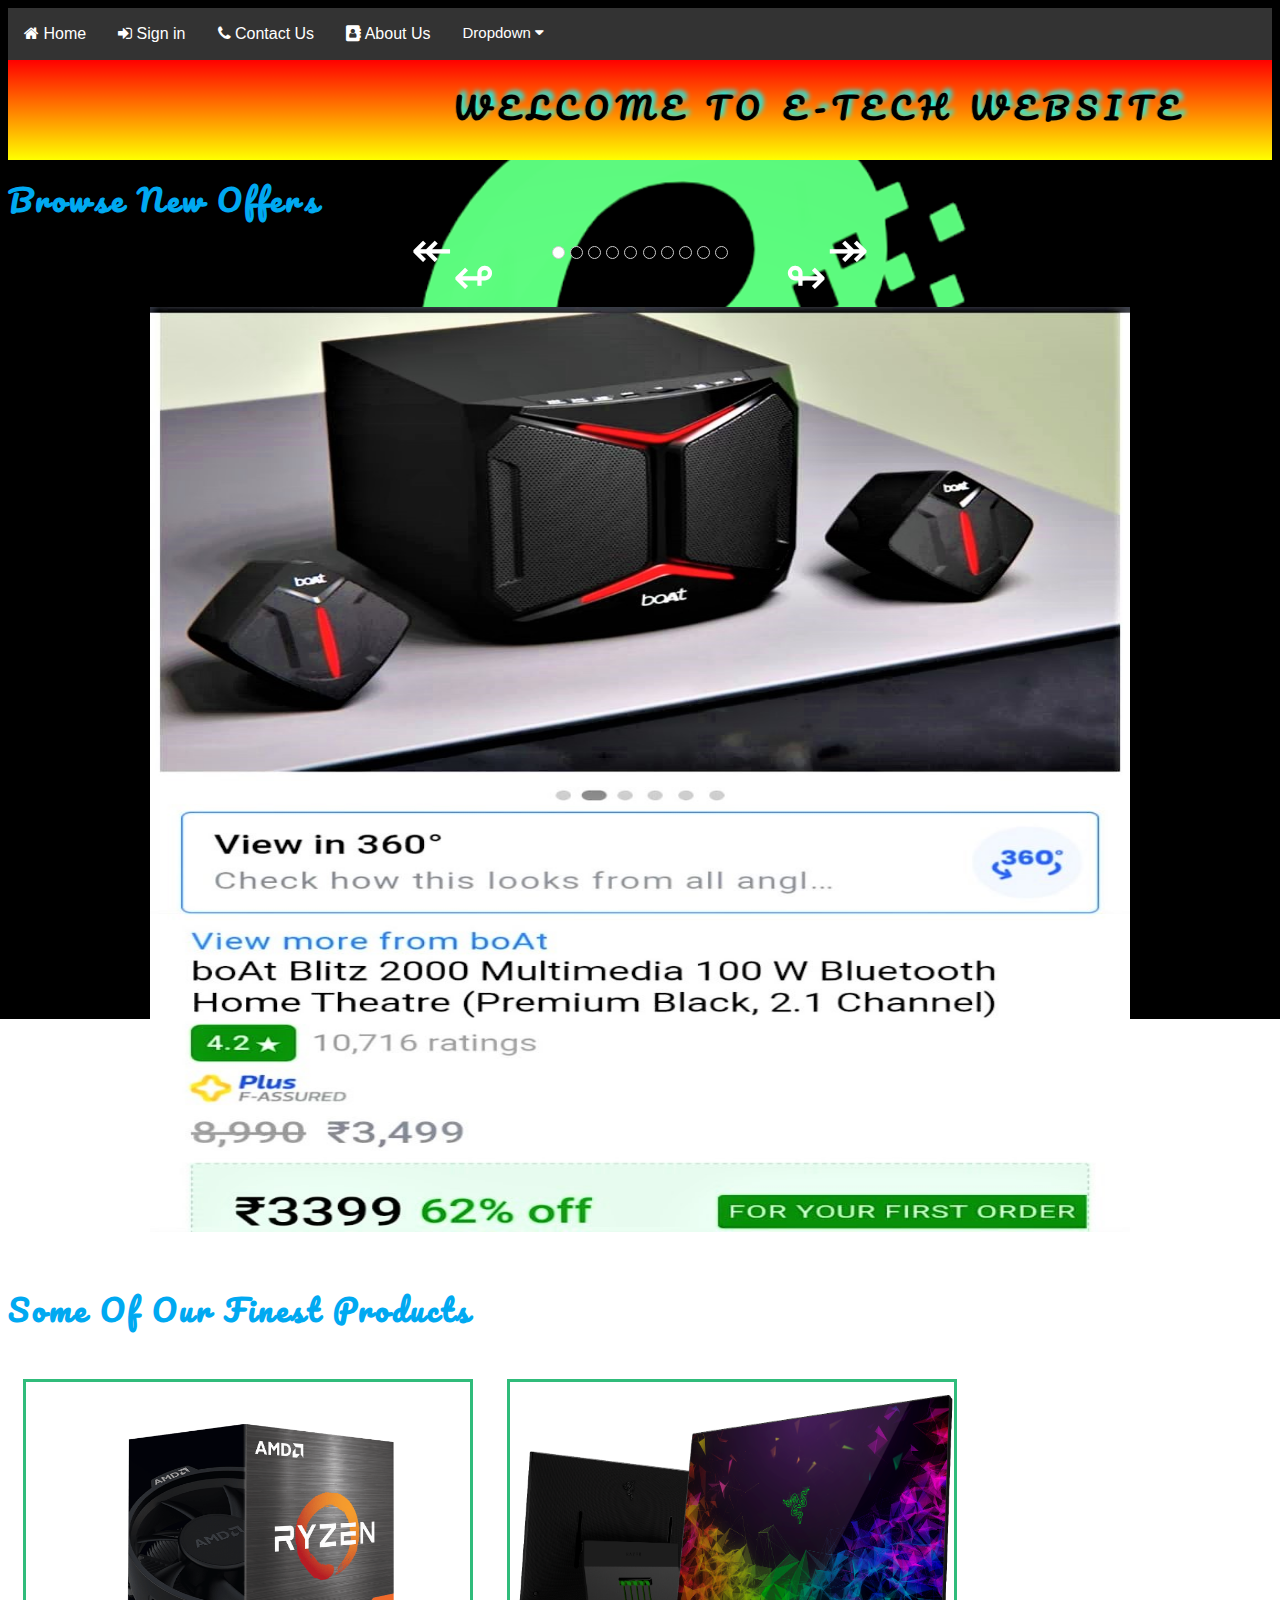
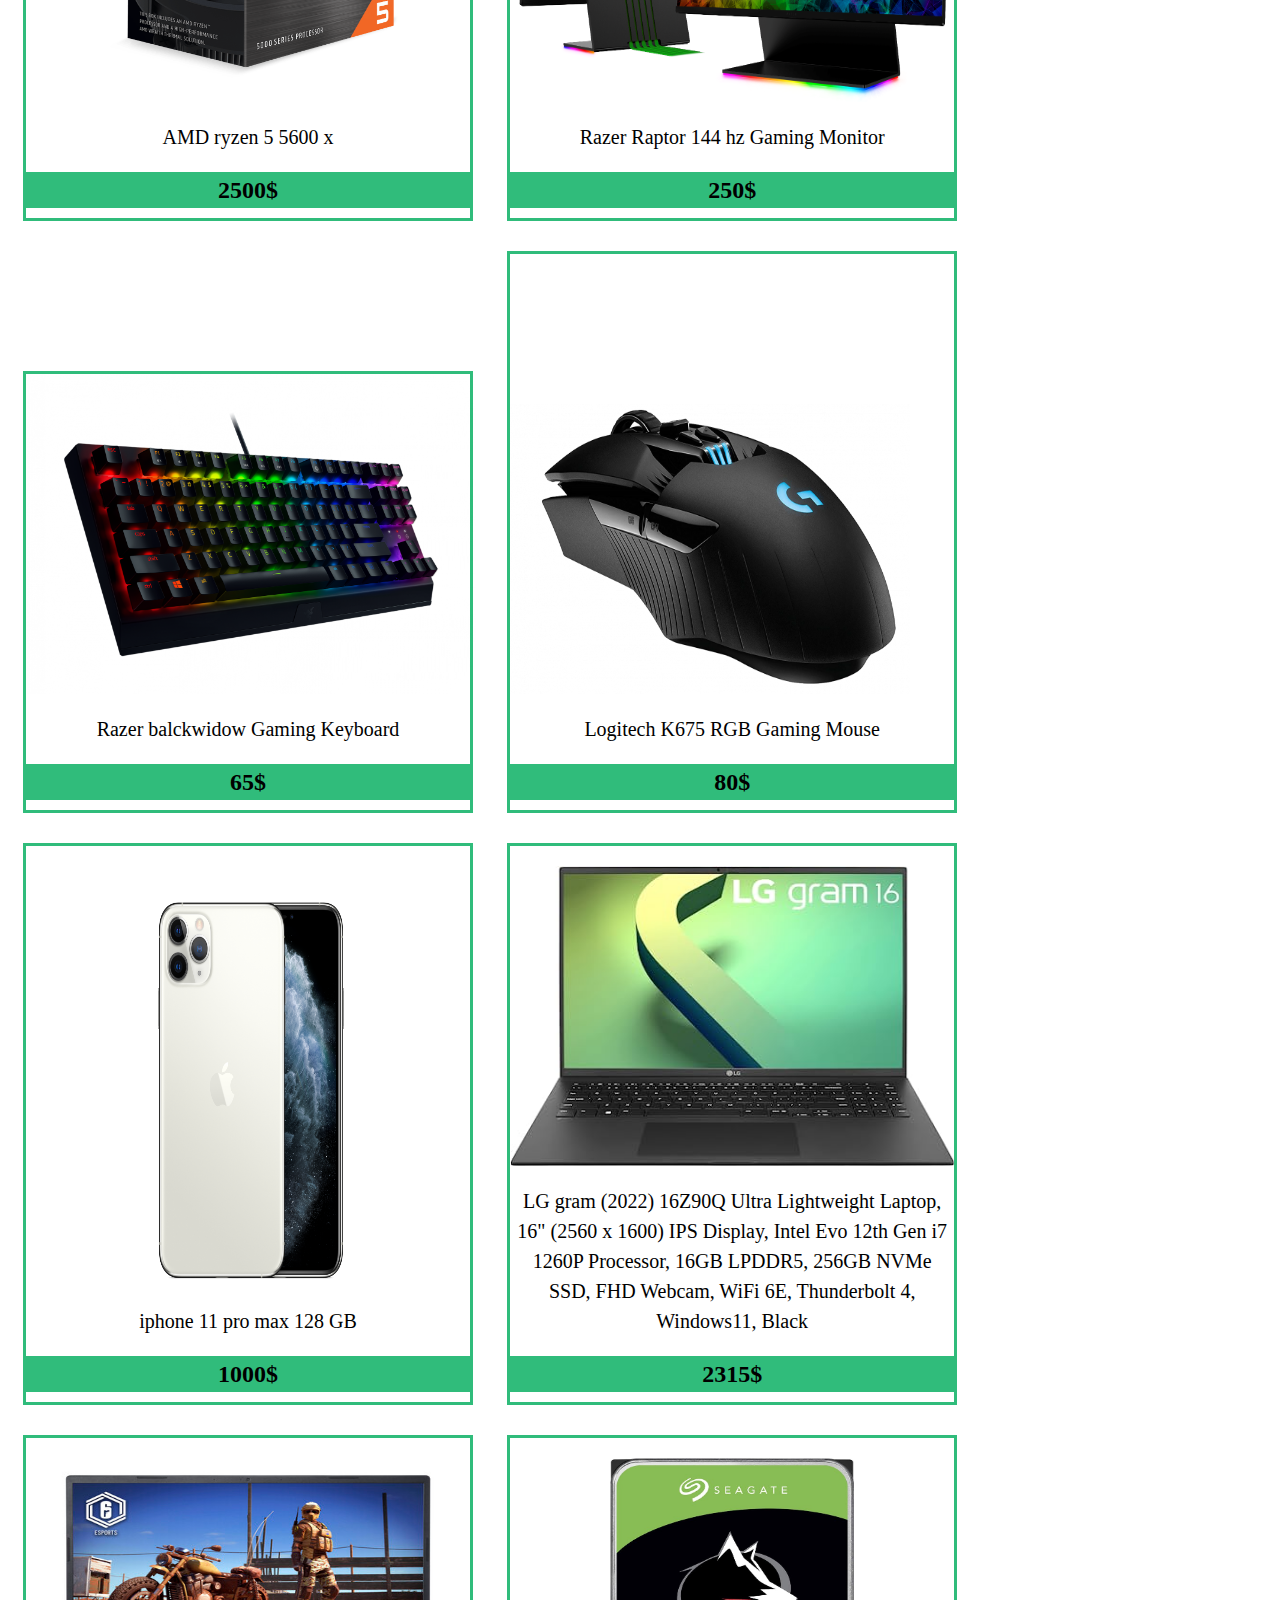
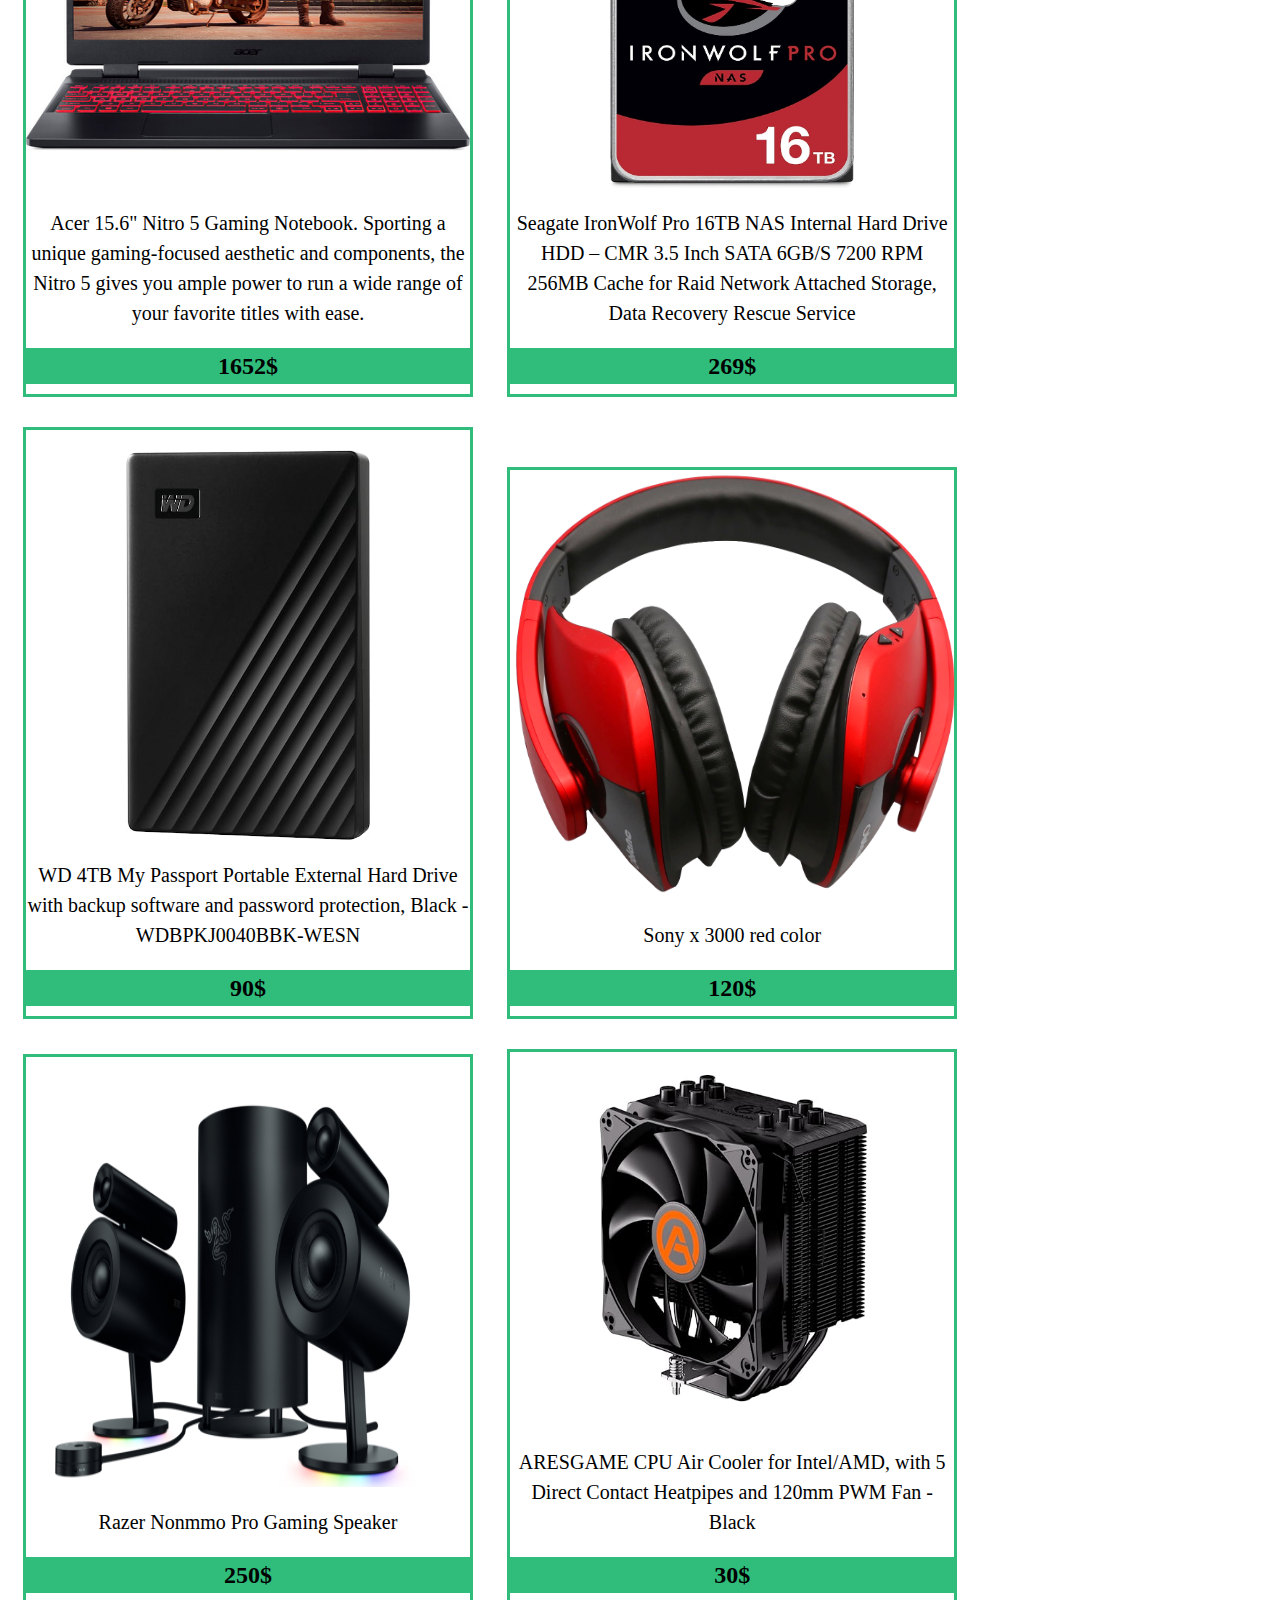
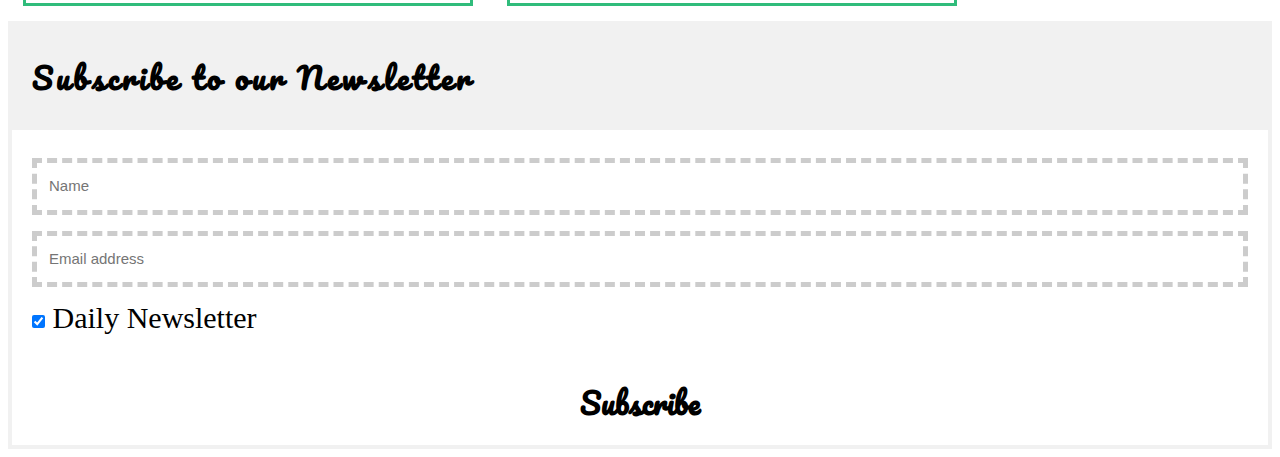
<file: index.html>
<!DOCTYPE html>
<html lang="en">
  <head>
<title>E-Tech</title>
<meta charset="UTF-8">
<meta http-equiv="X-UA-Compatible" content="IE=edge">
<meta name="viewport" content="width=device-width, initial-scale=1">
<link rel="icon" href="Images/Logo_Modified .png">
<link rel="stylesheet" href="css/Slider.css">
<link rel="stylesheet" href="css/Main.css">
<link rel="preconnect" href="https://fonts.googleapis.com">
<link rel="preconnect" href="https://fonts.gstatic.com" crossorigin>
<link href="https://fonts.googleapis.com/css2?family=Cairo:wght@300&family=Pacifico&display=swap" rel="stylesheet">
<link rel="stylesheet" href="https://cdnjs.cloudflare.com/ajax/libs/font-awesome/4.7.0/css/font-awesome.min.css">

<style>
  body{
    background-image: url(Images/Logo.png);
    background-attachment:fixed;
    background-repeat: no-repeat;
    background-size: cover;
}
img{
  width: 100%;
}
.special{
  color: rgb(0, 169, 241);
}
#Footer_Div{
  background-color: white;
}
#Slider_Div{
  width: 50%;
}
#Images_Div{
  max-height: 100px; 
  width:auto;
}
  .mySlides {
    display: none
  }

  .w3-left,
  .w3-right,
  .w3-badge {
    cursor: pointer
  }

  .w3-badge {
    height: 13px;
    width: 13px;
    padding: 0
  }

  .w3-right,
  .w3-left,
  .w3-badge {
    font-size: 50px;
  }

  .over-ride:hover {
    color: red !important;
  }
  .max_height{
    max-height: 1000px ;
    padding-top: 75px;
  }
</style>
</head>
<body>
  <div class="navbar">
    <a href="index.html" target="_blank"><i class="fa fa-home"></i> Home</a>
    <a href="login.html" target="_blank"><i class="fa fa-sign-in" aria-hidden="true"></i> Sign in </a>
    <a href="Contact_Us.html" target="_blank"><i class="fa fa-phone"></i> Contact Us</a>
    <a href="About_Us.html" target="_blank"><i class="fa fa-address-book" aria-hidden="true"></i> About Us</a>
    <div class="dropdown">
      <button class="dropbtn">Dropdown
        <i class="fa fa-caret-down"></i>
      </button>
      <div class="dropdown-content">
        <div class="header">
          <h2>Our Menu</h2>
        </div>
        <div class="row">
          <div class="column">
            <h3 class="Nav_h3">Personal Computers</h3>
            <a href="CPUs.html" class="nav-links" target="_blank">CPUs</a>
            <a href="Monitors.html" class="nav-links" target="_blank"> Monitors</a>
            <a href="Mouses & Keyboards.html" class="nav-links" target="_blank">Mouses & Keyboards</a>
          </div>
          <div class="column">
            <h3 class="Nav_h3">Mobiles & Laptops</h3>
            <a href="Mobile Phones.html" class="nav-links" target="_blank">Mobile Phones</a>
            <a href="Standard Laptops.html" class="nav-links" target="_blank"> Standard Laptops</a>
            <a href="Gaming Laptops.html" class="nav-links" target="_blank">Gaming Laptops</a>
          </div>
           <div class="column" id="Final_Nav_Div">
            <h3 class="Nav_h3">Accessories</h3>
            <a href="Headphones & Speakers.html" class="nav-links" target="_blank">Headphones & Speakers</a>
            <a href="Internal & External Memory Storages.html" class="nav-links" target="_blank">Internal & External Memory Storages</a>
            <a href="Internal & External Cooling Fans.html" class="nav-links" target="_blank">Internal & External Cooling Fans</a>
           </div> 
        </div>
      </div>
    </div>
  </div>
        

  <marquee width="100%" scrollamount="15" behavior="alternate" id="Marquee">Welcome to E-Tech Website</marquee>
  
  <h2 class="special">Browse New Offers</h2>

  <div class="w3-content w3-display-container" id="Images_Div">
    <img class="mySlides max_height" src="Images/Offers_1.jpeg">
    <img class="mySlides max_height" src="Images/Offers_2.jpeg">
    <img class="mySlides max_height" src="Images/Offers_3.jpeg">
    <img class="mySlides max_height" src="Images/Offers_4.jpeg">
    <img class="mySlides max_height" src="Images/Offers_5.jpeg">
    <img class="mySlides max_height" src="Images/Offers_6.jpeg">
    <img class="mySlides max_height" src="Images/Offers_7.jpeg">
    <img class="mySlides max_height" src="Images/Offers_8.jpeg">
    <img class="mySlides max_height" src="Images/Offers_9.jpeg">
    <img class="mySlides max_height" src="Images/Offers_10.jpeg">
    <div class="w3-center w3-container w3-section w3-large w3-text-white w3-display-bottommiddle " id="Slider_Div">
      <div class="w3-left w3-hover-text-khaki over-ride" ondblclick="plusDivs(-2)">&#8606;</div>
      <div class="w3-right w3-hover-text-khaki over-ride" ondblclick="plusDivs(2)">&#8608;</div>
      <br>
      <div class="w3-right w3-hover-text-khaki over-ride" onclick="plusDivs(1)">&#8620;</div>
      <div class="w3-left w3-hover-text-khaki over-ride" onclick="plusDivs(-1)">&#8619;</div>

      <span class="w3-badge demo w3-border w3-hover-aqua" onclick="currentDiv(1)"></span>
      <span class="w3-badge demo w3-border w3-hover-aqua" onclick="currentDiv(2)"></span>
      <span class="w3-badge demo w3-border w3-hover-aqua" onclick="currentDiv(3)"></span>
      <span class="w3-badge demo w3-border w3-hover-aqua" onclick="currentDiv(4)"></span>
      <span class="w3-badge demo w3-border w3-hover-aqua" onclick="currentDiv(5)"></span>
      <span class="w3-badge demo w3-border w3-hover-aqua" onclick="currentDiv(6)"></span>
      <span class="w3-badge demo w3-border w3-hover-aqua" onclick="currentDiv(7)"></span>
      <span class="w3-badge demo w3-border w3-hover-aqua" onclick="currentDiv(8)"></span>
      <span class="w3-badge demo w3-border w3-hover-aqua" onclick="currentDiv(9)"></span>
      <span class="w3-badge demo w3-border w3-hover-aqua" onclick="currentDiv(10)"></span>
    </div>
  </div>
  <br><br><br><br><br><br><br><br><br><br><br><br><br><br><br><br><br><br><br><br><br>
  <br><br><br><br><br><br><br><br><br><br><br><br><br><br><br><br><br><br><br><br><br>
  <h2 class="special">Some Of Our Finest Products</h2>
<br>
<!-- <video spellcheck="true" src="" style="height: 500px;margin-left: 325px;" controls autoplay muted loop></video> -->
  <div class="core6" style= "margin: 15px; background-color:white; size: 10px; display: inline-block; border: 3px solid rgb(48, 188, 123); width: 450px; " >
      <img src="Images/CPUs/cpu6.png" height="320" alt=" core i3" style="width: 450px;  "  > 
      <p style="color :rgb(0, 0, 0); text-align: center;"  > AMD ryzen 5 5600 x </p>
      <h3 style="color :rgb(0, 0, 0); text-align: center; background-color: rgb(48, 188, 123);"> 2500$</h3>
  </div>

  <div class="mb" style= "margin: 15px; background-color:white; size: 10px; display: inline-block; border: 3px solid rgb(48, 188, 123); width: 450px; " >
      <img src="Images/Monitors/m2.png" height="320" alt=" core i3" style="width: 450px;  "  > 
      <p style="color :rgb(0, 0, 0); text-align: center;"  > Razer Raptor 144 hz Gaming Monitor  </p>
      <h3 style="color :rgb(0, 0, 0); text-align: center; background-color: rgb(48, 188, 123);"> 250$ </h3>
  </div>

  <div class="kb" style="margin: 15px; background-color:white; size: 10px;
      display: inline-block; border: 3px solid rgb(48, 188, 123); width:
      450px; ">
      <img src="Images/Keyboards/k2.png" height="320" alt=" core i3"
        style="width: 450px; ">
      <p style="color :rgb(0, 0, 0); text-align: center;"> Razer balckwidow
        Gaming Keyboard </p>
      <h3 style="color :rgb(0, 0, 0); text-align: center; background-color:
    rgb(48, 188, 123);"> 65$ </h3>
  </div>

  <div class="mouc" style="margin: 15px; background-color:white; size:
      10px; display: inline-block; border: 3px solid rgb(48, 188, 123);
      width: 450px; ">
      <img src="Images/Mouses/mou3.png" height="290" alt=" core i3"
        style="width: 400px; margin-top: 150px;">
      <p style="color :rgb(0, 0, 0); text-align: center;">Logitech K675 RGB
        Gaming Mouse </p>
      <h3 style="color :rgb(0, 0, 0); text-align: center; background-color:
        rgb(48, 188, 123);"> 80$ </h3>
  </div>

  <div class="mpa" style= "margin: 15px; background-color:white; size: 10px; display: inline-block; border: 3px solid rgb(48, 188, 123); width: 450px; " >
    <img src="Images/Mobiles/mp1.png" height="440" alt=" core i3" style="width: 450px;  "  > 
    <p style="color :rgb(0, 0, 0); text-align: center;"  >  iphone 11 pro max 128 GB  </p>
    <h3 style="color :rgb(0, 0, 0); text-align: center; background-color: rgb(48, 188, 123);"> 1000$ </h3>
  </div>

  <div class="core5" style= "margin: 15px; background-color:white; size: 10px; display: inline-block; border: 3px solid rgb(48, 188, 123); width: 450px; " >
    <img src="Images/Laptops/Standard/5.jpg" height="300" alt=" core i3" style="width: 444px;margin-top: 20px; "  > 
    <p style="color :rgb(0, 0, 0); text-align: center;">LG gram (2022) 16Z90Q Ultra Lightweight Laptop, 16" (2560 x 1600) IPS Display, Intel Evo 12th Gen i7 1260P Processor, 16GB LPDDR5, 256GB NVMe SSD, FHD Webcam, WiFi 6E, Thunderbolt 4, Windows11, Black</p>
    <h3 style="color :rgb(0, 0, 0); text-align: center; background-color: rgb(48, 188, 123);"> 2315$</h3>
  </div>

  <div class="core5" style= "margin: 15px; background-color:white; size: 10px; display: inline-block; border: 3px solid rgb(48, 188, 123); width: 450px; " >
    <img src="Images/Laptops/Gaming/8.jpg" height="350" alt=" core i3" style="width: 444px; "  > 
    <p style="color :rgb(0, 0, 0); text-align: center;">Acer 15.6" Nitro 5 Gaming Notebook. Sporting a unique gaming-focused aesthetic and components, the Nitro 5 gives you ample power to run a wide range of your favorite titles with ease.</p>
    <h3 style="color :rgb(0, 0, 0); text-align: center; background-color: rgb(48, 188, 123);"> 1652$</h3>
  </div>

  <div class="core1" style= "margin: 15px;  background-color: white; size: 10px; display: inline-block;  border: 3px solid rgb(48, 188, 123); width: 450px;">
    <img src="Images/Memory Storages/Internal/1.jpg" height="330" alt="core i3" style="width: 244px;margin-left: 100px; margin-top: 20px;"  > 
    <p style="color :rgb(0, 0, 0); text-align: center;">Seagate IronWolf Pro 16TB NAS Internal Hard Drive HDD – CMR 3.5 Inch SATA 6GB/S 7200 RPM 256MB Cache for Raid Network Attached Storage, Data Recovery Rescue Service</p>
    <h3 style="color :rgb(0, 0, 0); text-align: center;  background-color: rgb(48, 188, 123);"> 269$</h3>
  </div>

  <div class="core4" style= "margin: 15px; background-color:white; size: 10px; display: inline-block; border: 3px solid rgb(48, 188, 123); width: 450px; " >
    <img src="Images/Memory Storages/External/4.jpg" height="390" alt=" core i3" style="width: 244px;margin-left: 100px; margin-top:  20px;"  > 
    <p style="color :rgb(0, 0, 0); text-align: center;">WD 4TB My Passport Portable External Hard Drive with backup software and password protection, Black - WDBPKJ0040BBK-WESN</p>
    <h3 style="color :rgb(0, 0, 0); text-align: center; background-color: rgb(48, 188, 123);"> 90$</h3>
  </div>

  <div class="hpa" style= "margin: 15px; background-color:white; size: 10px; display: inline-block; border: 3px solid rgb(48, 188, 123); width: 450px; " >
      <img src="Images/Headphones/hp1.png" height="430" alt=" core i3" style="width: 450px;  "  > 
      <p style="color :rgb(0, 0, 0); text-align: center;"  >  Sony x 3000 red color  </p>
      <h3 style="color :rgb(0, 0, 0); text-align: center; background-color: rgb(48, 188, 123);"> 120$</h3>
  </div>

  <div class="spc" style= "margin: 15px; background-color:white; size: 10px; display: inline-block; border: 3px solid rgb(48, 188, 123); width: 450px; " >
    <img src="Images/Speakers/sp3.png" height="430" alt=" core i3" style="width: 450px;  "  > 
    <p style="color :rgb(0, 0, 0); text-align: center;"  >  Razer Nonmmo Pro Gaming Speaker  </p>
    <h3 style="color :rgb(0, 0, 0); text-align: center; background-color: rgb(48, 188, 123);"> 250$</h3>              
  </div>

  <div class="core2" style= "margin: 15px; background-color:white; size: 10px; display: inline-block; border: 3px solid rgb(48, 188, 123); width: 450px; " >
    <img src="Images/Cooling Fans/Internal/2.jpg" height="375" alt=" core i3" style="width: 344px;margin-left: 50px;"  > 
    <p style="color :rgb(0, 0, 0); text-align: center;">ARESGAME CPU Air Cooler for Intel/AMD, with 5 Direct Contact Heatpipes and 120mm PWM Fan - Black</p>
    <h3 style="color :rgb(0, 0, 0); text-align: center; background-color: rgb(48, 188, 123);"> 30$</h3>
  </div>
<button onclick="topFunction()" id="To_Top" title="Go to top">Top</button>

  <footer>
    <form action="action_page.php">
      <div class="container">
        <h2>Subscribe to our Newsletter</h2>
      </div>

      <div class="container" id="Footer_Div">
        <input type="text" placeholder="Name" name="name" id="Newsletter_Name" required>
        <input type="text" placeholder="Email address" name="mail" id="Newsletter_Email" required>
        <label>
          <input  type="checkbox" checked="checked" name="subscribe"> Daily Newsletter
        </label>
      </div>
      
      <div class="container" id="Have_Subscribed">
        <a href="login.html"  type="submit">Subscribe</a>
      </div>
    </form>
  </footer>


    <script>

    mybutton = document.getElementById("To_Top");

// When the user scrolls down 20px from the top of the document, show the button
window.onload=function(){scrollFunction()};

window.onscroll = function() {scrollFunction()};

function scrollFunction() {
  if (document.body.scrollTop > 20 || document.documentElement.scrollTop > 20) {
    mybutton.style.display = "block";
  } else {
    mybutton.style.display = "none";
  }
}

// When the user clicks on the button, scroll to the top of the document
function topFunction() {
  document.body.scrollTop = 0; // For Safari
  document.documentElement.scrollTop = 0; // For Chrome, Firefox, IE and Opera
}

    var slideIndex = 1;
    showDivs(slideIndex);

    function plusDivs(n) {
      showDivs(slideIndex += n);
    }

    function currentDiv(n) {
      showDivs(slideIndex = n);
    }
   
    function showDivs(n) {
      var i;
      var x = document.getElementsByClassName("mySlides");
      var dots = document.getElementsByClassName("demo");
      if (n > x.length) {
        slideIndex = 1
      }
      if (n < 1) {
        slideIndex = x.length
      }
      for (i = 0; i < x.length; i++) {
        x[i].style.display = "none";
      }
      for (i = 0; i < dots.length; i++) {
        dots[i].className = dots[i].className.replace(" w3-white", "");
      }
      x[slideIndex - 1].style.display = "block";
      dots[slideIndex - 1].className += " w3-white";
    }

  </script>
</body>

</html>
</file>
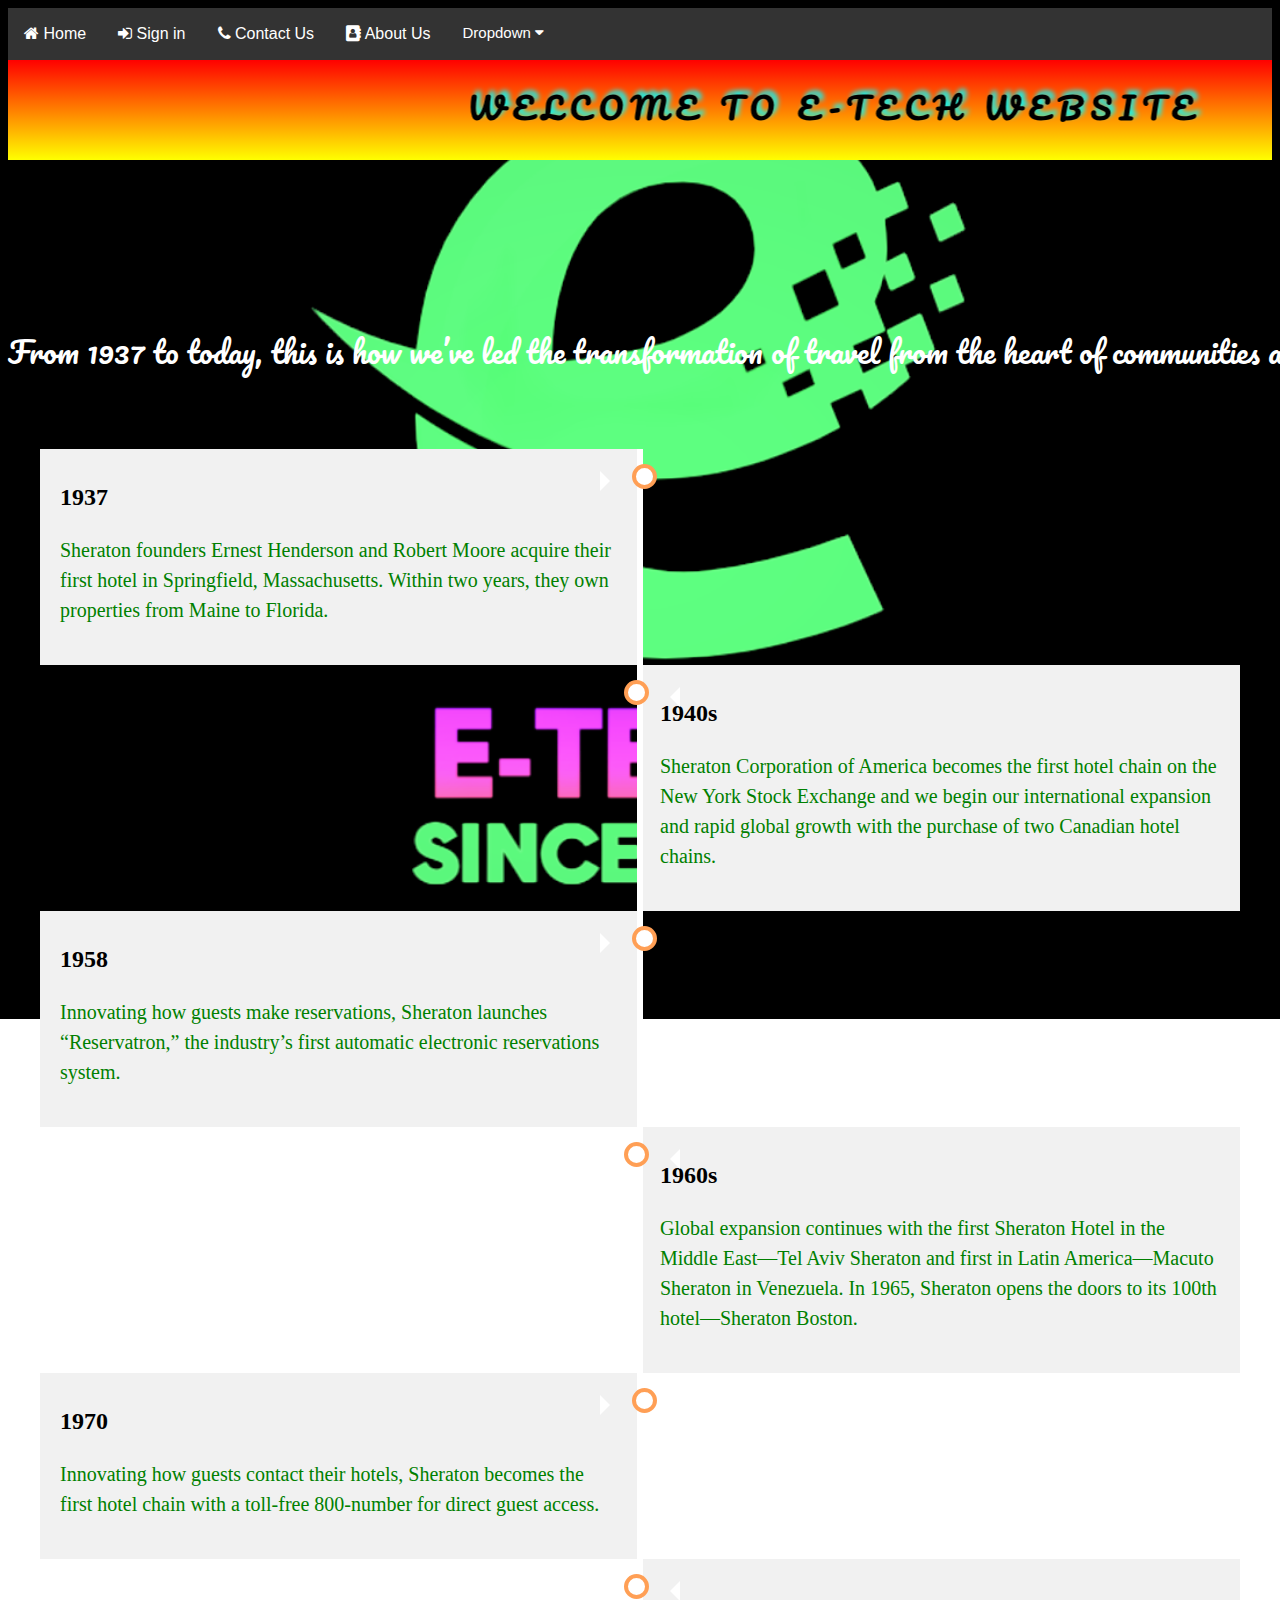
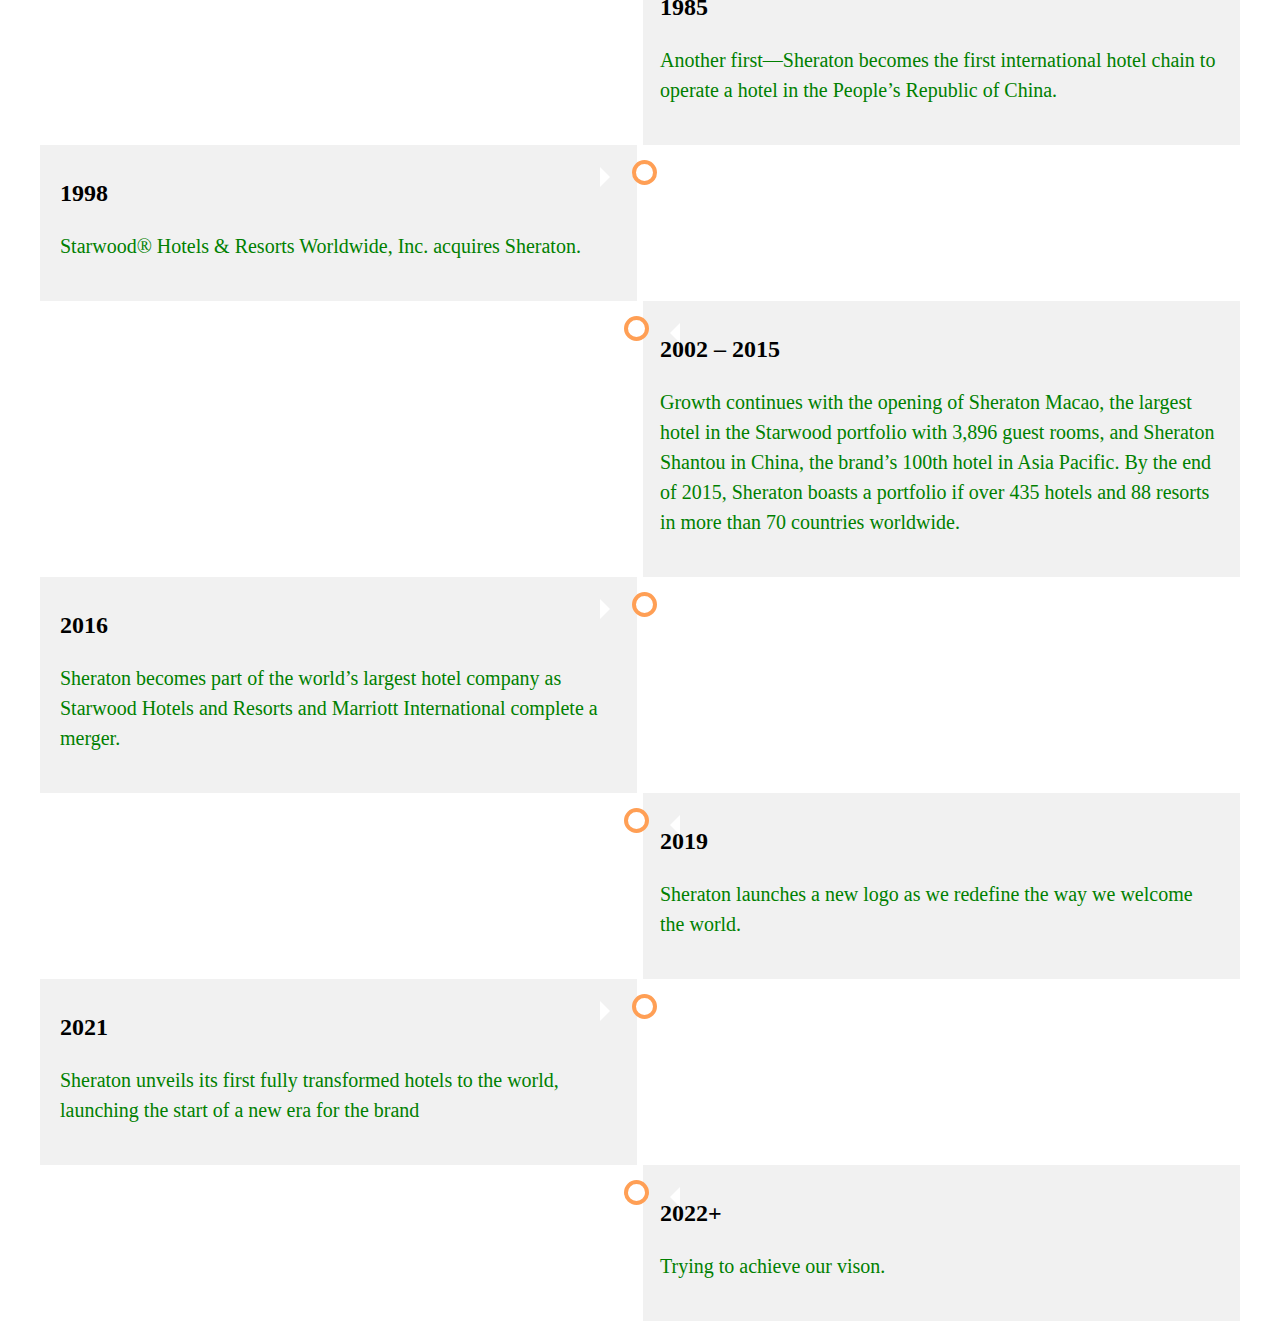
<file: About_Us.html>
<!DOCTYPE html>
<html lang="en">
<head>
    <meta charset="UTF-8">
    <meta http-equiv="X-UA-Compatible" content="IE=edge">
    <meta name="viewport" content="width=device-width, initial-scale=1.0">
    <title>About Us</title>
    <link rel="icon" href="Images/Logo_Modified .png">
    <link rel="stylesheet" href="css/Slider.css">
    <link rel="stylesheet" href="css/About_Us.css">
<link rel="stylesheet" href="css/Main.css">
<link rel="preconnect" href="https://fonts.googleapis.com">
<link rel="preconnect" href="https://fonts.gstatic.com" crossorigin>
<link href="https://fonts.googleapis.com/css2?family=Cairo:wght@300&family=Pacifico&display=swap" rel="stylesheet">
<link rel="stylesheet" href="https://cdnjs.cloudflare.com/ajax/libs/font-awesome/4.7.0/css/font-awesome.min.css">
<style>
    body {
    background-image: url(Images/Logo.png);
    background-attachment:fixed;
    background-repeat: no-repeat;
    background-size: cover;
  }
  .Footer_Div_1_3{
    background-color: lightgray;
  }
  #Footer_Div_2{
    background-color: white;
  }
  pre{
    color: white;
    font-family: Pacifico !important;
    font-size: 30px !important; 
  }
</style>
</head>

<body>
  <div class="navbar">
    <a href="index.html" target="_blank"><i class="fa fa-home"></i> Home</a>
    <a href="login.html" target="_blank"><i class="fa fa-sign-in" aria-hidden="true"></i> Sign in </a>
    <a href="Contact_Us.html" target="_blank"><i class="fa fa-phone"></i> Contact Us</a>
    <a href="About_Us.html" target="_blank"><i class="fa fa-address-book" aria-hidden="true"></i> About Us</a>
    <div class="dropdown">
      <button class="dropbtn">Dropdown
        <i class="fa fa-caret-down"></i>
      </button>
      <div class="dropdown-content">
        <div class="header">
          <h2>Our Menu</h2>
        </div>
        <div class="row">
          <div class="column">
            <h3 class="Nav_h3">Personal Computers</h3>
            <a href="CPUs.html" class="nav-links" target="_blank">CPUs</a>
            <a href="Monitors.html" class="nav-links" target="_blank"> Monitors</a>
            <a href="Mouses & Keyboards.html" class="nav-links" target="_blank">Mouses & Keyboards</a>
          </div>
          <div class="column">
            <h3 class="Nav_h3">Mobiles & Laptops</h3>
            <a href="Mobile Phones.html" class="nav-links" target="_blank">Mobile Phones</a>
            <a href="Standard Laptops.html" class="nav-links" target="_blank"> Standard Laptops</a>
            <a href="Gaming Laptops.html" class="nav-links" target="_blank">Gaming Laptops</a>
          </div>
           <div class="column" id="Final_Nav_Div">
            <h3 class="Nav_h3">Accessories</h3>
            <a href="Headphones & Speakers.html" class="nav-links" target="_blank">Headphones & Speakers</a>
            <a href="Internal & External Memory Storages.html" class="nav-links" target="_blank">Internal & External Memory Storages</a>
            <a href="Internal & External Cooling Fans.html" class="nav-links" target="_blank">Internal & External Cooling Fans</a>
           </div> 
        </div>
      </div>
    </div>
  </div>
        
  <marquee width="100%" scrollamount="15" behavior="alternate" id="Marquee">Welcome to E-Tech Website</marquee>
      <br><br>
      <h2>OUR STORY</h2>
      <br><br>
      <pre>From 1937 to today, this is how we’ve led the transformation of travel from the heart of communities around the world.</pre>
      <br><br>
      <div class="timeline">
        <div class="container left">
          <h3>1937</h3>
          <p>Sheraton founders Ernest Henderson and Robert Moore acquire their first hotel in Springfield, Massachusetts. 
            Within two years, they own properties from Maine to Florida.</p>
        </div>

        <div class="container right">
          <h3>1940s</h3>
          <p>Sheraton Corporation of America becomes the first hotel chain on the New York Stock 
            Exchange and we begin our international expansion and rapid global growth with the purchase
             of two Canadian hotel chains.
          </p>
        </div>

        <div class="container left">
          <h3>1958</h3>
          <p>
            Innovating how guests make reservations, Sheraton launches “Reservatron,” 
            the industry’s first automatic electronic reservations system.</p>
        </div>

        <div class="container right">
          <h3>1960s</h3>
          <p>
            Global expansion continues with the first Sheraton Hotel in the Middle East—Tel Aviv Sheraton and first
             in Latin America—Macuto Sheraton in Venezuela. In 1965, Sheraton opens the doors to its 100th hotel—Sheraton Boston.
          </p>
        </div>

        <div class="container left">
          <h3>1970</h3>
          <p>
            Innovating how guests contact their hotels, Sheraton becomes the first hotel chain with a
             toll-free 800-number for direct guest access.</p>
        </div>

        <div class="container right">
          <h3>1985</h3>
          <p>
            Another first—Sheraton becomes the first international hotel chain to operate a hotel in
             the People’s Republic of China.
          </p>
        </div>

        <div class="container left">
          <h3>1998</h3>
          <p>Starwood® Hotels & Resorts Worldwide, Inc. acquires Sheraton.</p>
        </div>

        <div class="container right">
          <h3>2002 – 2015</h3>
          <p>
            Growth continues with the opening of Sheraton Macao, the largest hotel in the Starwood portfolio with 3,896 guest rooms,
             and Sheraton Shantou in China, the brand’s 100th hotel in Asia Pacific. By the end of 2015, Sheraton boasts a portfolio if 
             over 435 hotels and 88 resorts in more than 70 countries worldwide.
          </p>
        </div>

        <div class="container left">
          <h3>2016</h3>
          <p> Sheraton becomes part of the world’s largest hotel company as Starwood Hotels and Resorts and Marriott
             International complete a merger.</p>
        </div>

        <div class="container right">
          <h3>2019</h3>
          <p>
            Sheraton launches a new logo as we redefine the way we welcome the world.
          </p>
        </div>

        <div class="container left">
          <h3>2021</h3>
          <p>
            Sheraton unveils its first fully transformed hotels to the world, 
            launching the start of a new era for the brand</p>
        </div>

        <div class="container right">
          <h3>2022+</h3>
          <p>Trying to achieve our vison.
          </p>
        </div>
      </div>   

      <button onclick="topFunction()" id="To_Top" title="Go to top">Top</button>

<script>  
  mybutton = document.getElementById("To_Top");

  // When the user scrolls down 20px from the top of the document, show the button
  window.onload=function(){scrollFunction()};

  window.onscroll = function() {scrollFunction()};
  
  function scrollFunction() {
    if (document.body.scrollTop > 20 || document.documentElement.scrollTop > 20) {
      mybutton.style.display = "block";
    } else {
      mybutton.style.display = "none";
    }
  }
  
  // When the user clicks on the button, scroll to the top of the document
  function topFunction() {
    document.body.scrollTop = 0; // For Safari
    document.documentElement.scrollTop = 0; // For Chrome, Firefox, IE and Opera
  }
  
</script>

</body>
</html>
</file>
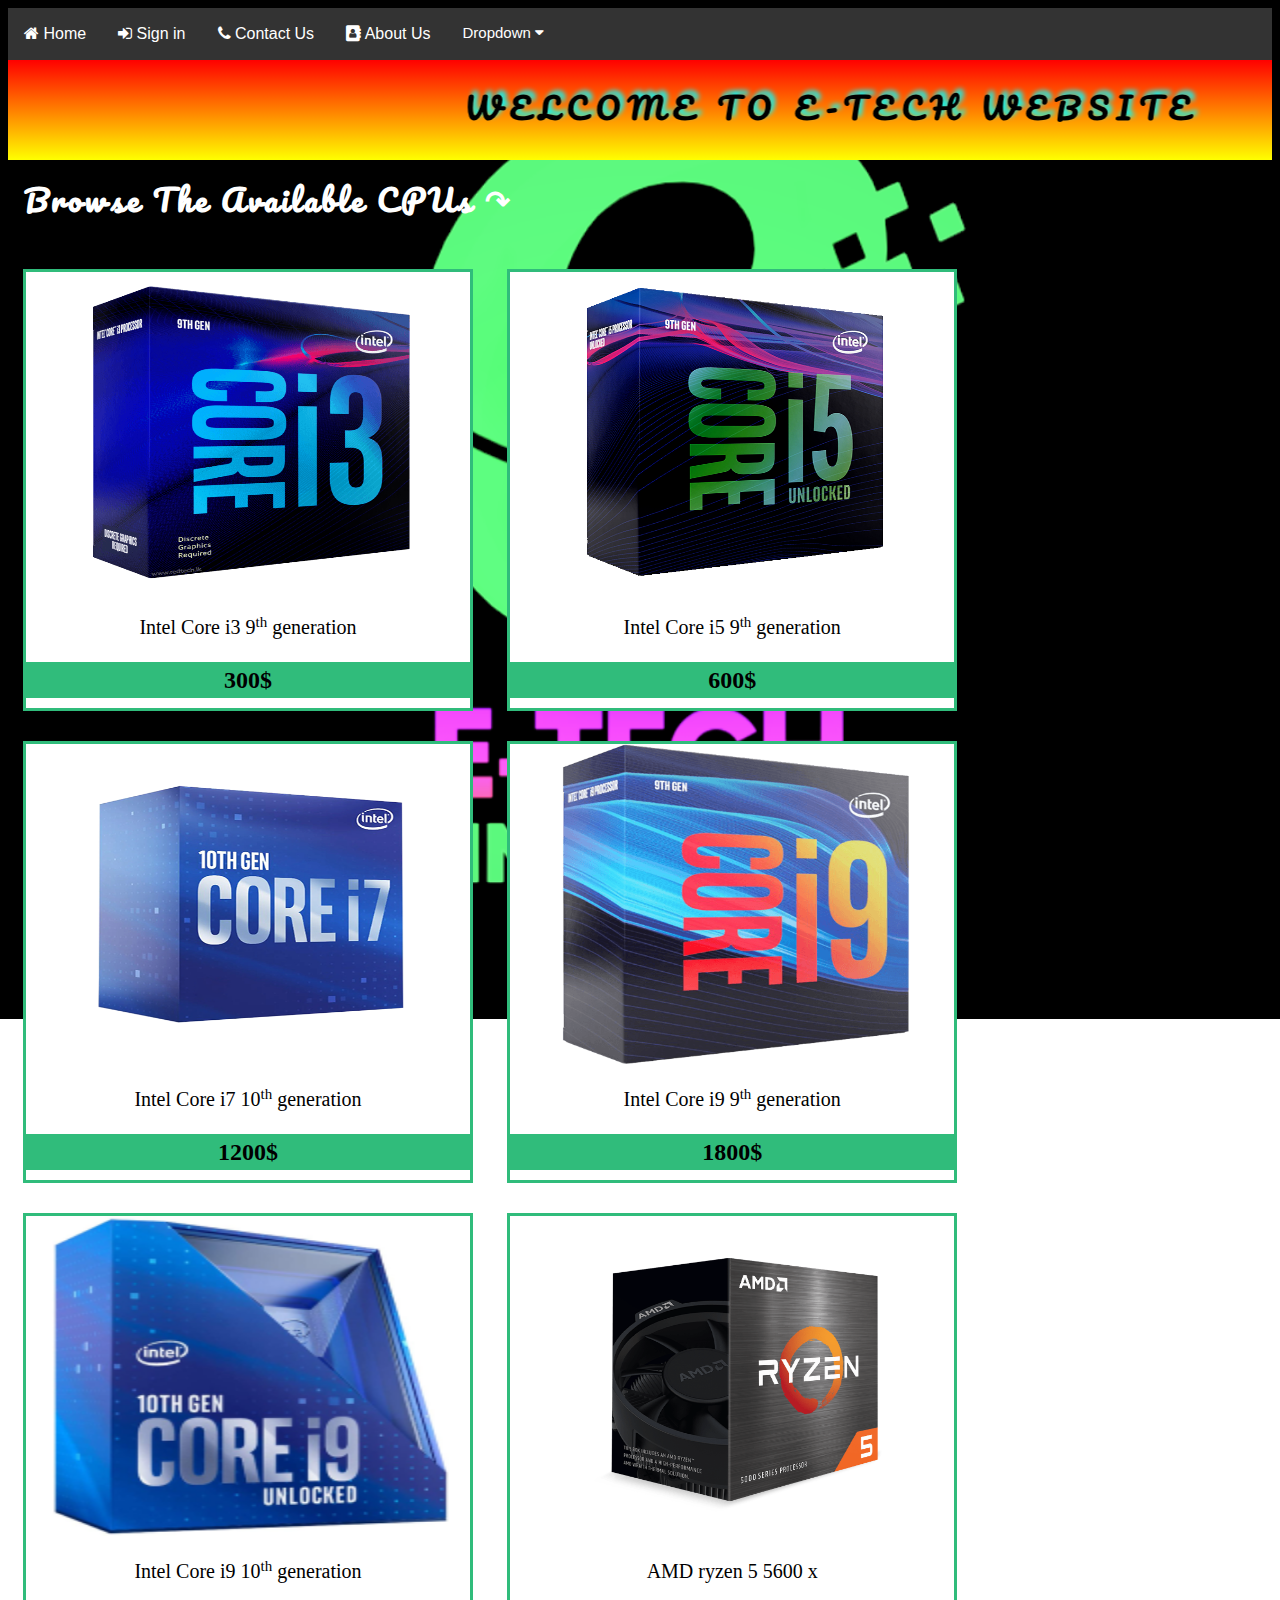
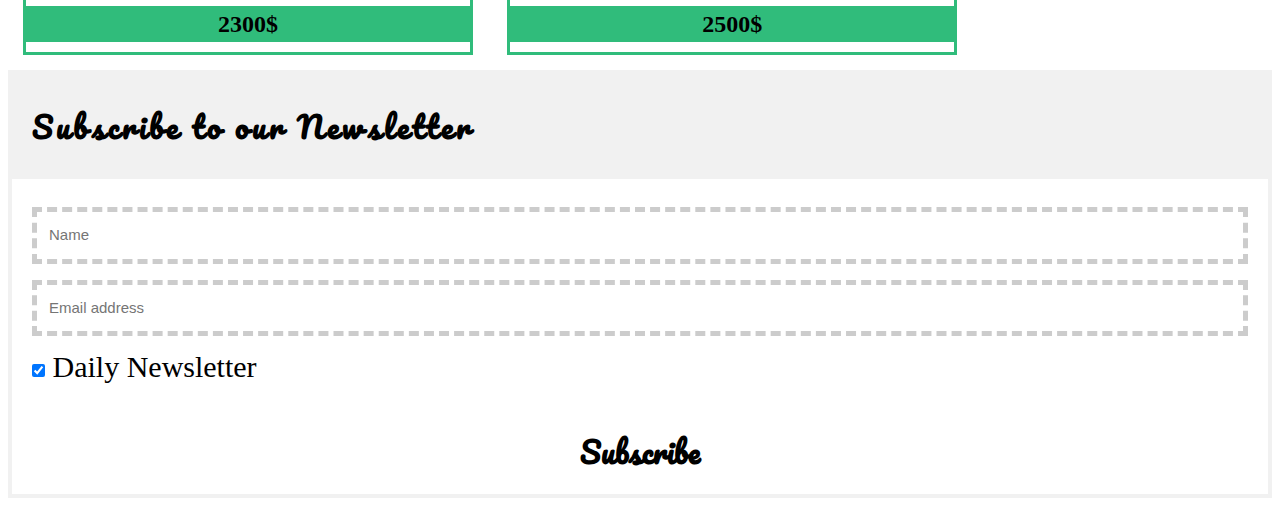
<file: CPUs.html>
<!DOCTYPE html>
<html lang="en">
<head>
    <meta charset="UTF-8">
    <meta http-equiv="X-UA-Compatible" content="IE=edge">
    <meta name="viewport" content="width=device-width, initial-scale=1.0">
    <link rel="icon" href="Images/Logo_Modified .png">
    <title>CPUs</title>
    <link rel="stylesheet" href="css/Slider.css">
    <link rel="stylesheet" href="css/Main.css">
    <link rel="preconnect" href="https://fonts.googleapis.com">
    <link rel="preconnect" href="https://fonts.gstatic.com" crossorigin>
    <link href="https://fonts.googleapis.com/css2?family=Cairo:wght@300&family=Pacifico&display=swap" rel="stylesheet">
    <link rel="stylesheet" href="https://cdnjs.cloudflare.com/ajax/libs/font-awesome/4.7.0/css/font-awesome.min.css">
<style>
  
 body{
  background-image: url(Images/Logo.png);
    background-attachment:fixed;
    background-repeat: no-repeat;
    background-size: cover;
}
#Footer_Div{
  background-color: white;
}
img{
  width: 100%;
}
#Browse_h2{
  font-family: pacifico;
  color: white;
}

</style>
</head>
<body>
  <div class="navbar">
    <a href="index.html" target="_blank"><i class="fa fa-home"></i> Home</a>
    <a href="login.html" target="_blank"><i class="fa fa-sign-in" aria-hidden="true"></i> Sign in </a>
    <a href="Contact_Us.html" target="_blank"><i class="fa fa-phone"></i> Contact Us</a>
    <a href="About_Us.html" target="_blank"><i class="fa fa-address-book" aria-hidden="true"></i> About Us</a>
    <div class="dropdown">
      <button class="dropbtn">Dropdown
        <i class="fa fa-caret-down"></i>
      </button>
      <div class="dropdown-content">
        <div class="header">
          <h2>Our Menu</h2>
        </div>
        <div class="row">
          <div class="column">
            <h3 class="Nav_h3">Personal Computers</h3>
            <a href="CPUs.html" class="nav-links" target="_blank">CPUs</a>
            <a href="Monitors.html" class="nav-links" target="_blank"> Monitors</a>
            <a href="Mouses & Keyboards.html" class="nav-links" target="_blank">Mouses & Keyboards</a>
          </div>
          <div class="column">
            <h3 class="Nav_h3">Mobiles & Laptops</h3>
            <a href="Mobile Phones.html" class="nav-links" target="_blank">Mobile Phones</a>
            <a href="Standard Laptops.html" class="nav-links" target="_blank"> Standard Laptops</a>
            <a href="Gaming Laptops.html" class="nav-links" target="_blank">Gaming Laptops</a>
          </div>
           <div class="column" id="Final_Nav_Div">
            <h3 class="Nav_h3">Accessories</h3>
            <a href="Headphones & Speakers.html" class="nav-links" target="_blank">Headphones & Speakers</a>
            <a href="Internal & External Memory Storages.html" class="nav-links" target="_blank">Internal & External Memory Storages</a>
            <a href="Internal & External Cooling Fans.html" class="nav-links" target="_blank">Internal & External Cooling Fans</a>
           </div> 
        </div>
      </div>
    </div>
  </div>

  <marquee width="100%" scrollamount="15" behavior="alternate" id="Marquee">Welcome to E-Tech Website</marquee>
      <div class="w3-container">
        <h2 id="Browse_h2">Browse The Available CPUs    &#8631;	</h2>
        <br>
      </div>
    <button onclick="topFunction()" id="To_Top" title="Go to top">Top</button>

<div class="cpus" style="display: inline-block ;">
  <div class="core1" style= "margin: 15px;  background-color: white; size: 10px; display: inline-block;  border: 3px solid rgb(48, 188, 123); width: 450px;">
  <img src="Images/CPUs/cpu1.png" height="320" alt="core i3" style="width: 450px;  "  > 
  <p style="color :rgb(0, 0, 0); text-align: center;"  > Intel Core i3 9<sup>th</sup> generation </p>
  <h3 style="color :rgb(0, 0, 0); text-align: center;  background-color: rgb(48, 188, 123);"> 300$</h3>

  </div>

  <div class="core2" style= "margin: 15px; background-color:white; size: 10px; display: inline-block; border: 3px solid rgb(48, 188, 123); width: 450px; " >
    <img src="Images/CPUs/cpu2.png" height="320" alt=" core i3" style="width: 450px;  "  > 
    <p style="color :rgb(0, 0, 0); text-align: center;"  > Intel Core i5 9<sup>th</sup> generation </p>
    <h3 style="color :rgb(0, 0, 0); text-align: center; background-color: rgb(48, 188, 123);"> 600$</h3>
  
    </div>

    
  <div class="core3" style= "margin: 15px; background-color:white; size: 10px; display: inline-block; border: 3px solid rgb(48, 188, 123); width: 450px; " >
    <img src="Images/CPUs/cpu3.png" height="320" alt=" core i3" style="width: 450px;  "  > 
    <p style="color :rgb(0, 0, 0); text-align: center;"  > Intel Core i7 10<sup>th</sup> generation </p>
    <h3 style="color :rgb(0, 0, 0); text-align: center; background-color: rgb(48, 188, 123);"> 1200$</h3>
  
    </div>

      
  <div class="core4" style= "margin: 15px; background-color:white; size: 10px; display: inline-block; border: 3px solid rgb(48, 188, 123); width: 450px; " >
    <img src="Images/CPUs/cpu5.png" height="320" alt=" core i3" style="width: 450px;  "  > 
    <p style="color :rgb(0, 0, 0); text-align: center;"  > Intel Core i9 9<sup>th</sup> generation </p>
    <h3 style="color :rgb(0, 0, 0); text-align: center; background-color: rgb(48, 188, 123);"> 1800$</h3>
  
    </div>

      
  <div class="core5" style= "margin: 15px; background-color:white; size: 10px; display: inline-block; border: 3px solid rgb(48, 188, 123); width: 450px; " >
    <img src="Images/CPUs/cpu4.png" height="320" alt=" core i3" style="width: 450px;  "  > 
    <p style="color :rgb(0, 0, 0); text-align: center;"  > Intel Core i9 10<sup>th</sup> generation </p>
    <h3 style="color :rgb(0, 0, 0); text-align: center; background-color: rgb(48, 188, 123);"> 2300$</h3>
  
    </div>

    <div class="core6" style= "margin: 15px; background-color:white; size: 10px; display: inline-block; border: 3px solid rgb(48, 188, 123); width: 450px; " >
      <img src="Images/CPUs/cpu6.png" height="320" alt=" core i3" style="width: 450px;  "  > 
      <p style="color :rgb(0, 0, 0); text-align: center;"  > AMD ryzen 5 5600 x </p>
      <h3 style="color :rgb(0, 0, 0); text-align: center; background-color: rgb(48, 188, 123);"> 2500$</h3>
      </div>
</div>

    <footer>
      <form action="action_page.php">
        <div class="container">
          <h2>Subscribe to our Newsletter</h2>
        </div>
  
        <div class="container" id="Footer_Div">
          <input type="text" placeholder="Name" name="name" id="Newsletter_Name" required>
          <input type="text" placeholder="Email address" name="mail" id="Newsletter_Email" required>
          <label>
            <input  type="checkbox" checked="checked" name="subscribe"> Daily Newsletter
          </label>
        </div>
        
        <div class="container" id="Have_Subscribed">
          <a href="login.html"  type="submit">Subscribe</a>
        </div>
      </form>
    </footer>

<script>
 mybutton = document.getElementById("To_Top");

// When the user scrolls down 20px from the top of the document, show the button
window.onload=function(){scrollFunction()};

window.onscroll = function() {scrollFunction()};

function scrollFunction() {
  if (document.body.scrollTop > 20 || document.documentElement.scrollTop > 20) {
    mybutton.style.display = "block";
  } else {
    mybutton.style.display = "none";
  }
}

// When the user clicks on the button, scroll to the top of the document
function topFunction() {
  document.body.scrollTop = 0; // For Safari
  document.documentElement.scrollTop = 0; // For Chrome, Firefox, IE and Opera
}
      
      var slideIndex = 1;
      showDivs(slideIndex);
      
      function plusDivs(n) {
        showDivs(slideIndex += n);
      }
      
      function showDivs(n) {
        var i;
        var x = document.getElementsByClassName("mySlides");
        if (n > x.length) {slideIndex = 1}
        if (n < 1) {slideIndex = x.length}
        for (i = 0; i < x.length; i++) {
           x[i].style.display = "none";  
        }
        x[slideIndex-1].style.display = "block";  
      }
      </script>
</body>
</html>
</file>
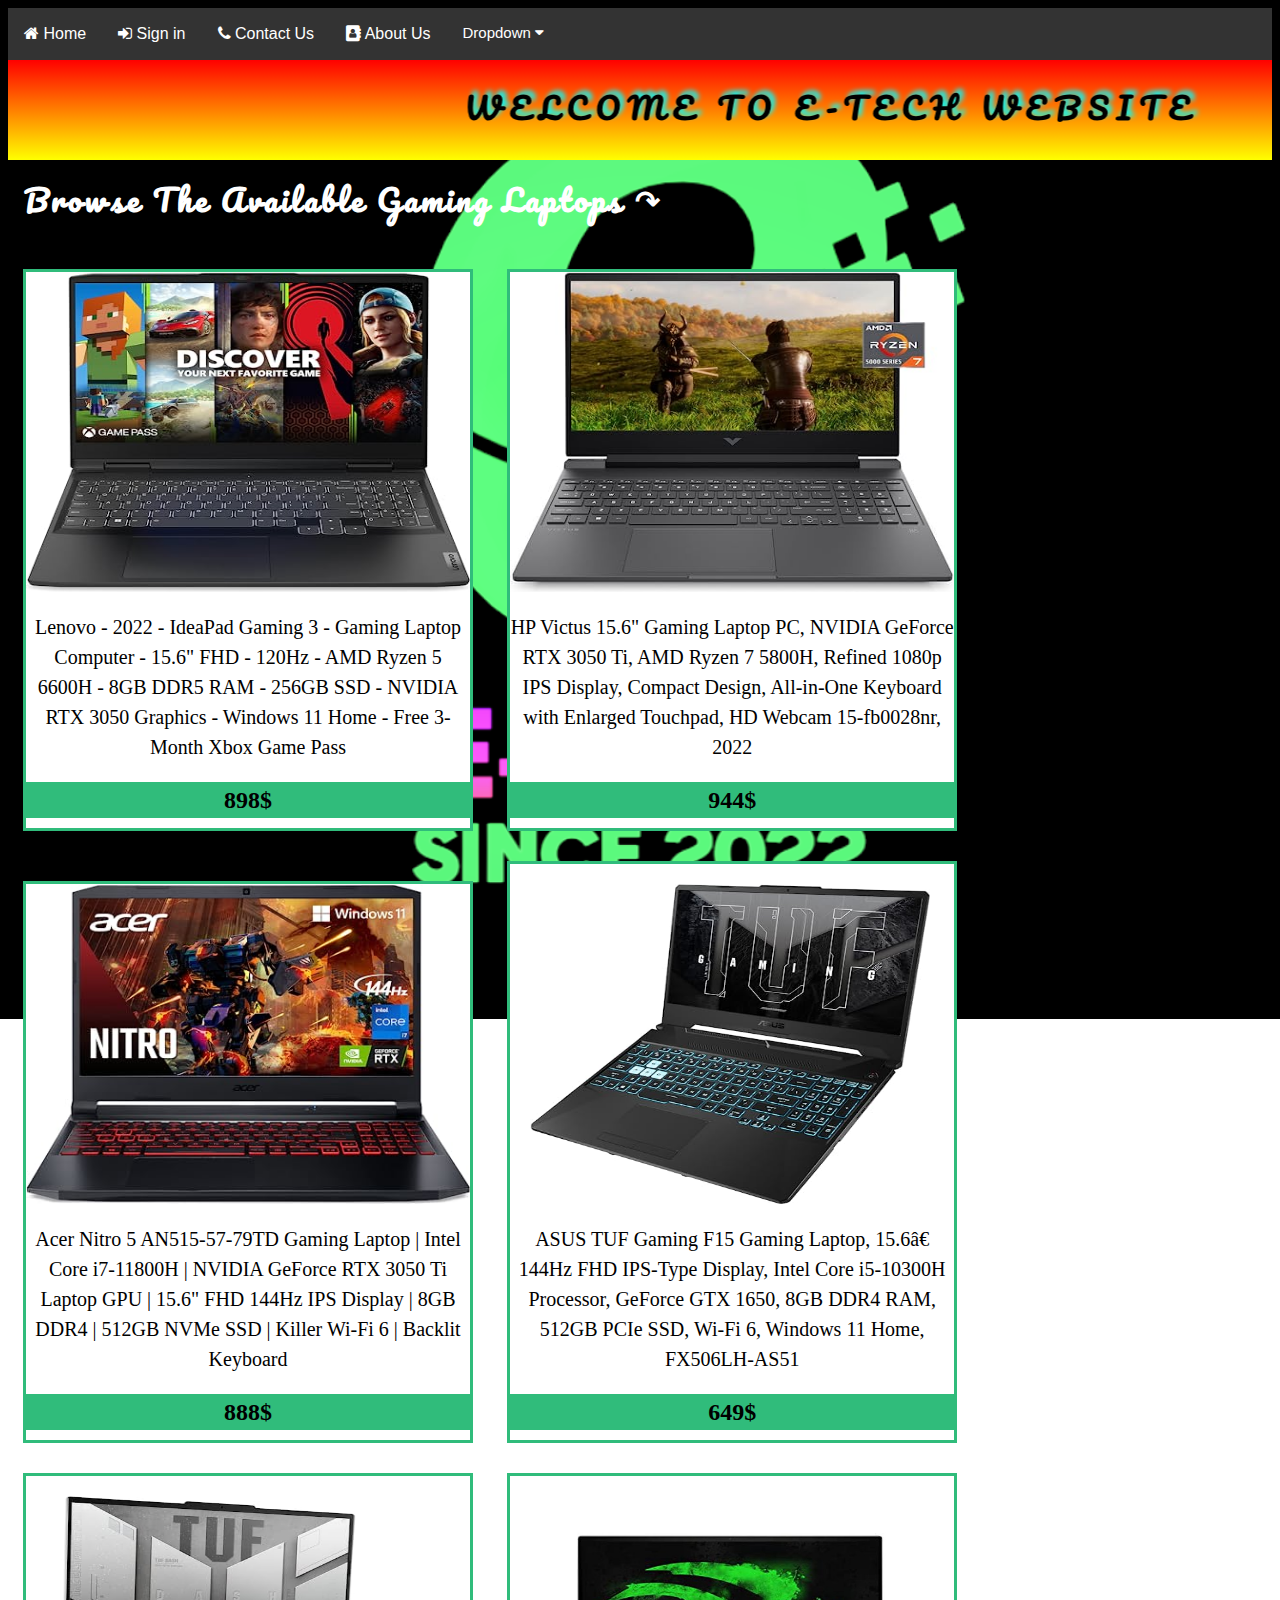
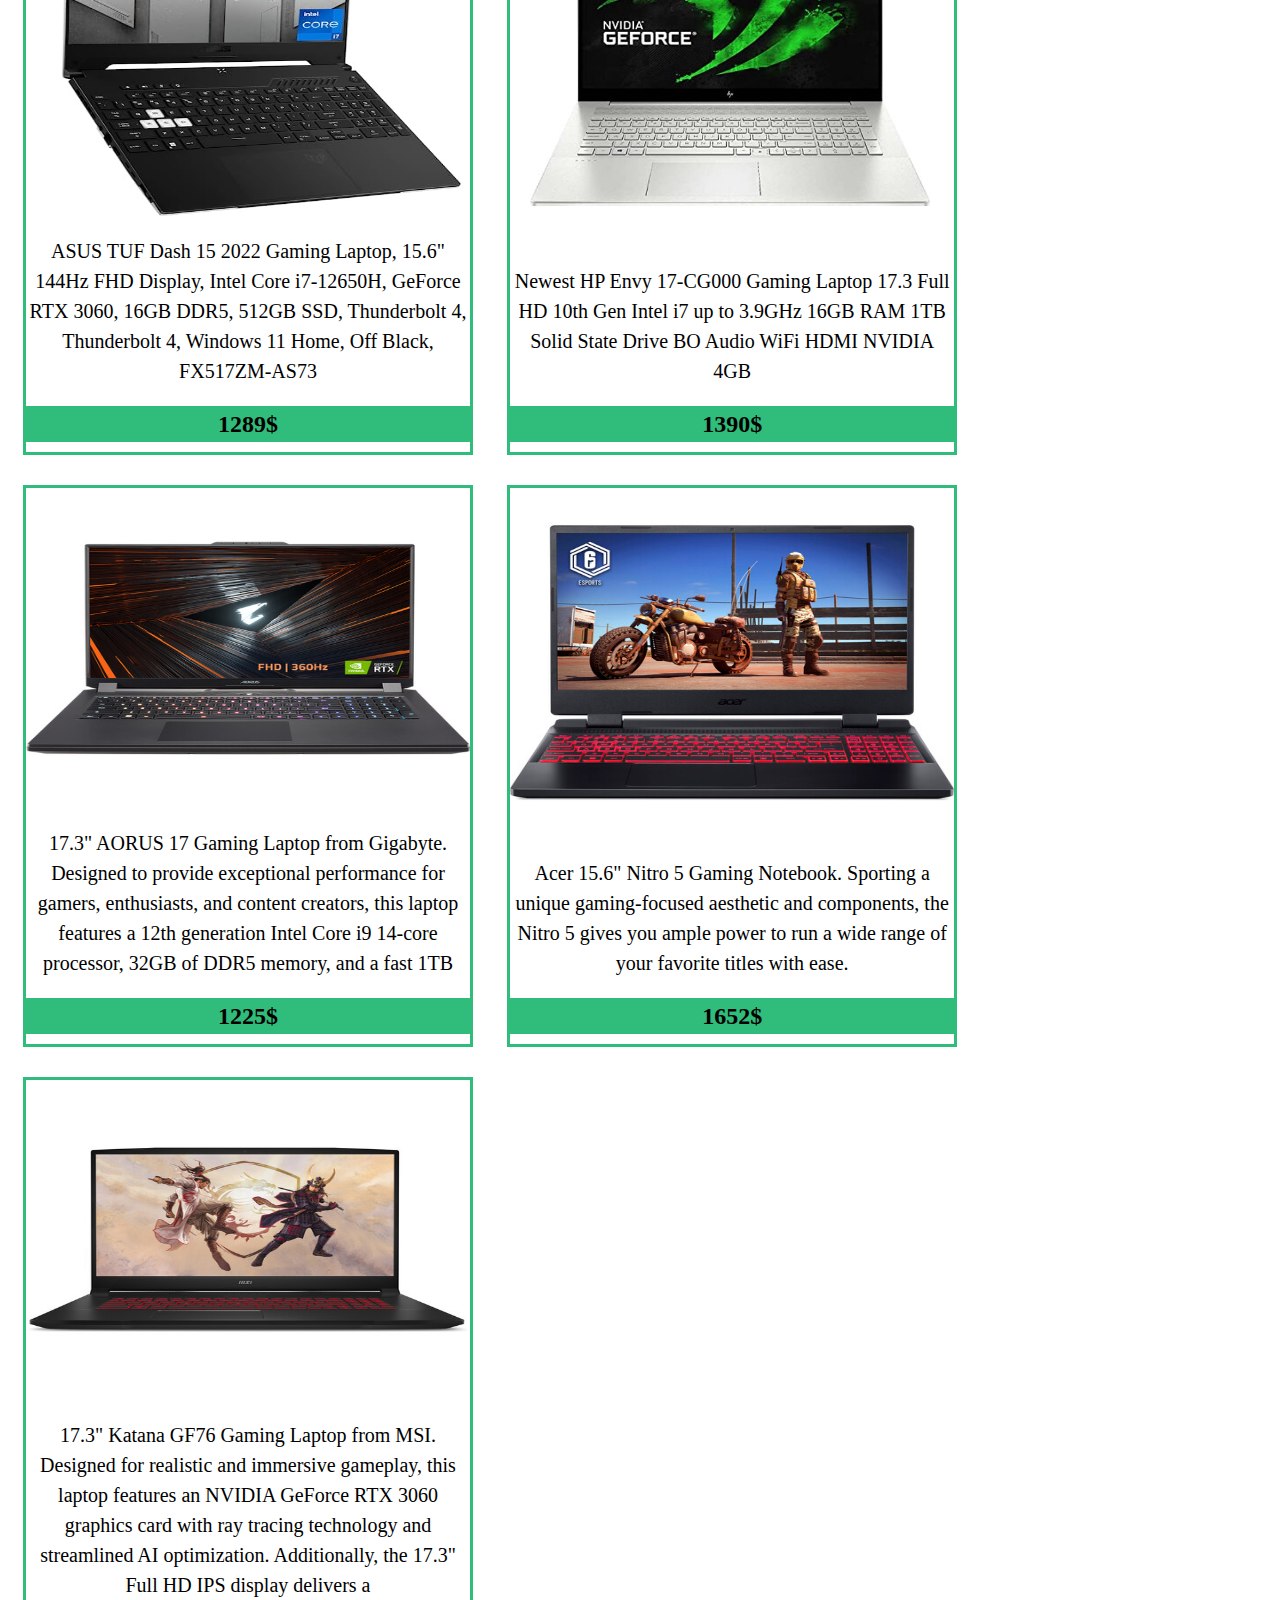
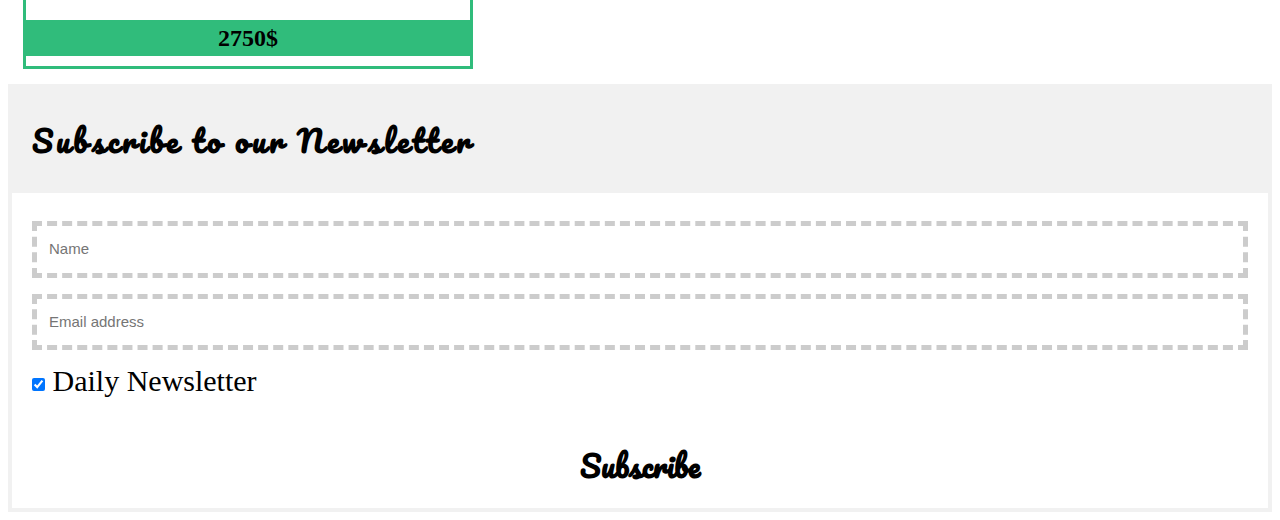
<file: Gaming Laptops.html>
<!DOCTYPE html>
<html lang="en">
<head>
    <meta charset="UTF-8">
    <meta http-equiv="X-UA-Compatible" content="IE=edge">
    <meta name="viewport" content="width=device-width, initial-scale=1.0">
    <link rel="icon" href="Images/Logo_Modified .png">
    <title>Gaming Laptops</title>
    <link rel="stylesheet" href="css/Slider.css">
    <link rel="stylesheet" href="css/Main.css">
    <link rel="preconnect" href="https://fonts.googleapis.com">
    <link rel="preconnect" href="https://fonts.gstatic.com" crossorigin>
    <link href="https://fonts.googleapis.com/css2?family=Cairo:wght@300&family=Pacifico&display=swap" rel="stylesheet">
    <link rel="stylesheet" href="https://cdnjs.cloudflare.com/ajax/libs/font-awesome/4.7.0/css/font-awesome.min.css">
<style>
  
 body{
  background-image: url(Images/Logo.png);
    background-attachment:fixed;
    background-repeat: no-repeat;
    background-size: cover;
}
#Footer_Div{
  background-color: white;
}
img{
  width: 100%;
}
#Browse_h2{
  font-family: pacifico;
  color: white;
}

</style>
</head>
<body>
  <div class="navbar">
    <a href="index.html" target="_blank"><i class="fa fa-home"></i> Home</a>
    <a href="login.html" target="_blank"><i class="fa fa-sign-in" aria-hidden="true"></i> Sign in </a>
    <a href="Contact_Us.html" target="_blank"><i class="fa fa-phone"></i> Contact Us</a>
    <a href="About_Us.html" target="_blank"><i class="fa fa-address-book" aria-hidden="true"></i> About Us</a>
    <div class="dropdown">
      <button class="dropbtn">Dropdown
        <i class="fa fa-caret-down"></i>
      </button>
      <div class="dropdown-content">
        <div class="header">
          <h2>Our Menu</h2>
        </div>
        <div class="row">
          <div class="column">
            <h3 class="Nav_h3">Personal Computers</h3>
            <a href="CPUs.html" class="nav-links" target="_blank">CPUs</a>
            <a href="Monitors.html" class="nav-links" target="_blank"> Monitors</a>
            <a href="Mouses & Keyboards.html" class="nav-links" target="_blank">Mouses & Keyboards</a>
          </div>
          <div class="column">
            <h3 class="Nav_h3">Mobiles & Laptops</h3>
            <a href="Mobile Phones.html" class="nav-links" target="_blank">Mobile Phones</a>
            <a href="Standard Laptops.html" class="nav-links" target="_blank"> Standard Laptops</a>
            <a href="Gaming Laptops.html" class="nav-links" target="_blank">Gaming Laptops</a>
          </div>
           <div class="column" id="Final_Nav_Div">
            <h3 class="Nav_h3">Accessories</h3>
            <a href="Headphones & Speakers.html" class="nav-links" target="_blank">Headphones & Speakers</a>
            <a href="Internal & External Memory Storages.html" class="nav-links" target="_blank">Internal & External Memory Storages</a>
            <a href="Internal & External Cooling Fans.html" class="nav-links" target="_blank">Internal & External Cooling Fans</a>
           </div> 
        </div>
      </div>
    </div>
  </div>

  <marquee width="100%" scrollamount="15" behavior="alternate" id="Marquee">Welcome to E-Tech Website</marquee>
      <div class="w3-container">
        <h2 id="Browse_h2">Browse The Available Gaming Laptops    &#8631;	</h2>
        <br>
      </div>
      <div class="cpus" style="display: inline-block ;">
        <div class="core1" style= "margin: 15px;  background-color: white; size: 10px; display: inline-block;  border: 3px solid rgb(48, 188, 123); width: 450px;">
        <img src="Images/Laptops/Gaming/1.jpg" height="320" alt="core i3" style="width: 444px;  "  > 
        <p style="color :rgb(0, 0, 0); text-align: center;">Lenovo - 2022 - IdeaPad Gaming 3 - Gaming Laptop Computer - 15.6" FHD - 120Hz - AMD Ryzen 5 6600H - 8GB DDR5 RAM - 256GB SSD - NVIDIA RTX 3050 Graphics - Windows 11 Home - Free 3-Month Xbox Game Pass</p>
        <h3 style="color :rgb(0, 0, 0); text-align: center;  background-color: rgb(48, 188, 123);"> 898$</h3>
        </div>
      
        <div class="core2" style= "margin: 15px; background-color:white; size: 10px; display: inline-block; border: 3px solid rgb(48, 188, 123); width: 450px; " >
          <img src="Images/Laptops/Gaming/2.jpg" height="320" alt=" core i3" style="width: 444px; "  > 
          <p style="color :rgb(0, 0, 0); text-align: center;">HP Victus 15.6" Gaming Laptop PC, NVIDIA GeForce RTX 3050 Ti, AMD Ryzen 7 5800H, Refined 1080p IPS Display, Compact Design, All-in-One Keyboard with Enlarged Touchpad, HD Webcam 15-fb0028nr, 2022</p>
          <h3 style="color :rgb(0, 0, 0); text-align: center; background-color: rgb(48, 188, 123);"> 944$</h3>
          </div>
      
          
        <div class="core3" style= "margin: 15px; background-color:white; size: 10px; display: inline-block; border: 3px solid rgb(48, 188, 123); width: 450px; " >
          <img src="Images/Laptops/Gaming/3.jpg" height="320" alt=" core i3" style="width: 444px; "  > 
          <p style="color :rgb(0, 0, 0); text-align: center;">Acer Nitro 5 AN515-57-79TD Gaming Laptop | Intel Core i7-11800H | NVIDIA GeForce RTX 3050 Ti Laptop GPU | 15.6" FHD 144Hz IPS Display | 8GB DDR4 | 512GB NVMe SSD | Killer Wi-Fi 6 | Backlit Keyboard</p>
          <h3 style="color :rgb(0, 0, 0); text-align: center; background-color: rgb(48, 188, 123);"> 888$</h3> 
          </div>
      
            
        <div class="core4" style= "margin: 15px; background-color:white; size: 10px; display: inline-block; border: 3px solid rgb(48, 188, 123); width: 450px; " >
          <img src="Images/Laptops/Gaming/4.jpg" height="320" alt=" core i3" style="width: 400px; margin-left: 20px; margin-top: 20px;"  > 
          <p style="color :rgb(0, 0, 0); text-align: center;">ASUS TUF Gaming F15 Gaming Laptop, 15.6â€ 144Hz FHD IPS-Type Display, Intel Core i5-10300H Processor, GeForce GTX 1650, 8GB DDR4 RAM, 512GB PCIe SSD, Wi-Fi 6, Windows 11 Home, FX506LH-AS51</p>
          <h3 style="color :rgb(0, 0, 0); text-align: center; background-color: rgb(48, 188, 123);"> 649$</h3>
          </div>
  
        <div class="core5" style= "margin: 15px; background-color:white; size: 10px; display: inline-block; border: 3px solid rgb(48, 188, 123); width: 450px; " >
          <img src="Images/Laptops/Gaming/5.jpg" height="320" alt=" core i3" style="width: 400px; margin-left: 35px; margin-top: 20px;"  > 
          <p style="color :rgb(0, 0, 0); text-align: center;">ASUS TUF Dash 15 2022 Gaming Laptop, 15.6" 144Hz FHD Display, Intel Core i7-12650H, GeForce RTX 3060, 16GB DDR5, 512GB SSD, Thunderbolt 4, Thunderbolt 4, Windows 11 Home, Off Black, FX517ZM-AS73</p>
          <h3 style="color :rgb(0, 0, 0); text-align: center; background-color: rgb(48, 188, 123);"> 1289$</h3>
          </div>

          <div class="core6" style= "margin: 15px; background-color:white; size: 10px; display: inline-block; border: 3px solid rgb(48, 188, 123); width: 450px; " >
            <img src="Images/Laptops/Gaming/6.jpeg" height="350" alt=" core i3" style="width: 400px;margin-left: 20px; margin-top: 20px; "  > 
            <p style="color :rgb(0, 0, 0); text-align: center;">Newest HP Envy 17-CG000 Gaming Laptop 17.3 Full HD 10th Gen Intel i7 up to 3.9GHz 16GB RAM 1TB Solid State Drive BO Audio WiFi HDMI NVIDIA 4GB</p>
            <h3 style="color :rgb(0, 0, 0); text-align: center; background-color: rgb(48, 188, 123);"> 1390$</h3>
            </div>

            <div class="core4" style= "margin: 15px; background-color:white; size: 10px; display: inline-block; border: 3px solid rgb(48, 188, 123); width: 450px; " >
              <img src="Images/Laptops/Gaming/7.jpg" height="320" alt=" core i3" style="width: 444px; "  > 
              <p style="color :rgb(0, 0, 0); text-align: center;">17.3" AORUS 17 Gaming Laptop from Gigabyte. Designed to provide exceptional performance for gamers, enthusiasts, and content creators, this laptop features a 12th generation Intel Core i9 14-core processor, 32GB of DDR5 memory, and a fast 1TB</p>
              <h3 style="color :rgb(0, 0, 0); text-align: center; background-color: rgb(48, 188, 123);"> 1225$</h3>
              </div>
      
            <div class="core5" style= "margin: 15px; background-color:white; size: 10px; display: inline-block; border: 3px solid rgb(48, 188, 123); width: 450px; " >
              <img src="Images/Laptops/Gaming/8.jpg" height="350" alt=" core i3" style="width: 444px; "  > 
              <p style="color :rgb(0, 0, 0); text-align: center;">Acer 15.6" Nitro 5 Gaming Notebook. Sporting a unique gaming-focused aesthetic and components, the Nitro 5 gives you ample power to run a wide range of your favorite titles with ease.</p>
              <h3 style="color :rgb(0, 0, 0); text-align: center; background-color: rgb(48, 188, 123);"> 1652$</h3>
              </div>
    
              <div class="core6" style= "margin: 15px; background-color:white; size: 10px; display: inline-block; border: 3px solid rgb(48, 188, 123); width: 450px; " >
                <img src="Images/Laptops/Gaming/9.jpg" height="320" alt=" core i3" style="width: 444px; "  > 
                <p style="color :rgb(0, 0, 0); text-align: center;">17.3" Katana GF76 Gaming Laptop from MSI. Designed for realistic and immersive gameplay, this laptop features an NVIDIA GeForce RTX 3060 graphics card with ray tracing technology and streamlined AI optimization. Additionally, the 17.3" Full HD IPS display delivers a</p>
                <h3 style="color :rgb(0, 0, 0); text-align: center; background-color: rgb(48, 188, 123);"> 2750$</h3>
                </div>
      </div>
    <button onclick="topFunction()" id="To_Top" title="Go to top">Top</button>

    <footer>
      <form action="action_page.php">
        <div class="container">
          <h2>Subscribe to our Newsletter</h2>
        </div>
  
        <div class="container" id="Footer_Div">
          <input type="text" placeholder="Name" name="name" id="Newsletter_Name" required>
          <input type="text" placeholder="Email address" name="mail" id="Newsletter_Email" required>
          <label>
            <input  type="checkbox" checked="checked" name="subscribe"> Daily Newsletter
          </label>
        </div>
        
        <div class="container" id="Have_Subscribed">
          <a href="login.html"  type="submit">Subscribe</a>
        </div>
      </form>
    </footer>

<script>
 mybutton = document.getElementById("To_Top");

// When the user scrolls down 20px from the top of the document, show the button
window.onload=function(){scrollFunction()};

window.onscroll = function() {scrollFunction()};

function scrollFunction() {
  if (document.body.scrollTop > 20 || document.documentElement.scrollTop > 20) {
    mybutton.style.display = "block";
  } else {
    mybutton.style.display = "none";
  }
}

// When the user clicks on the button, scroll to the top of the document
function topFunction() {
  document.body.scrollTop = 0; // For Safari
  document.documentElement.scrollTop = 0; // For Chrome, Firefox, IE and Opera
}
      
      var slideIndex = 1;
      showDivs(slideIndex);
      
      function plusDivs(n) {
        showDivs(slideIndex += n);
      }
      
      function showDivs(n) {
        var i;
        var x = document.getElementsByClassName("mySlides");
        if (n > x.length) {slideIndex = 1}
        if (n < 1) {slideIndex = x.length}
        for (i = 0; i < x.length; i++) {
           x[i].style.display = "none";  
        }
        x[slideIndex-1].style.display = "block";  
      }
      </script>
</body>
</html>
</file>
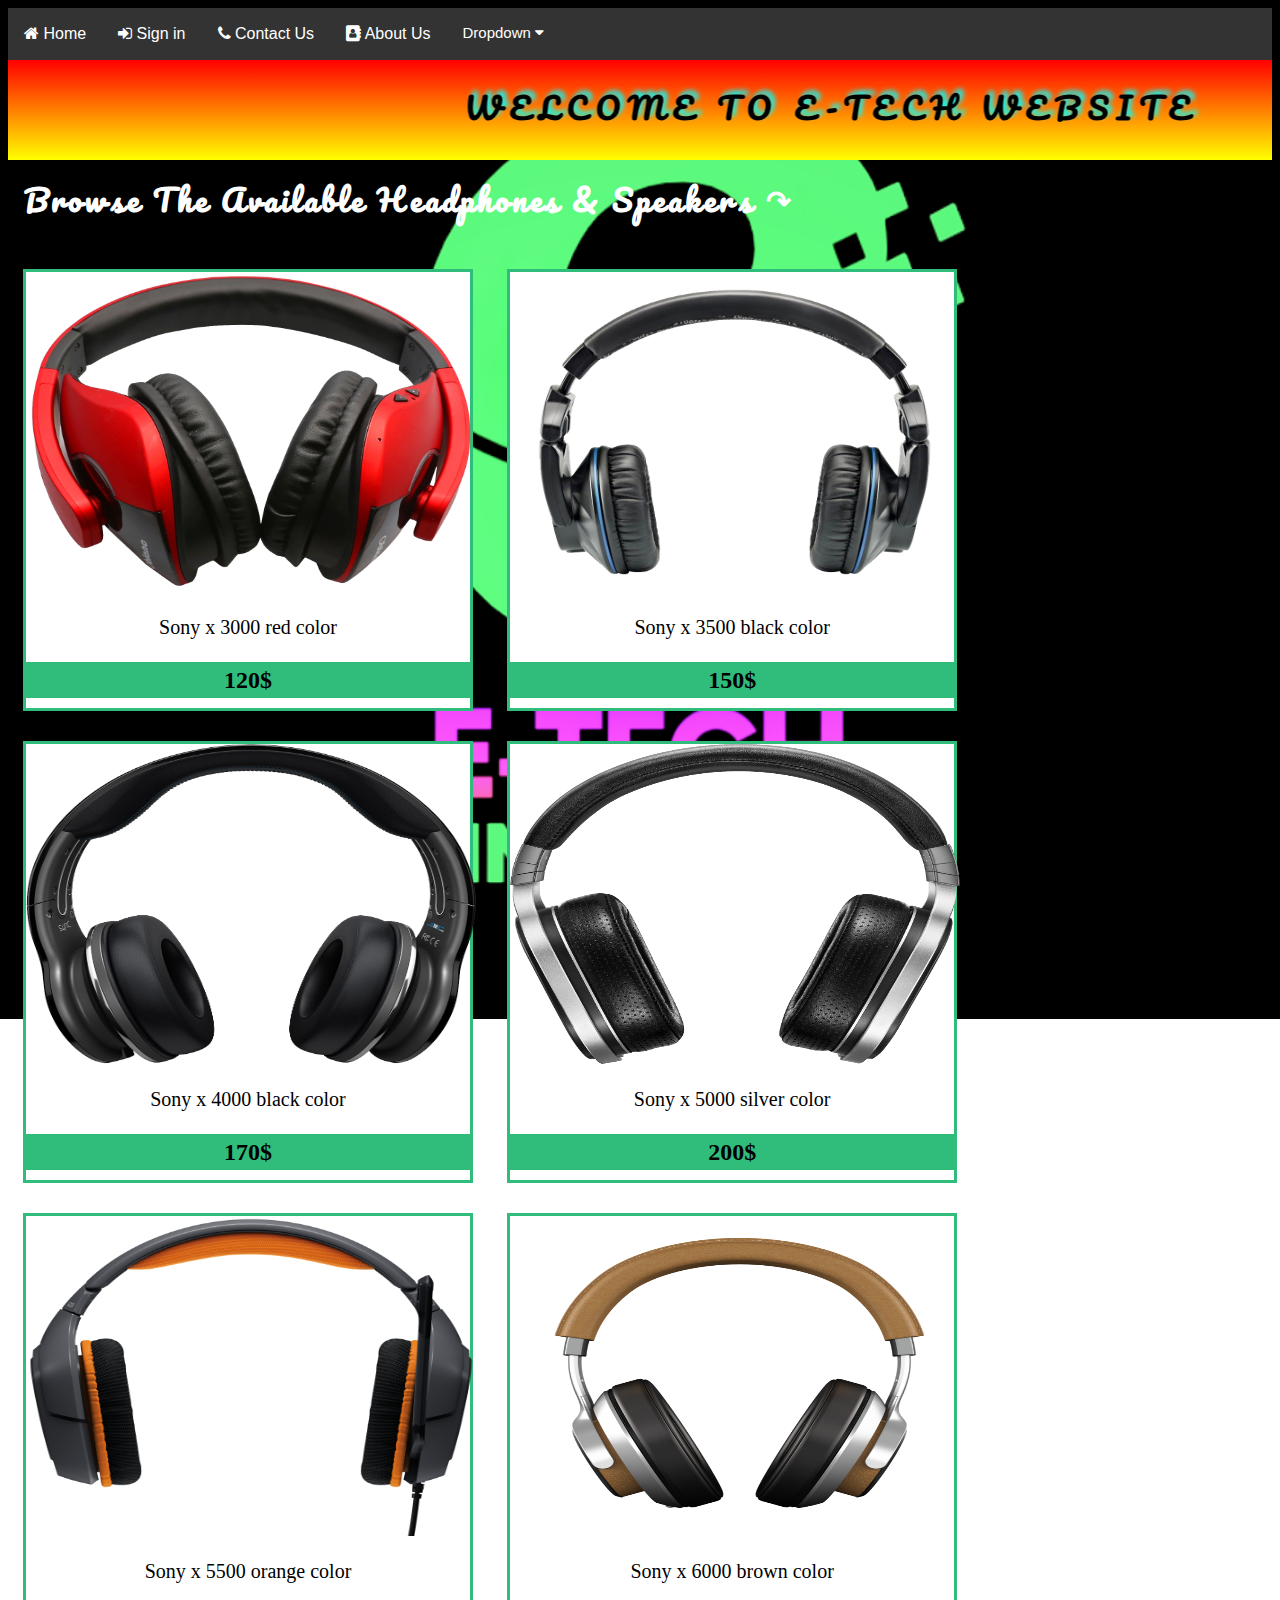
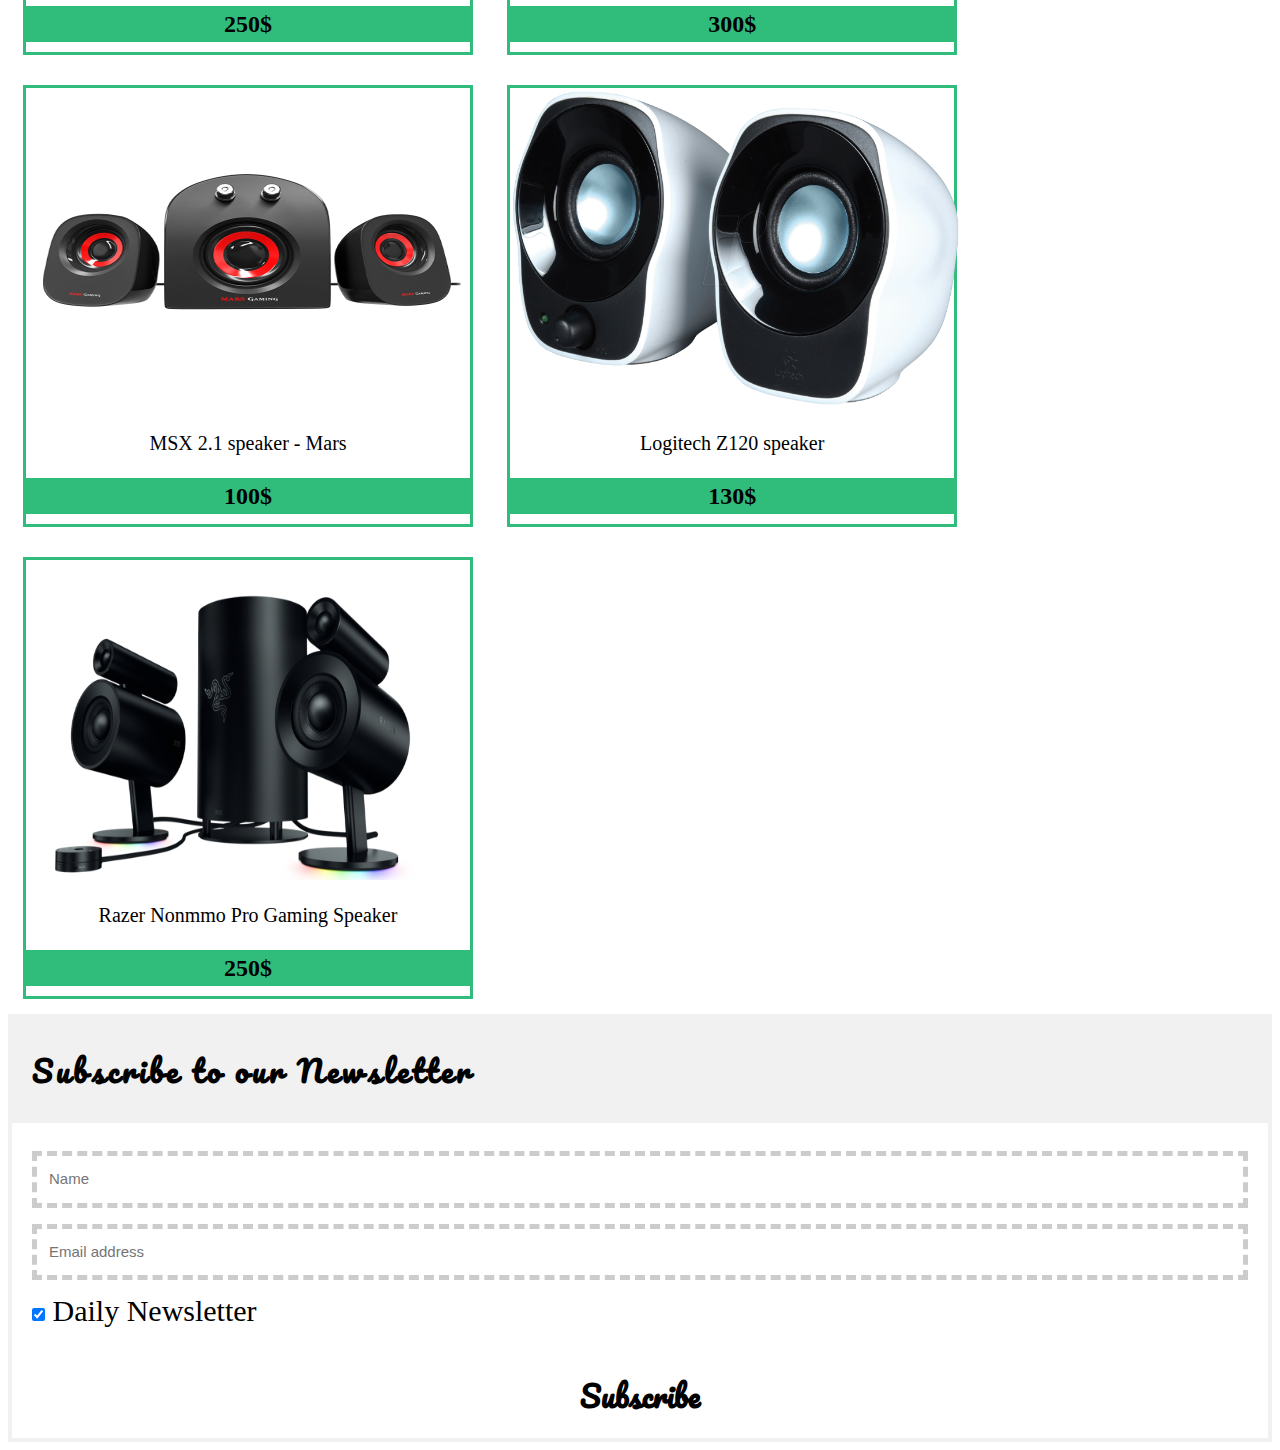
<file: Headphones & Speakers.html>
<!DOCTYPE html>
<html lang="en">
<head>
    <meta charset="UTF-8">
    <meta http-equiv="X-UA-Compatible" content="IE=edge">
    <meta name="viewport" content="width=device-width, initial-scale=1.0">
    <link rel="icon" href="Images/Logo_Modified .png">
    <title>Headphones & Speakers</title>
    <link rel="stylesheet" href="css/Slider.css">
    <link rel="stylesheet" href="css/Main.css">
    <link rel="preconnect" href="https://fonts.googleapis.com">
    <link rel="preconnect" href="https://fonts.gstatic.com" crossorigin>
    <link href="https://fonts.googleapis.com/css2?family=Cairo:wght@300&family=Pacifico&display=swap" rel="stylesheet">
    <link rel="stylesheet" href="https://cdnjs.cloudflare.com/ajax/libs/font-awesome/4.7.0/css/font-awesome.min.css">
<style>
  
 body{
  background-image: url(Images/Logo.png);
    background-attachment:fixed;
    background-repeat: no-repeat;
    background-size: cover;
}
#Footer_Div{
  background-color: white;
}
img{
  width: 100%;
}
#Browse_h2{
  font-family: pacifico;
  color: white;
}

</style>
</head>
<body>
  <div class="navbar">
    <a href="index.html" target="_blank"><i class="fa fa-home"></i> Home</a>
    <a href="login.html" target="_blank"><i class="fa fa-sign-in" aria-hidden="true"></i> Sign in </a>
    <a href="Contact_Us.html" target="_blank"><i class="fa fa-phone"></i> Contact Us</a>
    <a href="About_Us.html" target="_blank"><i class="fa fa-address-book" aria-hidden="true"></i> About Us</a>
    <div class="dropdown">
      <button class="dropbtn">Dropdown
        <i class="fa fa-caret-down"></i>
      </button>
      <div class="dropdown-content">
        <div class="header">
          <h2>Our Menu</h2>
        </div>
        <div class="row">
          <div class="column">
            <h3 class="Nav_h3">Personal Computers</h3>
            <a href="CPUs.html" class="nav-links" target="_blank">CPUs</a>
            <a href="Monitors.html" class="nav-links" target="_blank"> Monitors</a>
            <a href="Mouses & Keyboards.html" class="nav-links" target="_blank">Mouses & Keyboards</a>
          </div>
          <div class="column">
            <h3 class="Nav_h3">Mobiles & Laptops</h3>
            <a href="Mobile Phones.html" class="nav-links" target="_blank">Mobile Phones</a>
            <a href="Standard Laptops.html" class="nav-links" target="_blank"> Standard Laptops</a>
            <a href="Gaming Laptops.html" class="nav-links" target="_blank">Gaming Laptops</a>
          </div>
           <div class="column" id="Final_Nav_Div">
            <h3 class="Nav_h3">Accessories</h3>
            <a href="Headphones & Speakers.html" class="nav-links" target="_blank">Headphones & Speakers</a>
            <a href="Internal & External Memory Storages.html" class="nav-links" target="_blank">Internal & External Memory Storages</a>
            <a href="Internal & External Cooling Fans.html" class="nav-links" target="_blank">Internal & External Cooling Fans</a>
           </div> 
        </div>
      </div>
    </div>
  </div>

  <marquee width="100%" scrollamount="15" behavior="alternate" id="Marquee">Welcome to E-Tech Website</marquee>
      <div class="w3-container">
        <h2 id="Browse_h2">Browse The Available Headphones & Speakers    &#8631;	</h2>
        <br>
      </div>
    <button onclick="topFunction()" id="To_Top" title="Go to top">Top</button>

    <div class="head-phones" style="display: inline-block ;">

    <div class="hpa" style= "margin: 15px; background-color:white; size: 10px; display: inline-block; border: 3px solid rgb(48, 188, 123); width: 450px; " >
      <img src="Images/Headphones/hp1.png" height="320" alt=" core i3" style="width: 450px;  "  > 
      <p style="color :rgb(0, 0, 0); text-align: center;"  >  Sony x 3000 red color  </p>
      <h3 style="color :rgb(0, 0, 0); text-align: center; background-color: rgb(48, 188, 123);"> 120$</h3>
    </div>

      <div class="hpb" style= "margin: 15px; background-color:white; size: 10px; display: inline-block; border: 3px solid rgb(48, 188, 123); width: 450px; " >
        <img src="Images/Headphones/hp2.png" height="320" alt=" core i3" style="width: 450px;  "  > 
        <p style="color :rgb(0, 0, 0); text-align: center;"  >  Sony x 3500 black color  </p>
        <h3 style="color :rgb(0, 0, 0); text-align: center; background-color: rgb(48, 188, 123);">150$</h3>
      
        </div>

        <div class="hpc" style= "margin: 15px; background-color:white; size: 10px; display: inline-block; border: 3px solid rgb(48, 188, 123); width: 450px; " >
          <img src="Images/Headphones/hp3.png" height="320" alt=" core i3" style="width: 450px;  "  > 
          <p style="color :rgb(0, 0, 0); text-align: center;"  >  Sony x 4000 black color  </p>
          <h3 style="color :rgb(0, 0, 0); text-align: center; background-color: rgb(48, 188, 123);"> 170$</h3>
        
          </div>
          <div class="hpd" style= "margin: 15px; background-color:white; size: 10px; display: inline-block; border: 3px solid rgb(48, 188, 123); width: 450px; " >
            <img src="Images/Headphones/hp4.png" height="320" alt=" core i3" style="width: 450px;  "  > 
            <p style="color :rgb(0, 0, 0); text-align: center;"  >  Sony x 5000 silver color  </p>
            <h3 style="color :rgb(0, 0, 0); text-align: center; background-color: rgb(48, 188, 123);"> 200$</h3>
          
            </div>

            <div class="hpe" style= "margin: 15px; background-color:white; size: 10px; display: inline-block; border: 3px solid rgb(48, 188, 123); width: 450px; " >
              <img src="Images/Headphones/hp5.png" height="320" alt=" core i3" style="width: 450px;  "  > 
              <p style="color :rgb(0, 0, 0); text-align: center;"  >  Sony x 5500 orange color  </p>
              <h3 style="color :rgb(0, 0, 0); text-align: center; background-color: rgb(48, 188, 123);"> 250$</h3>
            
              </div>
    
              <div class="hpf" style= "margin: 15px; background-color:white; size: 10px; display: inline-block; border: 3px solid rgb(48, 188, 123); width: 450px; " >
                <img src="Images/Headphones/hp6.png" height="320" alt=" core i3" style="width: 450px;  "  > 
                <p style="color :rgb(0, 0, 0); text-align: center;"  >  Sony x 6000 brown color  </p>
                <h3 style="color :rgb(0, 0, 0); text-align: center; background-color: rgb(48, 188, 123);"> 300$</h3>
              
                </div>
    </div>

    <div class="Speakers" style="display: inline-block ;">

     <div class="spa" style= "margin: 15px; background-color:white; size: 10px; display: inline-block; border: 3px solid rgb(48, 188, 123); width: 450px; " >
                <img src="Images/Speakers/sp1.png" height="320" alt=" core i3" style="width: 450px;  "  > 
                <p style="color :rgb(0, 0, 0); text-align: center;"  >  MSX 2.1 speaker - Mars  </p>
                <h3 style="color :rgb(0, 0, 0); text-align: center; background-color: rgb(48, 188, 123);"> 100$</h3>
                </div>
        
                <div class="spb" style= "margin: 15px; background-color:white; size: 10px; display: inline-block; border: 3px solid rgb(48, 188, 123); width: 450px; " >
                  <img src="Images/Speakers/sp2.png" height="320" alt=" core i3" style="width: 450px;  "  > 
                  <p style="color :rgb(0, 0, 0); text-align: center;"  >  Logitech Z120 speaker   </p>
                  <h3 style="color :rgb(0, 0, 0); text-align: center; background-color: rgb(48, 188, 123);"> 130$</h3>
                
                  </div>
    
                  <div class="spc" style= "margin: 15px; background-color:white; size: 10px; display: inline-block; border: 3px solid rgb(48, 188, 123); width: 450px; " >
                    <img src="Images/Speakers/sp3.png" height="320" alt=" core i3" style="width: 450px;  "  > 
                    <p style="color :rgb(0, 0, 0); text-align: center;"  >  Razer Nonmmo Pro Gaming Speaker  </p>
                    <h3 style="color :rgb(0, 0, 0); text-align: center; background-color: rgb(48, 188, 123);"> 250$</h3>              
                  </div>
    </div>

    <footer>
      <form action="action_page.php">
        <div class="container">
          <h2>Subscribe to our Newsletter</h2>
        </div>
  
        <div class="container" id="Footer_Div">
          <input type="text" placeholder="Name" name="name" id="Newsletter_Name" required>
          <input type="text" placeholder="Email address" name="mail" id="Newsletter_Email" required>
          <label>
            <input  type="checkbox" checked="checked" name="subscribe"> Daily Newsletter
          </label>
        </div>
        
        <div class="container" id="Have_Subscribed">
          <a href="login.html"  type="submit">Subscribe</a>
        </div>
      </form>
    </footer>

<script>
 mybutton = document.getElementById("To_Top");

// When the user scrolls down 20px from the top of the document, show the button
window.onload=function(){scrollFunction()};

window.onscroll = function() {scrollFunction()};

function scrollFunction() {
  if (document.body.scrollTop > 20 || document.documentElement.scrollTop > 20) {
    mybutton.style.display = "block";
  } else {
    mybutton.style.display = "none";
  }
}

// When the user clicks on the button, scroll to the top of the document
function topFunction() {
  document.body.scrollTop = 0; // For Safari
  document.documentElement.scrollTop = 0; // For Chrome, Firefox, IE and Opera
}
      
      var slideIndex = 1;
      showDivs(slideIndex);
      
      function plusDivs(n) {
        showDivs(slideIndex += n);
      }
      
      function showDivs(n) {
        var i;
        var x = document.getElementsByClassName("mySlides");
        if (n > x.length) {slideIndex = 1}
        if (n < 1) {slideIndex = x.length}
        for (i = 0; i < x.length; i++) {
           x[i].style.display = "none";  
        }
        x[slideIndex-1].style.display = "block";  
      }
      </script>
</body>
</html>
</file>
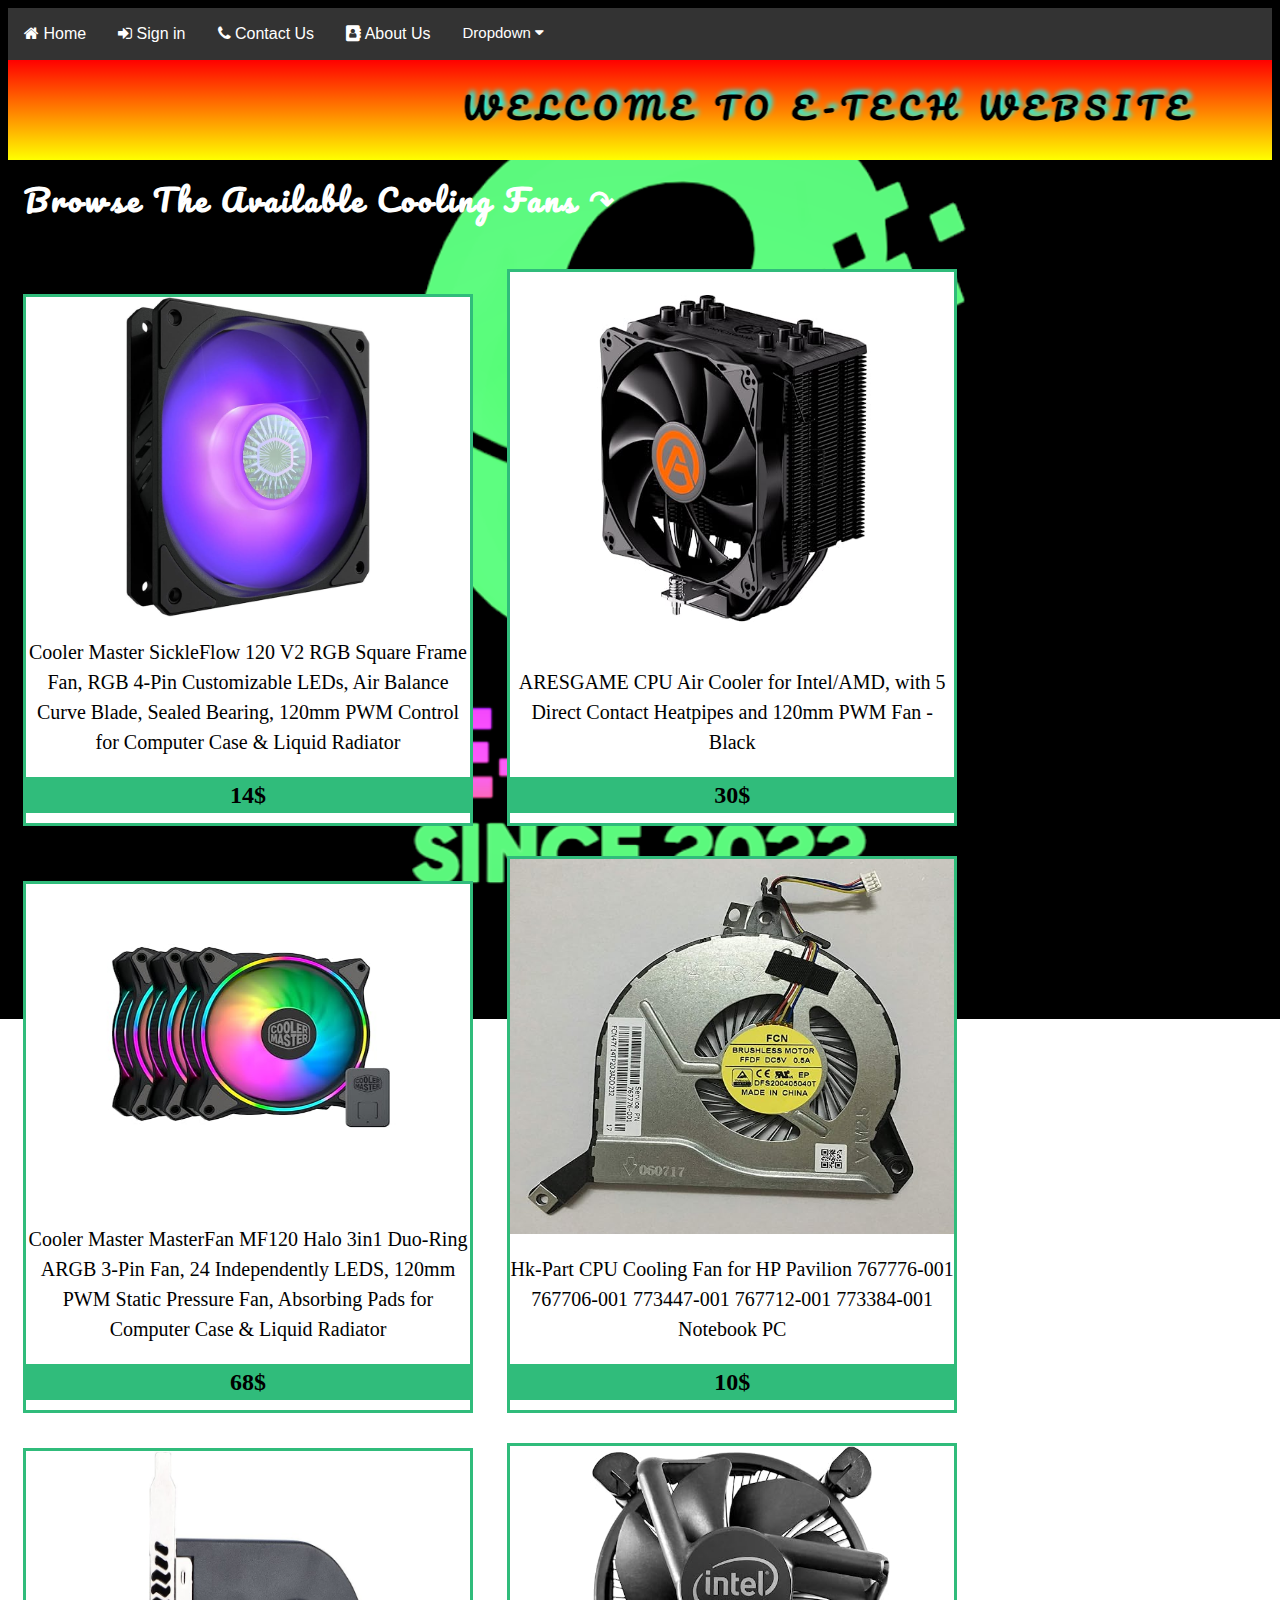
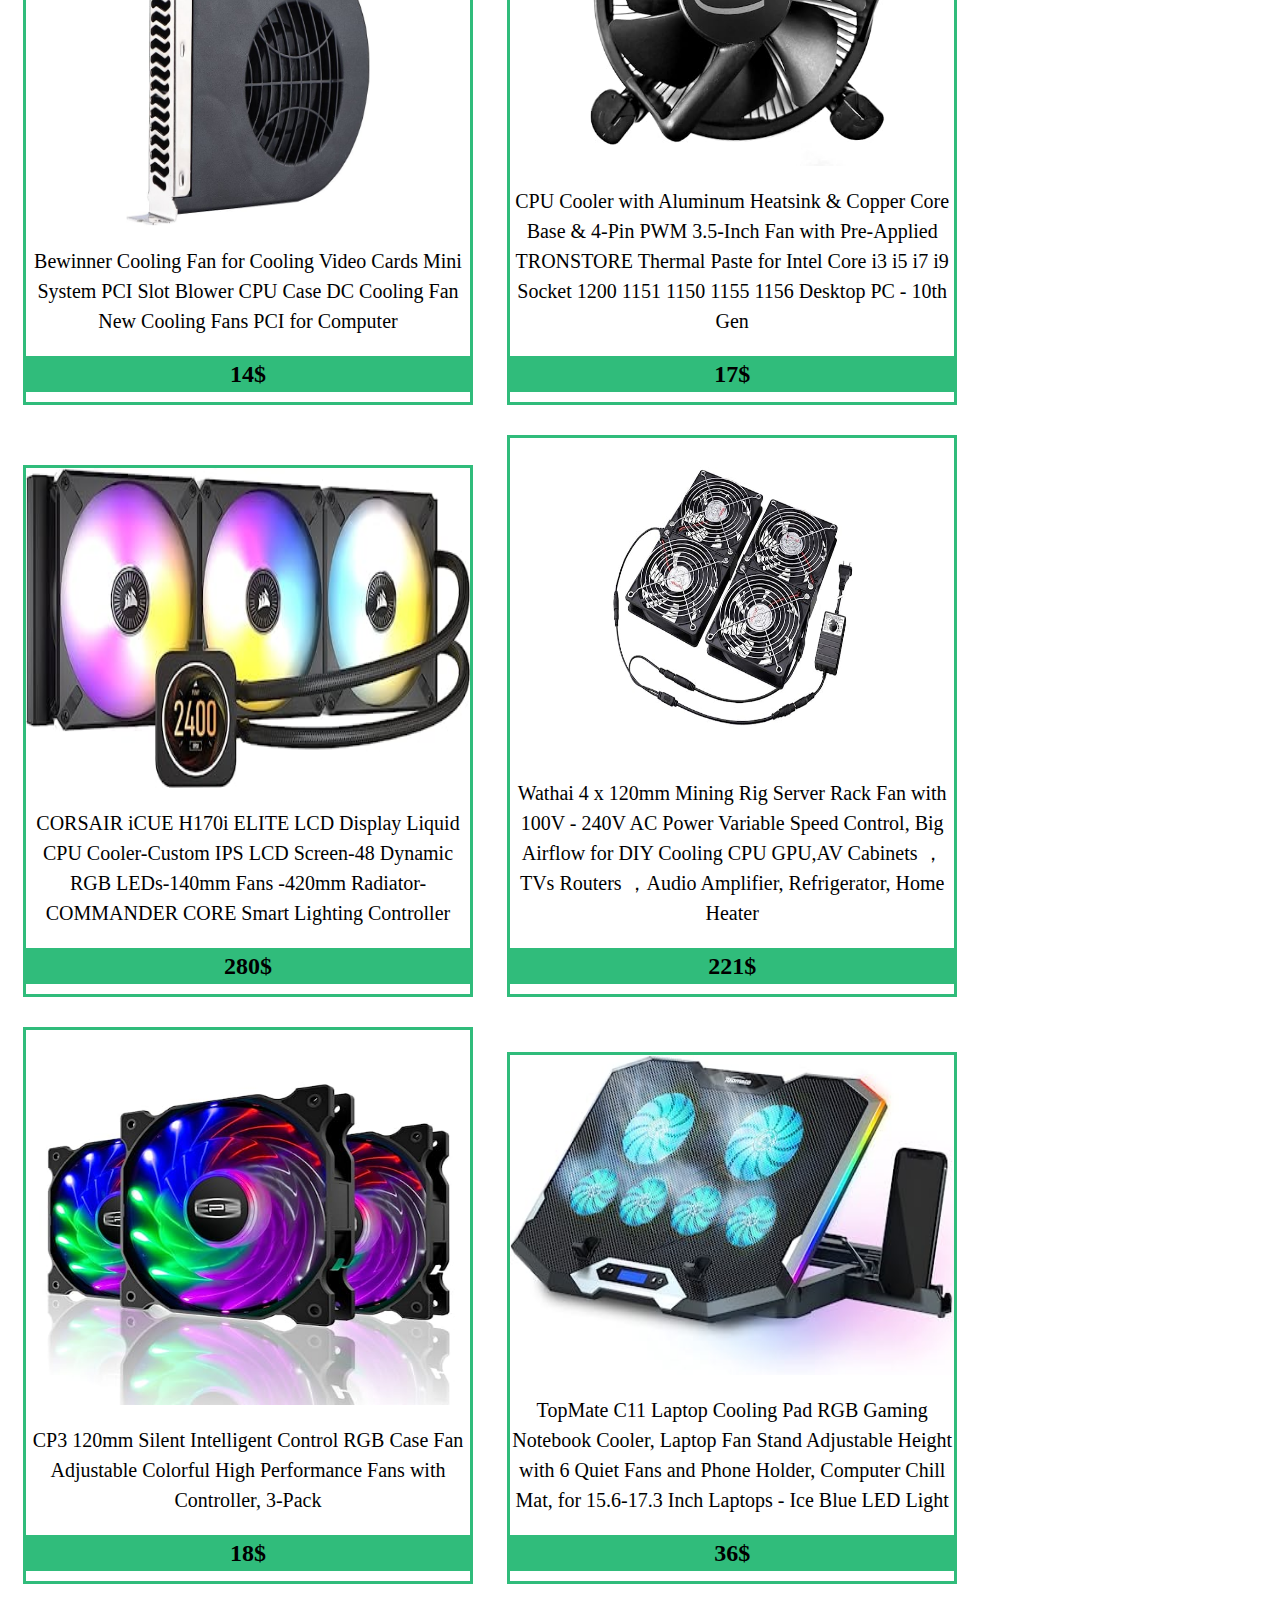
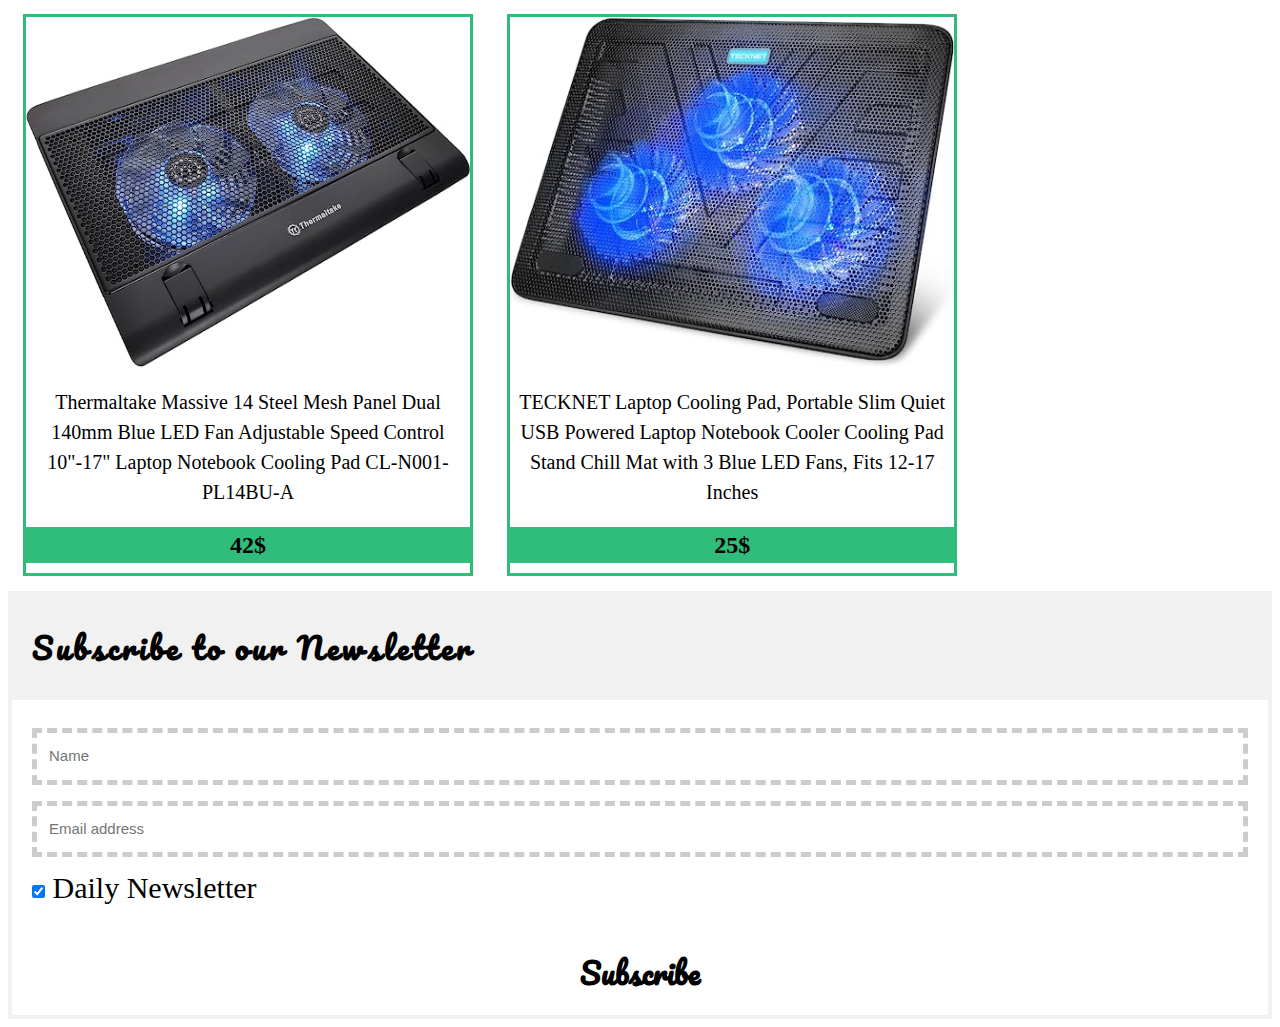
<file: Internal & External Cooling Fans.html>
<!DOCTYPE html>
<html lang="en">
<head>
    <meta charset="UTF-8">
    <meta http-equiv="X-UA-Compatible" content="IE=edge">
    <meta name="viewport" content="width=device-width, initial-scale=1.0">
    <link rel="icon" href="Images/Logo_Modified .png">
    <title>Cooling Fans</title>
    <link rel="stylesheet" href="css/Slider.css">
    <link rel="stylesheet" href="css/Main.css">
    <link rel="preconnect" href="https://fonts.googleapis.com">
    <link rel="preconnect" href="https://fonts.gstatic.com" crossorigin>
    <link href="https://fonts.googleapis.com/css2?family=Cairo:wght@300&family=Pacifico&display=swap" rel="stylesheet">
    <link rel="stylesheet" href="https://cdnjs.cloudflare.com/ajax/libs/font-awesome/4.7.0/css/font-awesome.min.css">
<style>
  
 body{
  background-image: url(Images/Logo.png);
    background-attachment:fixed;
    background-repeat: no-repeat;
    background-size: cover;
}
#Footer_Div{
  background-color: white;
}
img{
  width: 100%;
}
#Browse_h2{
  font-family: pacifico;
  color: white;
}

</style>
</head>
<body>
  <div class="navbar">
    <a href="index.html" target="_blank"><i class="fa fa-home"></i> Home</a>
    <a href="login.html" target="_blank"><i class="fa fa-sign-in" aria-hidden="true"></i> Sign in </a>
    <a href="Contact_Us.html" target="_blank"><i class="fa fa-phone"></i> Contact Us</a>
    <a href="About_Us.html" target="_blank"><i class="fa fa-address-book" aria-hidden="true"></i> About Us</a>
    <div class="dropdown">
      <button class="dropbtn">Dropdown
        <i class="fa fa-caret-down"></i>
      </button>
      <div class="dropdown-content">
        <div class="header">
          <h2>Our Menu</h2>
        </div>
        <div class="row">
          <div class="column">
            <h3 class="Nav_h3">Personal Computers</h3>
            <a href="CPUs.html" class="nav-links" target="_blank">CPUs</a>
            <a href="Monitors.html" class="nav-links" target="_blank"> Monitors</a>
            <a href="Mouses & Keyboards.html" class="nav-links" target="_blank">Mouses & Keyboards</a>
          </div>
          <div class="column">
            <h3 class="Nav_h3">Mobiles & Laptops</h3>
            <a href="Mobile Phones.html" class="nav-links" target="_blank">Mobile Phones</a>
            <a href="Standard Laptops.html" class="nav-links" target="_blank"> Standard Laptops</a>
            <a href="Gaming Laptops.html" class="nav-links" target="_blank">Gaming Laptops</a>
          </div>
           <div class="column" id="Final_Nav_Div">
            <h3 class="Nav_h3">Accessories</h3>
            <a href="Headphones & Speakers.html" class="nav-links" target="_blank">Headphones & Speakers</a>
            <a href="Internal & External Cooling Fans.html" class="nav-links" target="_blank">Internal & External Cooling Fans</a>
            <a href="Internal & External Memory Storages.html" class="nav-links" target="_blank">Internal & External Memory Storages</a>
           </div> 
        </div>
      </div>
    </div>
  </div>

  <marquee width="100%" scrollamount="15" behavior="alternate" id="Marquee">Welcome to E-Tech Website</marquee>
      <div class="w3-container">
        <h2 id="Browse_h2">Browse The Available Cooling Fans    &#8631;	</h2>
        <br>
      </div>
      <div class="cpus" style="display: inline-block ;">
        <!-- Internal Cooling Fans -->
                <div class="core1" style= "margin: 15px;  background-color: white; size: 10px; display: inline-block;  border: 3px solid rgb(48, 188, 123); width: 450px;">
                <img src="Images/Cooling Fans/Internal/1.jpg" height="320" alt="core i3" style="width: 244px;margin-left: 100px;"  > 
                <p style="color :rgb(0, 0, 0); text-align: center;">Cooler Master SickleFlow 120 V2 RGB Square Frame Fan, RGB 4-Pin Customizable LEDs, Air Balance Curve Blade, Sealed Bearing, 120mm PWM Control for Computer Case & Liquid Radiator</p>
                <h3 style="color :rgb(0, 0, 0); text-align: center;  background-color: rgb(48, 188, 123);"> 14$</h3>
                </div>
              
                <div class="core2" style= "margin: 15px; background-color:white; size: 10px; display: inline-block; border: 3px solid rgb(48, 188, 123); width: 450px; " >
                  <img src="Images/Cooling Fans/Internal/2.jpg" height="375" alt=" core i3" style="width: 344px;margin-left: 50px;"  > 
                  <p style="color :rgb(0, 0, 0); text-align: center;">ARESGAME CPU Air Cooler for Intel/AMD, with 5 Direct Contact Heatpipes and 120mm PWM Fan - Black</p>
                  <h3 style="color :rgb(0, 0, 0); text-align: center; background-color: rgb(48, 188, 123);"> 30$</h3>
                  </div>
                     
                <div class="core3" style= "margin: 15px; background-color:white; size: 10px; display: inline-block; border: 3px solid rgb(48, 188, 123); width: 450px; " >
                  <img src="Images/Cooling Fans/Internal/3.jpg" height="320" alt=" core i3" style="width: 400px;margin-left: 20px;" > 
                  <p style="color :rgb(0, 0, 0); text-align: center;">Cooler Master MasterFan MF120 Halo 3in1 Duo-Ring ARGB 3-Pin Fan, 24 Independently LEDS, 120mm PWM Static Pressure Fan, Absorbing Pads for Computer Case & Liquid Radiator</p>
                  <h3 style="color :rgb(0, 0, 0); text-align: center; background-color: rgb(48, 188, 123);"> 68$</h3> 
                  </div>
              
                <div class="core4" style= "margin: 15px; background-color:white; size: 10px; display: inline-block; border: 3px solid rgb(48, 188, 123); width: 450px; " >
                  <img src="Images/Cooling Fans/Internal/4.jpg" height="375" alt=" core i3" style="width: 444px;margin-left:0px;" > 
                  <p style="color :rgb(0, 0, 0); text-align: center;">Hk-Part CPU Cooling Fan for HP Pavilion 767776-001 767706-001 773447-001 767712-001 773384-001 Notebook PC</p>
                  <h3 style="color :rgb(0, 0, 0); text-align: center; background-color: rgb(48, 188, 123);"> 10$</h3>
                  </div>
          
                <div class="core5" style= "margin: 15px; background-color:white; size: 10px; display: inline-block; border: 3px solid rgb(48, 188, 123); width: 450px; " >
                  <img src="Images/Cooling Fans/Internal/5.jpg" height="375" alt=" core i3" style="width: 244px;margin-left: 100px;"  > 
                  <p style="color :rgb(0, 0, 0); text-align: center;">Bewinner Cooling Fan for Cooling Video Cards Mini System PCI Slot Blower CPU Case DC Cooling Fan New Cooling Fans PCI for Computer</p>
                  <h3 style="color :rgb(0, 0, 0); text-align: center; background-color: rgb(48, 188, 123);"> 14$</h3>
                  </div>
        
                <div class="core6" style= "margin: 15px; background-color:white; size: 10px; display: inline-block; border: 3px solid rgb(48, 188, 123); width: 450px; " >
                    <img src="Images/Cooling Fans/Internal/6.jpg" height="320" alt=" core i3" style="width: 300px; margin-left: 80px;"  > 
                    <p style="color :rgb(0, 0, 0); text-align: center;">CPU Cooler with Aluminum Heatsink & Copper Core Base & 4-Pin PWM 3.5-Inch Fan with Pre-Applied TRONSTORE Thermal Paste for Intel Core i3 i5 i7 i9 Socket 1200 1151 1150 1155 1156 Desktop PC - 10th Gen</p>
                    <h3 style="color :rgb(0, 0, 0); text-align: center; background-color: rgb(48, 188, 123);"> 17$</h3>
                    </div>
                <div class="core1" style= "margin: 15px;  background-color: white; size: 10px; display: inline-block;  border: 3px solid rgb(48, 188, 123); width: 450px;">
                    <img src="Images/Cooling Fans/Internal/7.jpg" height="320" alt="core i3"style="width: 444px;margin-left: 0px;" > 
                    <p style="color :rgb(0, 0, 0); text-align: center;">CORSAIR iCUE H170i ELITE LCD Display Liquid CPU Cooler-Custom IPS LCD Screen-48 Dynamic RGB LEDs-140mm Fans -420mm Radiator-COMMANDER CORE Smart Lighting Controller</p>
                    <h3 style="color :rgb(0, 0, 0); text-align: center;  background-color: rgb(48, 188, 123);"> 280$</h3>
                    </div>
                  
                <div class="core2" style= "margin: 15px; background-color:white; size: 10px; display: inline-block; border: 3px solid rgb(48, 188, 123); width: 450px; " >
                      <img src="Images/Cooling Fans/Internal/8.jpg" height="320" alt=" core i3" style="width: 244px;margin-left: 100px;" > 
                      <p style="color :rgb(0, 0, 0); text-align: center;">Wathai 4 x 120mm Mining Rig Server Rack Fan with 100V - 240V AC Power Variable Speed Control, Big Airflow for DIY Cooling CPU GPU,AV Cabinets ，TVs Routers ，Audio Amplifier, Refrigerator, Home Heater</p>
                      <h3 style="color :rgb(0, 0, 0); text-align: center; background-color: rgb(48, 188, 123);"> 221$</h3>
                      </div>
                  
                <div class="core3" style= "margin: 15px; background-color:white; size: 10px; display: inline-block; border: 3px solid rgb(48, 188, 123); width: 450px; " >
                      <img src="Images/Cooling Fans/Internal/9.jpg" height="375" alt=" core i3" style="width: 444px;margin-left: 0px;" > 
                      <p style="color :rgb(0, 0, 0); text-align: center;">CP3 120mm Silent Intelligent Control RGB Case Fan Adjustable Colorful High Performance Fans with Controller, 3-Pack</p>
                      <h3 style="color :rgb(0, 0, 0); text-align: center; background-color: rgb(48, 188, 123);"> 18$</h3> 
                      </div>
<!-- External Cooling Fans -->
          <div class="core4" style= "margin: 15px; background-color:white; size: 10px; display: inline-block; border: 3px solid rgb(48, 188, 123); width: 450px; " >
            <img src="Images/Cooling Fans/External/1.jpg" height="320" alt=" core i3" style="width: 444px;margin-left: 0px;"  > 
            <p style="color :rgb(0, 0, 0); text-align: center;">TopMate C11 Laptop Cooling Pad RGB Gaming Notebook Cooler, Laptop Fan Stand Adjustable Height with 6 Quiet Fans and Phone Holder, Computer Chill Mat, for 15.6-17.3 Inch Laptops - Ice Blue LED Light</p>
            <h3 style="color :rgb(0, 0, 0); text-align: center; background-color: rgb(48, 188, 123);"> 36$</h3>
            </div>
        
          <div class="core5" style= "margin: 15px; background-color:white; size: 10px; display: inline-block; border: 3px solid rgb(48, 188, 123); width: 450px; " >
            <img src="Images/Cooling Fans/External/2.jpg" height="350" alt=" core i3" style="width: 444px;margin-left: 0px;" > 
            <p style="color :rgb(0, 0, 0); text-align: center;">Thermaltake Massive 14 Steel Mesh Panel Dual 140mm Blue LED Fan Adjustable Speed Control 10"-17" Laptop Notebook Cooling Pad CL-N001-PL14BU-A</p>
            <h3 style="color :rgb(0, 0, 0); text-align: center; background-color: rgb(48, 188, 123);"> 42$</h3>
            </div>
        
            <div class="core6" style= "margin: 15px; background-color:white; size: 10px; display: inline-block; border: 3px solid rgb(48, 188, 123); width: 450px; " >
              <img src="Images/Cooling Fans/External/3.jpg" height="350" alt=" core i3" style="width: 444px;margin-left: 0px;" > 
              <p style="color :rgb(0, 0, 0); text-align: center;">TECKNET Laptop Cooling Pad, Portable Slim Quiet USB Powered Laptop Notebook Cooler Cooling Pad Stand Chill Mat with 3 Blue LED Fans, Fits 12-17 Inches </p>
              <h3 style="color :rgb(0, 0, 0); text-align: center; background-color: rgb(48, 188, 123);"> 25$</h3>
              </div>
              </div>
    <button onclick="topFunction()" id="To_Top" title="Go to top">Top</button>

    <footer>
      <form action="action_page.php">
        <div class="container">
          <h2>Subscribe to our Newsletter</h2>
        </div>
  
        <div class="container" id="Footer_Div">
          <input type="text" placeholder="Name" name="name" id="Newsletter_Name" required>
          <input type="text" placeholder="Email address" name="mail" id="Newsletter_Email" required>
          <label>
            <input  type="checkbox" checked="checked" name="subscribe"> Daily Newsletter
          </label>
        </div>
        
        <div class="container" id="Have_Subscribed">
          <a href="login.html"  type="submit">Subscribe</a>
        </div>
      </form>
    </footer>

<script>
 mybutton = document.getElementById("To_Top");

// When the user scrolls down 20px from the top of the document, show the button
window.onload=function(){scrollFunction()};

window.onscroll = function() {scrollFunction()};

function scrollFunction() {
  if (document.body.scrollTop > 20 || document.documentElement.scrollTop > 20) {
    mybutton.style.display = "block";
  } else {
    mybutton.style.display = "none";
  }
}

// When the user clicks on the button, scroll to the top of the document
function topFunction() {
  document.body.scrollTop = 0; // For Safari
  document.documentElement.scrollTop = 0; // For Chrome, Firefox, IE and Opera
}
      
      var slideIndex = 1;
      showDivs(slideIndex);
      
      function plusDivs(n) {
        showDivs(slideIndex += n);
      }
      
      function showDivs(n) {
        var i;
        var x = document.getElementsByClassName("mySlides");
        if (n > x.length) {slideIndex = 1}
        if (n < 1) {slideIndex = x.length}
        for (i = 0; i < x.length; i++) {
           x[i].style.display = "none";  
        }
        x[slideIndex-1].style.display = "block";  
      }
      </script>
</body>
</html>
</file>
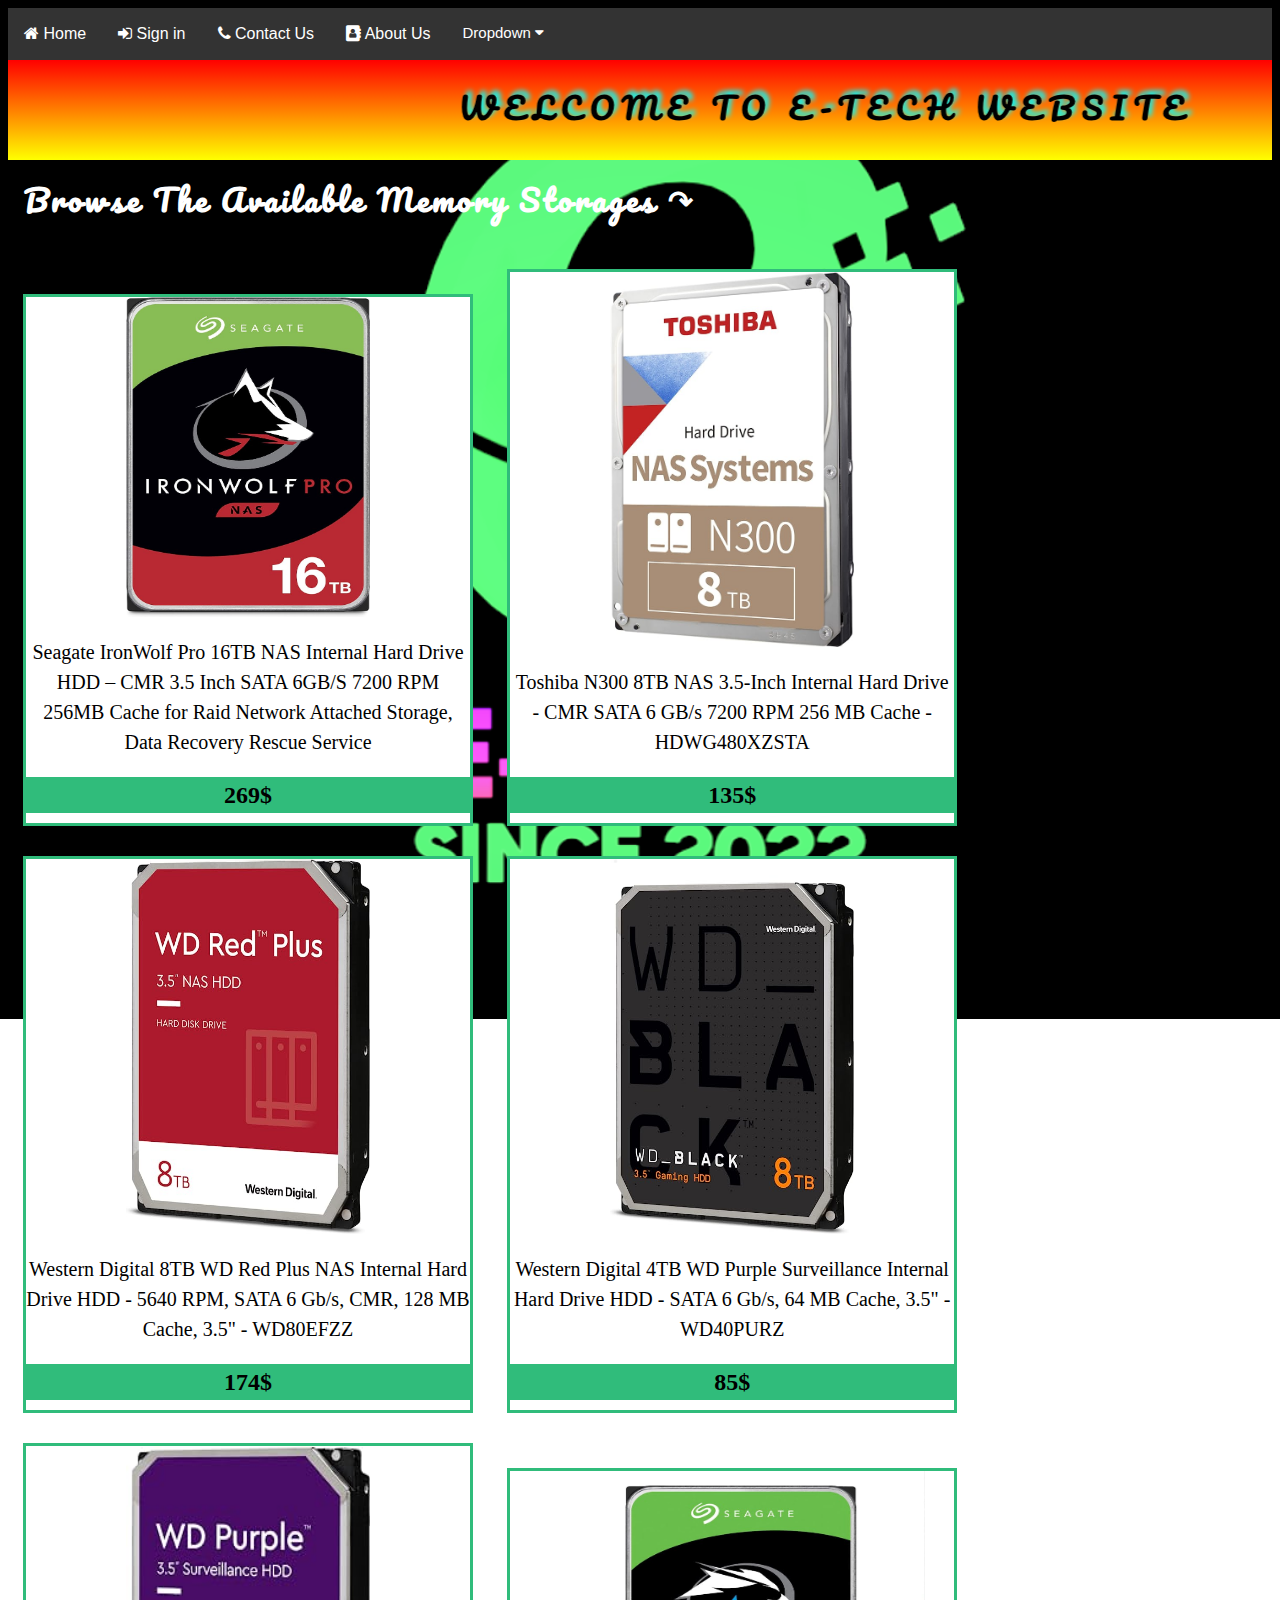
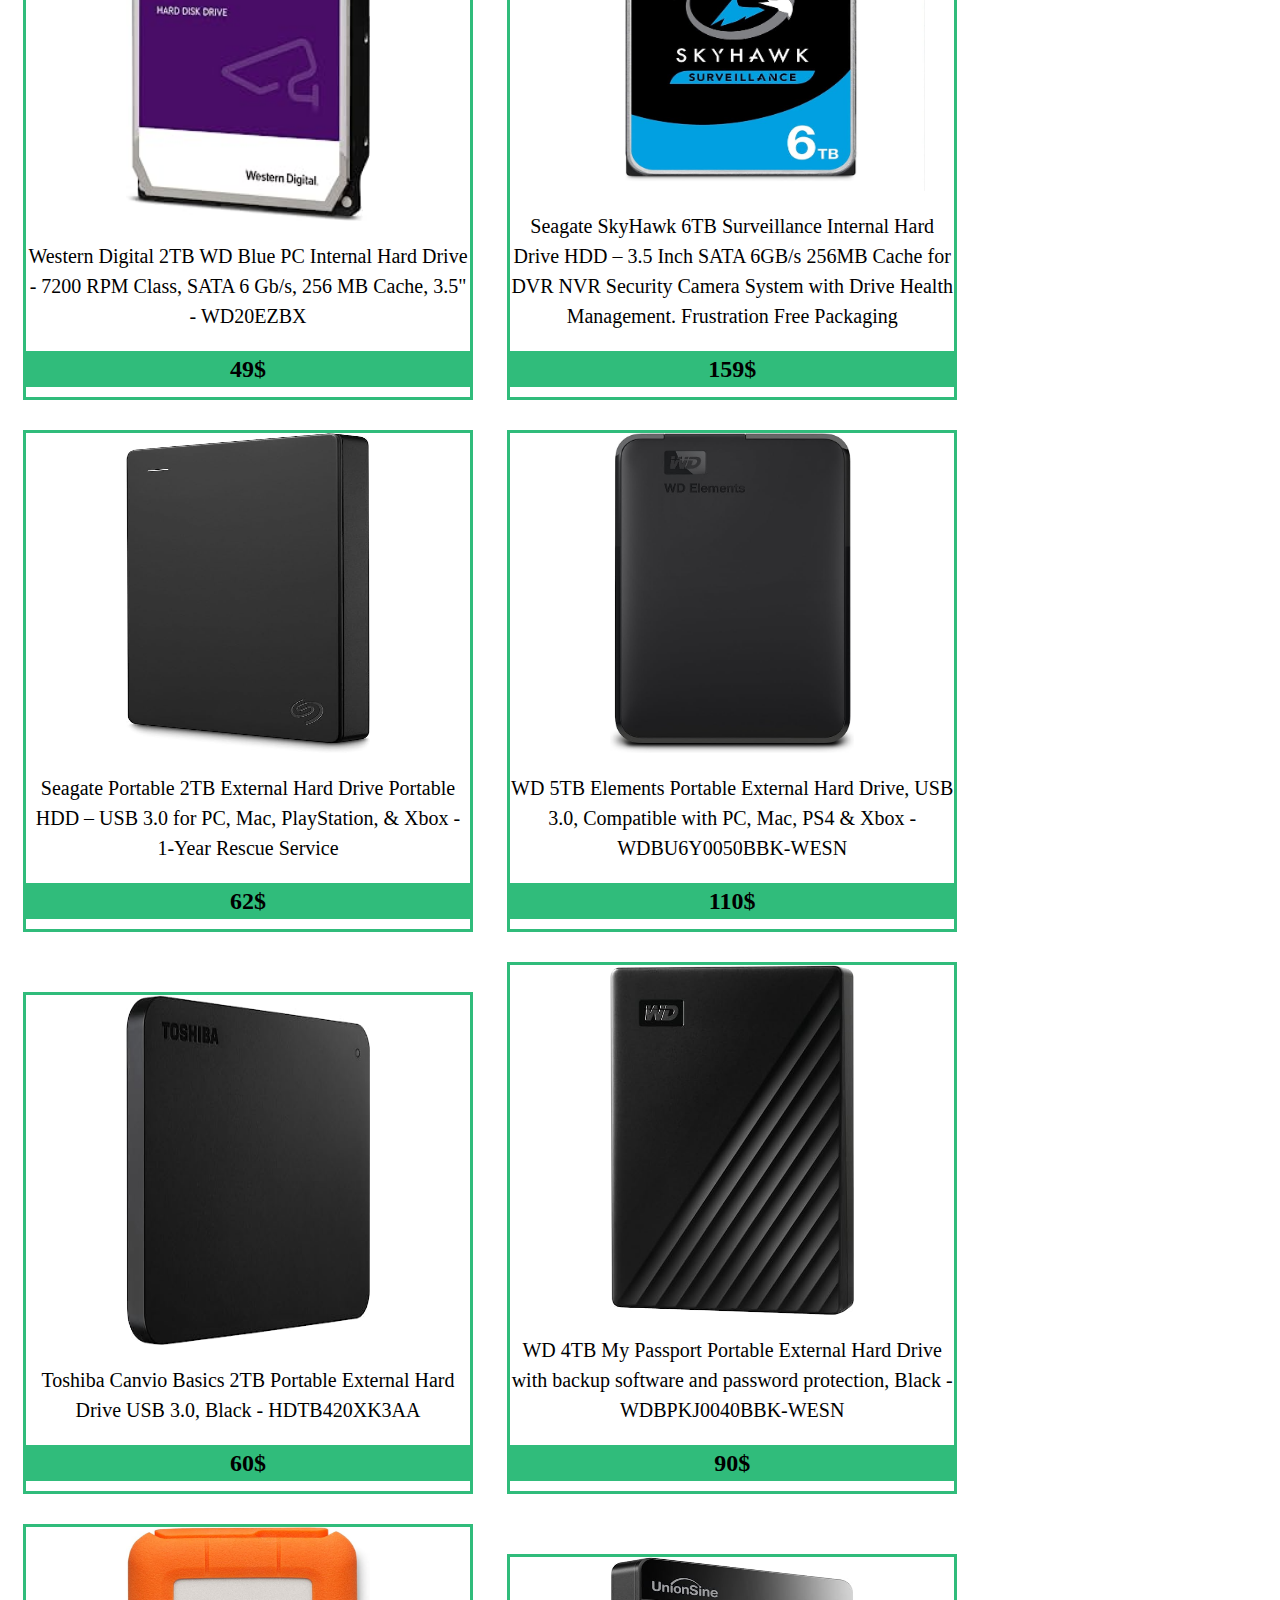
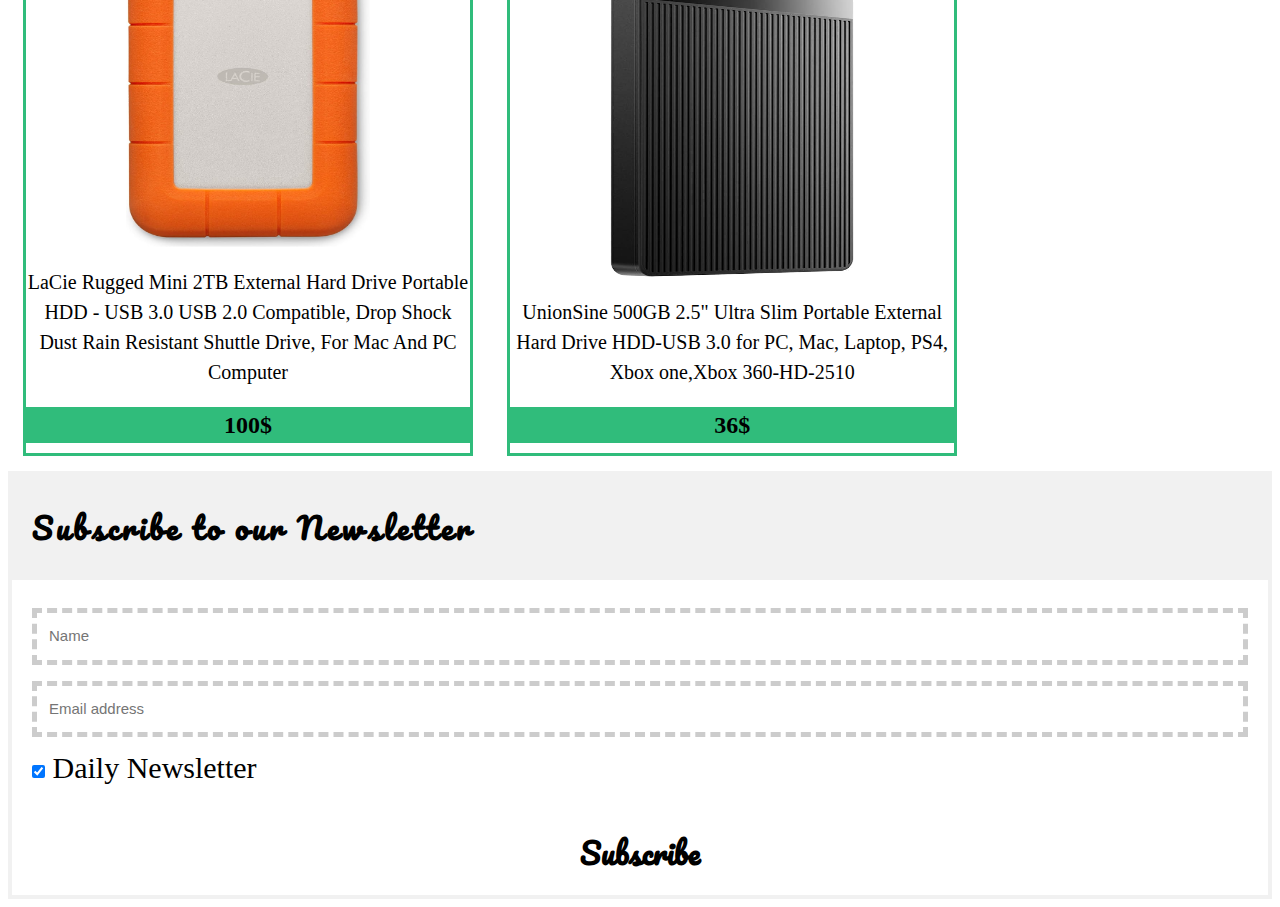
<file: Internal & External Memory Storages.html>
<!DOCTYPE html>
<html lang="en">
<head>
    <meta charset="UTF-8">
    <meta http-equiv="X-UA-Compatible" content="IE=edge">
    <meta name="viewport" content="width=device-width, initial-scale=1.0">
    <link rel="icon" href="Images/Logo_Modified .png">
    <title>Memory Storages</title>
    <link rel="stylesheet" href="css/Slider.css">
    <link rel="stylesheet" href="css/Main.css">
    <link rel="preconnect" href="https://fonts.googleapis.com">
    <link rel="preconnect" href="https://fonts.gstatic.com" crossorigin>
    <link href="https://fonts.googleapis.com/css2?family=Cairo:wght@300&family=Pacifico&display=swap" rel="stylesheet">
    <link rel="stylesheet" href="https://cdnjs.cloudflare.com/ajax/libs/font-awesome/4.7.0/css/font-awesome.min.css">
<style>
  
 body{
  background-image: url(Images/Logo.png);
    background-attachment:fixed;
    background-repeat: no-repeat;
    background-size: cover;
}
#Footer_Div{
  background-color: white;
}
img{
  width: 100%;
}
#Browse_h2{
  font-family: pacifico;
  color: white;
}

</style>
</head>
<body>
  <div class="navbar">
    <a href="index.html" target="_blank"><i class="fa fa-home"></i> Home</a>
    <a href="login.html" target="_blank"><i class="fa fa-sign-in" aria-hidden="true"></i> Sign in </a>
    <a href="Contact_Us.html" target="_blank"><i class="fa fa-phone"></i> Contact Us</a>
    <a href="About_Us.html" target="_blank"><i class="fa fa-address-book" aria-hidden="true"></i> About Us</a>
    <div class="dropdown">
      <button class="dropbtn">Dropdown
        <i class="fa fa-caret-down"></i>
      </button>
      <div class="dropdown-content">
        <div class="header">
          <h2>Our Menu</h2>
        </div>
        <div class="row">
          <div class="column">
            <h3 class="Nav_h3">Personal Computers</h3>
            <a href="CPUs.html" class="nav-links" target="_blank">CPUs</a>
            <a href="Monitors.html" class="nav-links" target="_blank"> Monitors</a>
            <a href="Mouses & Keyboards.html" class="nav-links" target="_blank">Mouses & Keyboards</a>
          </div>
          <div class="column">
            <h3 class="Nav_h3">Mobiles & Laptops</h3>
            <a href="Mobile Phones.html" class="nav-links" target="_blank">Mobile Phones</a>
            <a href="Standard Laptops.html" class="nav-links" target="_blank"> Standard Laptops</a>
            <a href="Gaming Laptops.html" class="nav-links" target="_blank">Gaming Laptops</a>
          </div>
           <div class="column" id="Final_Nav_Div">
            <h3 class="Nav_h3">Accessories</h3>
            <a href="Headphones & Speakers.html" class="nav-links" target="_blank">Headphones & Speakers</a>
            <a href="Internal & External Memory Storages.html" class="nav-links" target="_blank">Internal & External Memory Storages</a>
            <a href="Internal & External Cooling Fans.html" class="nav-links" target="_blank">Internal & External Cooling Fans</a>
           </div> 
        </div>
      </div>
    </div>
  </div>

  <marquee width="100%" scrollamount="15" behavior="alternate" id="Marquee">Welcome to E-Tech Website</marquee>
      <div class="w3-container">
        <h2 id="Browse_h2">Browse The Available Memory Storages   &#8631;	</h2>
        <br>
      </div>

      <div class="cpus" style="display: inline-block ;">
<!-- Internal Memory Storages -->
        <div class="core1" style= "margin: 15px;  background-color: white; size: 10px; display: inline-block;  border: 3px solid rgb(48, 188, 123); width: 450px;">
        <img src="Images/Memory Storages/Internal/1.jpg" height="320" alt="core i3" style="width: 244px;margin-left: 100px;"  > 
        <p style="color :rgb(0, 0, 0); text-align: center;">Seagate IronWolf Pro 16TB NAS Internal Hard Drive HDD – CMR 3.5 Inch SATA 6GB/S 7200 RPM 256MB Cache for Raid Network Attached Storage, Data Recovery Rescue Service</p>
        <h3 style="color :rgb(0, 0, 0); text-align: center;  background-color: rgb(48, 188, 123);"> 269$</h3>
        </div>
      
        <div class="core2" style= "margin: 15px; background-color:white; size: 10px; display: inline-block; border: 3px solid rgb(48, 188, 123); width: 450px; " >
          <img src="Images/Memory Storages/Internal/2.jpg" height="375" alt=" core i3" style="width: 244px;margin-left: 100px;"  > 
          <p style="color :rgb(0, 0, 0); text-align: center;">Toshiba N300 8TB NAS 3.5-Inch Internal Hard Drive - CMR SATA 6 GB/s 7200 RPM 256 MB Cache - HDWG480XZSTA</p>
          <h3 style="color :rgb(0, 0, 0); text-align: center; background-color: rgb(48, 188, 123);"> 135$</h3>
          </div>
             
        <div class="core3" style= "margin: 15px; background-color:white; size: 10px; display: inline-block; border: 3px solid rgb(48, 188, 123); width: 450px; " >
          <img src="Images/Memory Storages/Internal/3.jpg" height="375" alt=" core i3" style="width: 244px;margin-left: 100px;" > 
          <p style="color :rgb(0, 0, 0); text-align: center;">Western Digital 8TB WD Red Plus NAS Internal Hard Drive HDD - 5640 RPM, SATA 6 Gb/s, CMR, 128 MB Cache, 3.5" - WD80EFZZ</p>
          <h3 style="color :rgb(0, 0, 0); text-align: center; background-color: rgb(48, 188, 123);"> 174$</h3> 
          </div>
      
        <div class="core4" style= "margin: 15px; background-color:white; size: 10px; display: inline-block; border: 3px solid rgb(48, 188, 123); width: 450px; " >
          <img src="Images/Memory Storages/Internal/4.jpg" height="375" alt=" core i3" style="width: 244px;margin-left: 100px;" > 
          <p style="color :rgb(0, 0, 0); text-align: center;">Western Digital 4TB WD Purple Surveillance Internal Hard Drive HDD - SATA 6 Gb/s, 64 MB Cache, 3.5" - WD40PURZ</p>
          <h3 style="color :rgb(0, 0, 0); text-align: center; background-color: rgb(48, 188, 123);"> 85$</h3>
          </div>
  
        <div class="core5" style= "margin: 15px; background-color:white; size: 10px; display: inline-block; border: 3px solid rgb(48, 188, 123); width: 450px; " >
          <img src="Images/Memory Storages/Internal/5.jpg" height="375" alt=" core i3" style="width: 244px;margin-left: 100px;"  > 
          <p style="color :rgb(0, 0, 0); text-align: center;">Western Digital 2TB WD Blue PC Internal Hard Drive - 7200 RPM Class, SATA 6 Gb/s, 256 MB Cache, 3.5" - WD20EZBX</p>
          <h3 style="color :rgb(0, 0, 0); text-align: center; background-color: rgb(48, 188, 123);"> 49$</h3>
          </div>

          <div class="core6" style= "margin: 15px; background-color:white; size: 10px; display: inline-block; border: 3px solid rgb(48, 188, 123); width: 450px; " >
            <img src="Images/Memory Storages/Internal/6.jpg" height="320" alt=" core i3" style="width: 300px; margin-left: 115px;"  > 
            <p style="color :rgb(0, 0, 0); text-align: center;">Seagate SkyHawk 6TB Surveillance Internal Hard Drive HDD – 3.5 Inch SATA 6GB/s 256MB Cache for DVR NVR Security Camera System with Drive Health Management. Frustration Free Packaging</p>
            <h3 style="color :rgb(0, 0, 0); text-align: center; background-color: rgb(48, 188, 123);"> 159$</h3>
            </div>
<!-- External Memory Storages -->
<div class="core1" style= "margin: 15px;  background-color: white; size: 10px; display: inline-block;  border: 3px solid rgb(48, 188, 123); width: 450px;">
  <img src="Images/Memory Storages/External/1.jpg" height="320" alt="core i3"style="width: 244px;margin-left: 100px;" > 
  <p style="color :rgb(0, 0, 0); text-align: center;">Seagate Portable 2TB External Hard Drive Portable HDD – USB 3.0 for PC, Mac, PlayStation, & Xbox - 1-Year Rescue Service</p>
  <h3 style="color :rgb(0, 0, 0); text-align: center;  background-color: rgb(48, 188, 123);"> 62$</h3>
  </div>

  <div class="core2" style= "margin: 15px; background-color:white; size: 10px; display: inline-block; border: 3px solid rgb(48, 188, 123); width: 450px; " >
    <img src="Images/Memory Storages/External/2.jpg" height="320" alt=" core i3" style="width: 244px;margin-left: 100px;" > 
    <p style="color :rgb(0, 0, 0); text-align: center;">WD 5TB Elements Portable External Hard Drive, USB 3.0, Compatible with PC, Mac, PS4 & Xbox - WDBU6Y0050BBK-WESN</p>
    <h3 style="color :rgb(0, 0, 0); text-align: center; background-color: rgb(48, 188, 123);"> 110$</h3>
    </div>

  <div class="core3" style= "margin: 15px; background-color:white; size: 10px; display: inline-block; border: 3px solid rgb(48, 188, 123); width: 450px; " >
    <img src="Images/Memory Storages/External/3.jpg" height="350" alt=" core i3" style="width: 244px;margin-left: 100px;" > 
    <p style="color :rgb(0, 0, 0); text-align: center;">Toshiba Canvio Basics 2TB Portable External Hard Drive USB 3.0, Black - HDTB420XK3AA</p>
    <h3 style="color :rgb(0, 0, 0); text-align: center; background-color: rgb(48, 188, 123);"> 60$</h3> 
    </div>

  <div class="core4" style= "margin: 15px; background-color:white; size: 10px; display: inline-block; border: 3px solid rgb(48, 188, 123); width: 450px; " >
    <img src="Images/Memory Storages/External/4.jpg" height="350" alt=" core i3" style="width: 244px;margin-left: 100px;"  > 
    <p style="color :rgb(0, 0, 0); text-align: center;">WD 4TB My Passport Portable External Hard Drive with backup software and password protection, Black - WDBPKJ0040BBK-WESN</p>
    <h3 style="color :rgb(0, 0, 0); text-align: center; background-color: rgb(48, 188, 123);"> 90$</h3>
  </div>

  <div class="core5" style= "margin: 15px; background-color:white; size: 10px; display: inline-block; border: 3px solid rgb(48, 188, 123); width: 450px; " >
    <img src="Images/Memory Storages/External/5.jpg" height="320" alt=" core i3" style="width: 244px;margin-left: 100px;" > 
    <p style="color :rgb(0, 0, 0); text-align: center;">LaCie Rugged Mini 2TB External Hard Drive Portable HDD - USB 3.0 USB 2.0 Compatible, Drop Shock Dust Rain Resistant Shuttle Drive, For Mac And PC Computer</p>
    <h3 style="color :rgb(0, 0, 0); text-align: center; background-color: rgb(48, 188, 123);"> 100$</h3>
    </div>

    <div class="core6" style= "margin: 15px; background-color:white; size: 10px; display: inline-block; border: 3px solid rgb(48, 188, 123); width: 450px; " >
      <img src="Images/Memory Storages/External/6.jpg" height="320" alt=" core i3" style="width: 244px;margin-left: 100px;" > 
      <p style="color :rgb(0, 0, 0); text-align: center;">UnionSine 500GB 2.5" Ultra Slim Portable External Hard Drive HDD-USB 3.0 for PC, Mac, Laptop, PS4, Xbox one,Xbox 360-HD-2510</p>
      <h3 style="color :rgb(0, 0, 0); text-align: center; background-color: rgb(48, 188, 123);"> 36$</h3>
      </div>
      </div>

    <button onclick="topFunction()" id="To_Top" title="Go to top">Top</button>

    <footer>
      <form action="action_page.php">
        <div class="container">
          <h2>Subscribe to our Newsletter</h2>
        </div>
  
        <div class="container" id="Footer_Div">
          <input type="text" placeholder="Name" name="name" id="Newsletter_Name" required>
          <input type="text" placeholder="Email address" name="mail" id="Newsletter_Email" required>
          <label>
            <input  type="checkbox" checked="checked" name="subscribe"> Daily Newsletter
          </label>
        </div>
        
        <div class="container" id="Have_Subscribed">
          <a href="login.html"  type="submit">Subscribe</a>
        </div>
      </form>
    </footer>

<script>
 mybutton = document.getElementById("To_Top");

// When the user scrolls down 20px from the top of the document, show the button
window.onload=function(){scrollFunction()};

window.onscroll = function() {scrollFunction()};

function scrollFunction() {
  if (document.body.scrollTop > 20 || document.documentElement.scrollTop > 20) {
    mybutton.style.display = "block";
  } else {
    mybutton.style.display = "none";
  }
}

// When the user clicks on the button, scroll to the top of the document
function topFunction() {
  document.body.scrollTop = 0; // For Safari
  document.documentElement.scrollTop = 0; // For Chrome, Firefox, IE and Opera
}
      
      var slideIndex = 1;
      showDivs(slideIndex);
      
      function plusDivs(n) {
        showDivs(slideIndex += n);
      }
      
      function showDivs(n) {
        var i;
        var x = document.getElementsByClassName("mySlides");
        if (n > x.length) {slideIndex = 1}
        if (n < 1) {slideIndex = x.length}
        for (i = 0; i < x.length; i++) {
           x[i].style.display = "none";  
        }
        x[slideIndex-1].style.display = "block";  
      }
      </script>
</body>
</html>
</file>
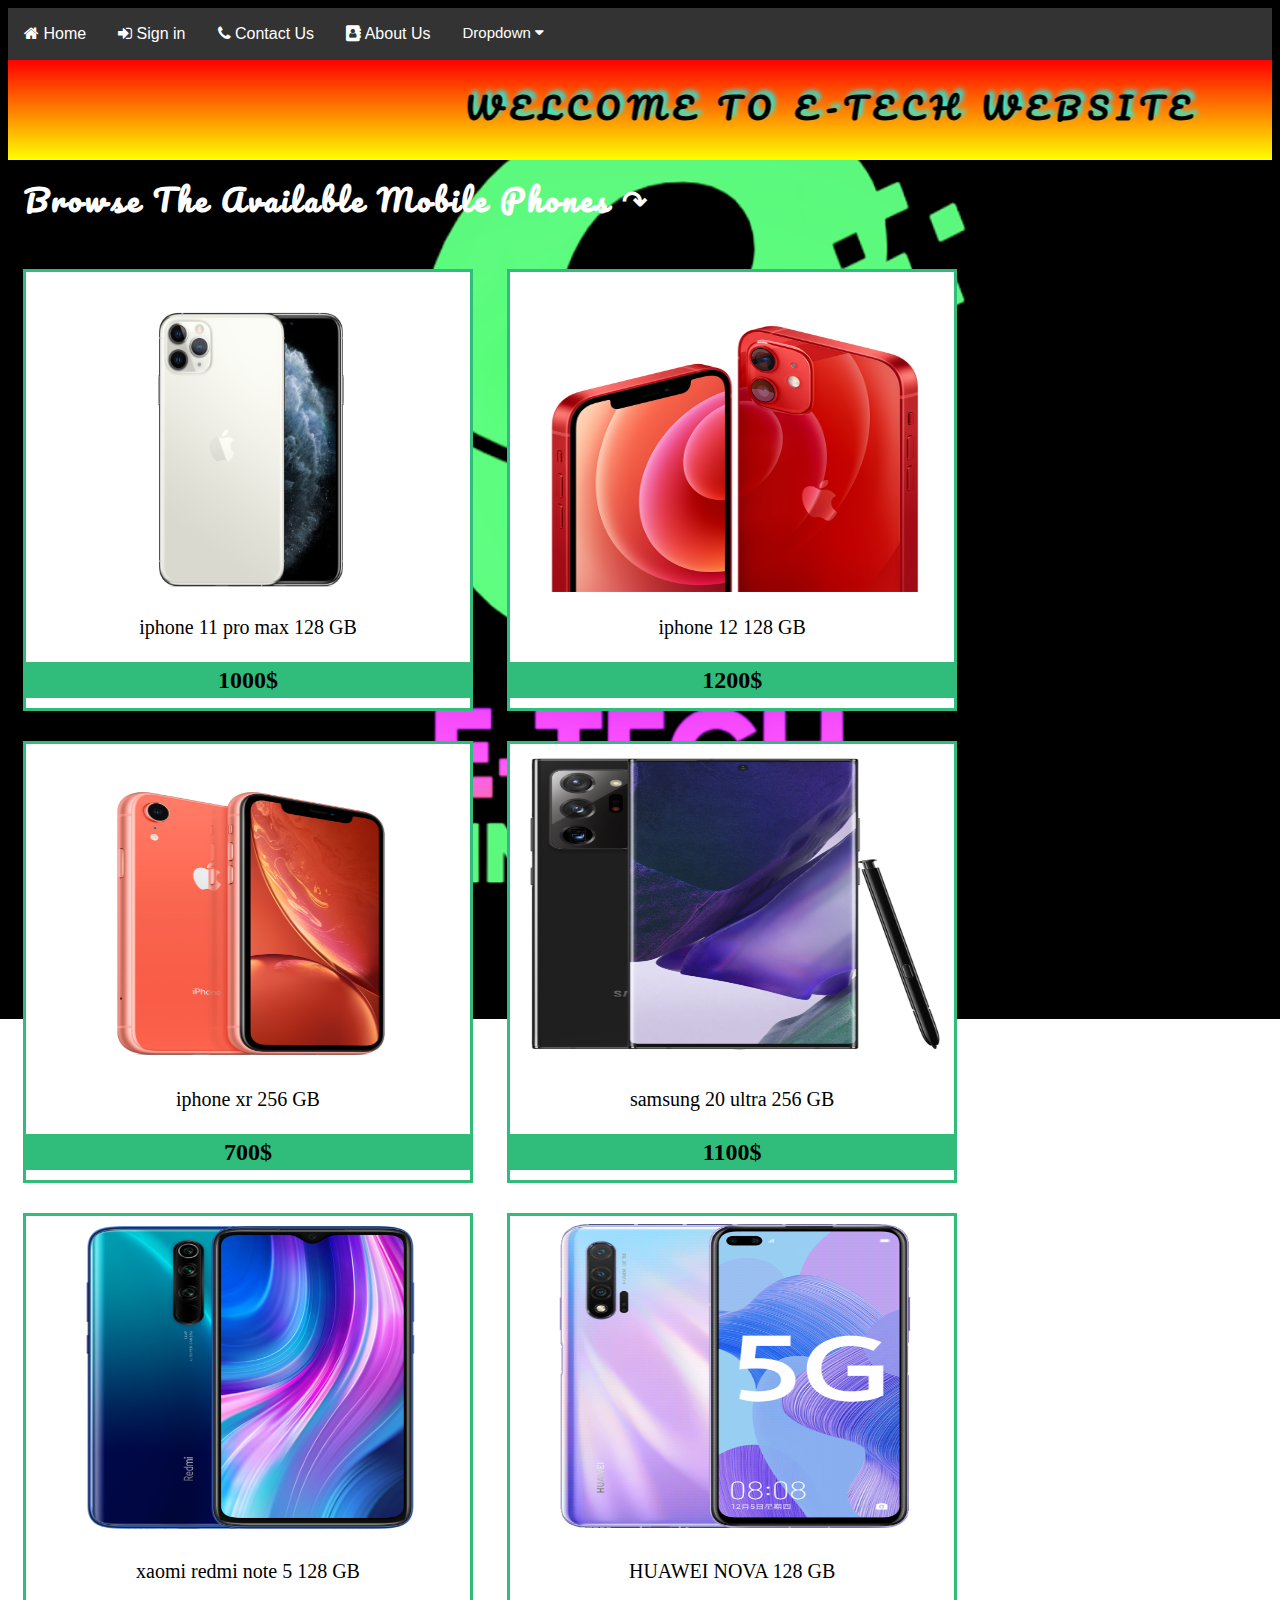
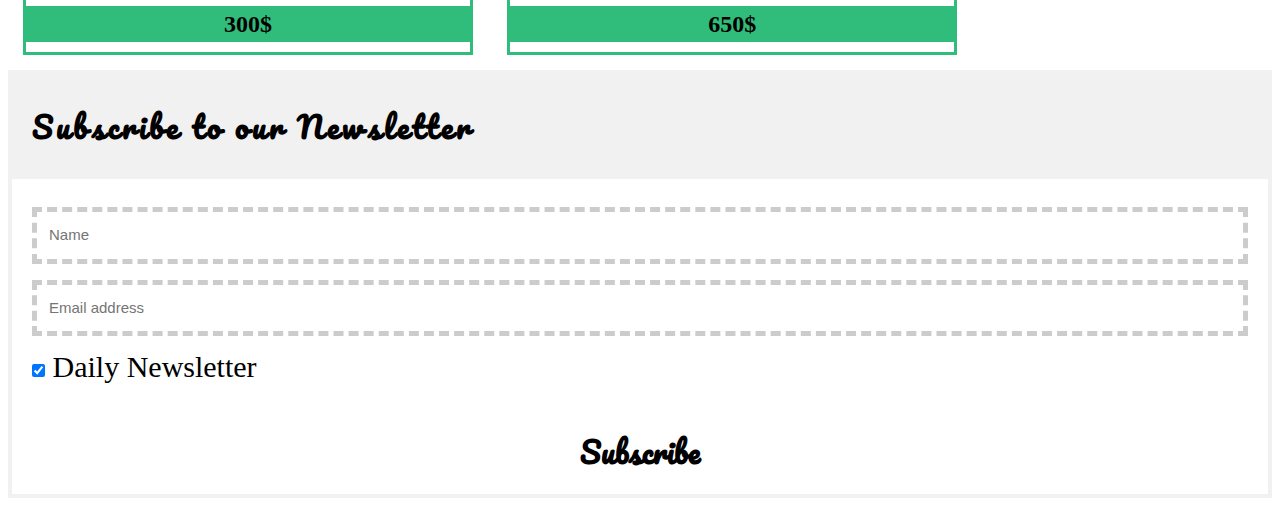
<file: Mobile Phones.html>
<!DOCTYPE html>
<html lang="en">
<head>
    <meta charset="UTF-8">
    <meta http-equiv="X-UA-Compatible" content="IE=edge">
    <meta name="viewport" content="width=device-width, initial-scale=1.0">
    <link rel="icon" href="Images/Logo_Modified .png">
    <title>Mobile Phones</title>
    <link rel="stylesheet" href="css/Slider.css">
    <link rel="stylesheet" href="css/Main.css">
    <link rel="preconnect" href="https://fonts.googleapis.com">
    <link rel="preconnect" href="https://fonts.gstatic.com" crossorigin>
    <link href="https://fonts.googleapis.com/css2?family=Cairo:wght@300&family=Pacifico&display=swap" rel="stylesheet">
    <link rel="stylesheet" href="https://cdnjs.cloudflare.com/ajax/libs/font-awesome/4.7.0/css/font-awesome.min.css">
<style>
  
 body{
  background-image: url(Images/Logo.png);
    background-attachment:fixed;
    background-repeat: no-repeat;
    background-size: cover;
}
#Footer_Div{
  background-color: white;
}
img{
  width: 100%;
}
#Browse_h2{
  font-family: pacifico;
  color: white;
}

</style>
</head>
<body>
  <div class="navbar">
    <a href="index.html" target="_blank"><i class="fa fa-home"></i> Home</a>
    <a href="login.html" target="_blank"><i class="fa fa-sign-in" aria-hidden="true"></i> Sign in </a>
    <a href="Contact_Us.html" target="_blank"><i class="fa fa-phone"></i> Contact Us</a>
    <a href="About_Us.html" target="_blank"><i class="fa fa-address-book" aria-hidden="true"></i> About Us</a>
    <div class="dropdown">
      <button class="dropbtn">Dropdown
        <i class="fa fa-caret-down"></i>
      </button>
      <div class="dropdown-content">
        <div class="header">
          <h2>Our Menu</h2>
        </div>
        <div class="row">
          <div class="column">
            <h3 class="Nav_h3">Personal Computers</h3>
            <a href="CPUs.html" class="nav-links" target="_blank">CPUs</a>
            <a href="Monitors.html" class="nav-links" target="_blank"> Monitors</a>
            <a href="Mouses & Keyboards.html" class="nav-links" target="_blank">Mouses & Keyboards</a>
          </div>
          <div class="column">
            <h3 class="Nav_h3">Mobiles & Laptops</h3>
            <a href="Mobile Phones.html" class="nav-links" target="_blank">Mobile Phones</a>
            <a href="Standard Laptops.html" class="nav-links" target="_blank"> Standard Laptops</a>
            <a href="Gaming Laptops.html" class="nav-links" target="_blank">Gaming Laptops</a>
          </div>
           <div class="column" id="Final_Nav_Div">
            <h3 class="Nav_h3">Accessories</h3>
            <a href="Headphones & Speakers.html" class="nav-links" target="_blank">Headphones & Speakers</a>
            <a href="Internal & External Memory Storages.html" class="nav-links" target="_blank">Internal & External Memory Storages</a>
            <a href="Internal & External Cooling Fans.html" class="nav-links" target="_blank">Internal & External Cooling Fans</a>
           </div> 
        </div>
      </div>
    </div>
  </div>

  <marquee width="100%" scrollamount="15" behavior="alternate" id="Marquee">Welcome to E-Tech Website</marquee>
      <div class="w3-container">
        <h2 id="Browse_h2">Browse The Available Mobile Phones   &#8631;	</h2>
        <br>
      </div>
    <button onclick="topFunction()" id="To_Top" title="Go to top">Top</button>

    <div class="mobile-phones" style="display: inline-block ;">
    
      <div class="mpa" style= "margin: 15px; background-color:white; size: 10px; display: inline-block; border: 3px solid rgb(48, 188, 123); width: 450px; " >
        <img src="Images/Mobiles/mp1.png" height="320" alt=" core i3" style="width: 450px;  "  > 
        <p style="color :rgb(0, 0, 0); text-align: center;"  >  iphone 11 pro max 128 GB  </p>
        <h3 style="color :rgb(0, 0, 0); text-align: center; background-color: rgb(48, 188, 123);"> 1000$ </h3>
      </div>
    
    
      <div class="mpb" style= "margin: 15px; background-color:white; size: 10px; display: inline-block; border: 3px solid rgb(48, 188, 123); width: 450px; " >
        <img src="Images/Mobiles/mp2.png" height="320" alt=" core i3" style="width: 450px;  "  > 
        <p style="color :rgb(0, 0, 0); text-align: center;"  >  iphone 12 128 GB  </p>
        <h3 style="color :rgb(0, 0, 0); text-align: center; background-color: rgb(48, 188, 123);"> 1200$ </h3>
      </div>
    
    
    
      <div class="mpc" style= "margin: 15px; background-color:white; size: 10px; display: inline-block; border: 3px solid rgb(48, 188, 123); width: 450px; " >
        <img src="Images/Mobiles/mp3.png" height="320" alt=" core i3" style="width: 450px;  "  > 
        <p style="color :rgb(0, 0, 0); text-align: center;"  >  iphone xr 256 GB  </p>
        <h3 style="color :rgb(0, 0, 0); text-align: center; background-color: rgb(48, 188, 123);"> 700$ </h3>
      </div>



      <div class="mpd" style= "margin: 15px; background-color:white; size: 10px; display: inline-block; border: 3px solid rgb(48, 188, 123); width: 450px; " >
        <img src="Images/Mobiles/mp4.png" height="320" alt=" core i3" style="width: 450px;  "  > 
        <p style="color :rgb(0, 0, 0); text-align: center;"  >  samsung 20 ultra 256 GB  </p>
        <h3 style="color :rgb(0, 0, 0); text-align: center; background-color: rgb(48, 188, 123);"> 1100$ </h3>
      </div>
    
      <div class="mpe" style= "margin: 15px; background-color:white; size: 10px; display: inline-block; border: 3px solid rgb(48, 188, 123); width: 450px; " >
        <img src="Images/Mobiles/mp5.png" height="320" alt=" core i3" style="width: 450px;  "  > 
        <p style="color :rgb(0, 0, 0); text-align: center;"  >  xaomi redmi note 5 128 GB </p>
        <h3 style="color :rgb(0, 0, 0); text-align: center; background-color: rgb(48, 188, 123);"> 300$ </h3>
      </div>
    

      <div class="mpf" style= "margin: 15px; background-color:white; size: 10px; display: inline-block; border: 3px solid rgb(48, 188, 123); width: 450px; " >
        <img src="Images/Mobiles/mp6.png" height="320" alt=" core i3" style="width: 450px;  "  > 
        <p style="color :rgb(0, 0, 0); text-align: center;"  >  HUAWEI NOVA  128 GB   </p>
        <h3 style="color :rgb(0, 0, 0); text-align: center; background-color: rgb(48, 188, 123);"> 650$ </h3>
      </div>
    
    






    









    
    
    
    
    
    
    
    
    
    
    
    
    
    
    
    
    </div>

    <footer>
      <form action="action_page.php">
        <div class="container">
          <h2>Subscribe to our Newsletter</h2>
        </div>
  
        <div class="container" id="Footer_Div">
          <input type="text" placeholder="Name" name="name" id="Newsletter_Name" required>
          <input type="text" placeholder="Email address" name="mail" id="Newsletter_Email" required>
          <label>
            <input  type="checkbox" checked="checked" name="subscribe"> Daily Newsletter
          </label>
        </div>
        
        <div class="container" id="Have_Subscribed">
          <a href="login.html"  type="submit">Subscribe</a>
        </div>
      </form>
    </footer>

<script>
 mybutton = document.getElementById("To_Top");

// When the user scrolls down 20px from the top of the document, show the button
window.onload=function(){scrollFunction()};

window.onscroll = function() {scrollFunction()};

function scrollFunction() {
  if (document.body.scrollTop > 20 || document.documentElement.scrollTop > 20) {
    mybutton.style.display = "block";
  } else {
    mybutton.style.display = "none";
  }
}

// When the user clicks on the button, scroll to the top of the document
function topFunction() {
  document.body.scrollTop = 0; // For Safari
  document.documentElement.scrollTop = 0; // For Chrome, Firefox, IE and Opera
}
      
      var slideIndex = 1;
      showDivs(slideIndex);
      
      function plusDivs(n) {
        showDivs(slideIndex += n);
      }
      
      function showDivs(n) {
        var i;
        var x = document.getElementsByClassName("mySlides");
        if (n > x.length) {slideIndex = 1}
        if (n < 1) {slideIndex = x.length}
        for (i = 0; i < x.length; i++) {
           x[i].style.display = "none";  
        }
        x[slideIndex-1].style.display = "block";  
      }
      </script>
</body>
</html>
</file>
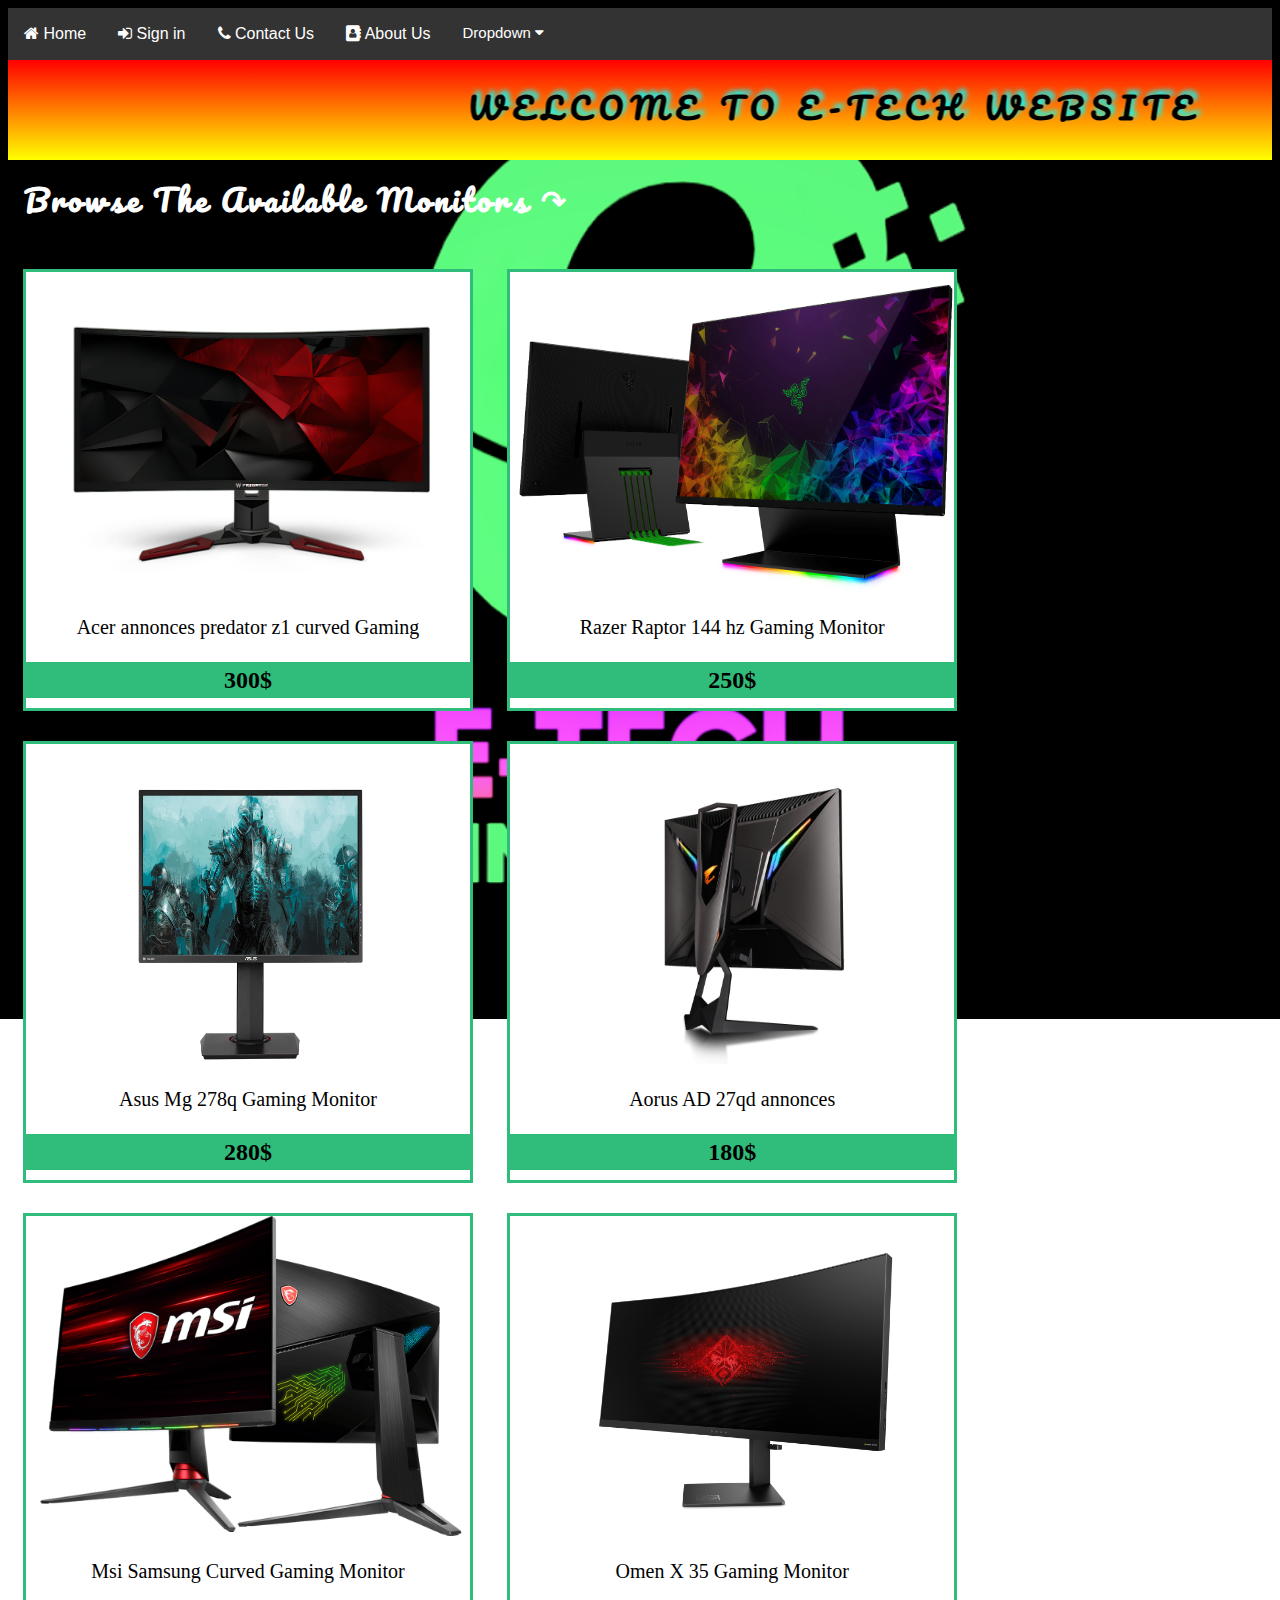
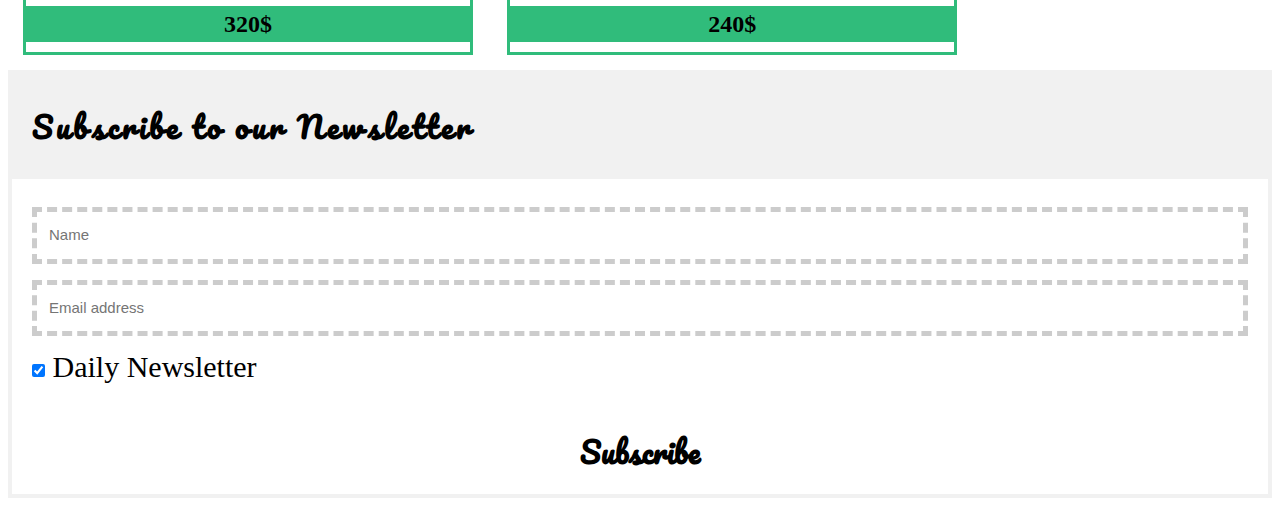
<file: Monitors.html>
<!DOCTYPE html>
<html lang="en">
<head>
    <meta charset="UTF-8">
    <meta http-equiv="X-UA-Compatible" content="IE=edge">
    <meta name="viewport" content="width=device-width, initial-scale=1.0">
    <link rel="icon" href="Images/Logo_Modified .png">
    <title>Monitors</title>
    <link rel="stylesheet" href="css/Slider.css">
    <link rel="stylesheet" href="css/Main.css">
    <link rel="preconnect" href="https://fonts.googleapis.com">
    <link rel="preconnect" href="https://fonts.gstatic.com" crossorigin>
    <link href="https://fonts.googleapis.com/css2?family=Cairo:wght@300&family=Pacifico&display=swap" rel="stylesheet">
    <link rel="stylesheet" href="https://cdnjs.cloudflare.com/ajax/libs/font-awesome/4.7.0/css/font-awesome.min.css">
<style>
  
 body{
  background-image: url(Images/Logo.png);
    background-attachment:fixed;
    background-repeat: no-repeat;
    background-size: cover;
}
#Footer_Div{
  background-color: white;
}
img{
  width: 100%;
}
#Browse_h2{
  font-family: pacifico;
  color: white;
}

</style>
</head>
<body>
  <div class="navbar">
    <a href="index.html" target="_blank"><i class="fa fa-home"></i> Home</a>
    <a href="login.html" target="_blank"><i class="fa fa-sign-in" aria-hidden="true"></i> Sign in </a>
    <a href="Contact_Us.html" target="_blank"><i class="fa fa-phone"></i> Contact Us</a>
    <a href="About_Us.html" target="_blank"><i class="fa fa-address-book" aria-hidden="true"></i> About Us</a>
    <div class="dropdown">
      <button class="dropbtn">Dropdown
        <i class="fa fa-caret-down"></i>
      </button>
      <div class="dropdown-content">
        <div class="header">
          <h2>Our Menu</h2>
        </div>
        <div class="row">
          <div class="column">
            <h3 class="Nav_h3">Personal Computers</h3>
            <a href="CPUs.html" class="nav-links" target="_blank">CPUs</a>
            <a href="Monitors.html" class="nav-links" target="_blank"> Monitors</a>
            <a href="Mouses & Keyboards.html" class="nav-links" target="_blank">Mouses & Keyboards</a>
          </div>
          <div class="column">
            <h3 class="Nav_h3">Mobiles & Laptops</h3>
            <a href="Mobile Phones.html" class="nav-links" target="_blank">Mobile Phones</a>
            <a href="Standard Laptops.html" class="nav-links" target="_blank"> Standard Laptops</a>
            <a href="Gaming Laptops.html" class="nav-links" target="_blank">Gaming Laptops</a>
          </div>
           <div class="column" id="Final_Nav_Div">
            <h3 class="Nav_h3">Accessories</h3>
            <a href="Headphones & Speakers.html" class="nav-links" target="_blank">Headphones & Speakers</a>
            <a href="Internal & External Memory Storages.html" class="nav-links" target="_blank">Internal & External Memory Storages</a>
            <a href="Internal & External Cooling Fans.html" class="nav-links" target="_blank">Internal & External Cooling Fans</a>
           </div> 
        </div>
      </div>
    </div>
  </div>

  <marquee width="100%" scrollamount="15" behavior="alternate" id="Marquee">Welcome to E-Tech Website</marquee>
      <div class="w3-container">
        <h2 id="Browse_h2">Browse The Available Monitors  &#8631;	</h2>
        <br>
      </div>
    <button onclick="topFunction()" id="To_Top" title="Go to top">Top</button>

    <div class="mobile-phones" style="display: inline-block ;">
    
    
      <div class="ma" style= "margin: 15px; background-color:white; size: 10px; display: inline-block; border: 3px solid rgb(48, 188, 123); width: 450px; " >
        <img src="Images/Monitors/m1.png" height="320" alt=" core i3" style="width: 450px;  "  > 
        <p style="color :rgb(0, 0, 0); text-align: center;"  >  Acer annonces predator z1 curved Gaming  </p>
        <h3 style="color :rgb(0, 0, 0); text-align: center; background-color: rgb(48, 188, 123);"> 300$ </h3>
      </div>
    
    
    
      <div class="mb" style= "margin: 15px; background-color:white; size: 10px; display: inline-block; border: 3px solid rgb(48, 188, 123); width: 450px; " >
        <img src="Images/Monitors/m2.png" height="320" alt=" core i3" style="width: 450px;  "  > 
        <p style="color :rgb(0, 0, 0); text-align: center;"  > Razer Raptor 144 hz Gaming Monitor  </p>
        <h3 style="color :rgb(0, 0, 0); text-align: center; background-color: rgb(48, 188, 123);"> 250$ </h3>
      </div>
    
    
    
      <div class="mc" style= "margin: 15px; background-color:white; size: 10px; display: inline-block; border: 3px solid rgb(48, 188, 123); width: 450px; " >
        <img src="Images/Monitors/m3.png" height="320" alt=" core i3" style="width: 450px;  "  > 
        <p style="color :rgb(0, 0, 0); text-align: center;"  >  Asus Mg 278q Gaming Monitor  </p>
        <h3 style="color :rgb(0, 0, 0); text-align: center; background-color: rgb(48, 188, 123);"> 280$ </h3>
      </div>
    
    
    
      <div class="md" style= "margin: 15px; background-color:white; size: 10px; display: inline-block; border: 3px solid rgb(48, 188, 123); width: 450px; " >
        <img src="Images/Monitors/m4.png" height="320" alt=" core i3" style="width: 450px;  "  > 
        <p style="color :rgb(0, 0, 0); text-align: center;"  >  Aorus AD 27qd annonces  </p>
        <h3 style="color :rgb(0, 0, 0); text-align: center; background-color: rgb(48, 188, 123);"> 180$ </h3>
      </div>
    
    
      <div class="me" style= "margin: 15px; background-color:white; size: 10px; display: inline-block; border: 3px solid rgb(48, 188, 123); width: 450px; " >
        <img src="Images/Monitors/m5.png" height="320" alt=" core i3" style="width: 450px;  "  > 
        <p style="color :rgb(0, 0, 0); text-align: center;"  >  Msi Samsung Curved Gaming Monitor </p>
        <h3 style="color :rgb(0, 0, 0); text-align: center; background-color: rgb(48, 188, 123);"> 320$ </h3>
      </div>
    
    
    
      <div class="mf" style= "margin: 15px; background-color:white; size: 10px; display: inline-block; border: 3px solid rgb(48, 188, 123); width: 450px; " >
        <img src="Images/Monitors/m6.png" height="320" alt=" core i3" style="width: 450px;  "  > 
        <p style="color :rgb(0, 0, 0); text-align: center;"  >  Omen X 35 Gaming Monitor </p>
        <h3 style="color :rgb(0, 0, 0); text-align: center; background-color: rgb(48, 188, 123);"> 240$ </h3>
      </div>
    
    
    
    
    
    
    
    
    
    
    
    
    
    
    </div>













    <footer>
      <form action="action_page.php">
        <div class="container">
          <h2>Subscribe to our Newsletter</h2>
        </div>
  
        <div class="container" id="Footer_Div">
          <input type="text" placeholder="Name" name="name" id="Newsletter_Name" required>
          <input type="text" placeholder="Email address" name="mail" id="Newsletter_Email" required>
          <label>
            <input  type="checkbox" checked="checked" name="subscribe"> Daily Newsletter
          </label>
        </div>
        
        <div class="container" id="Have_Subscribed">
          <a href="login.html"  type="submit">Subscribe</a>
        </div>
      </form>
    </footer>

<script>
 mybutton = document.getElementById("To_Top");

// When the user scrolls down 20px from the top of the document, show the button
window.onload=function(){scrollFunction()};

window.onscroll = function() {scrollFunction()};

function scrollFunction() {
  if (document.body.scrollTop > 20 || document.documentElement.scrollTop > 20) {
    mybutton.style.display = "block";
  } else {
    mybutton.style.display = "none";
  }
}

// When the user clicks on the button, scroll to the top of the document
function topFunction() {
  document.body.scrollTop = 0; // For Safari
  document.documentElement.scrollTop = 0; // For Chrome, Firefox, IE and Opera
}
      
      var slideIndex = 1;
      showDivs(slideIndex);
      
      function plusDivs(n) {
        showDivs(slideIndex += n);
      }
      
      function showDivs(n) {
        var i;
        var x = document.getElementsByClassName("mySlides");
        if (n > x.length) {slideIndex = 1}
        if (n < 1) {slideIndex = x.length}
        for (i = 0; i < x.length; i++) {
           x[i].style.display = "none";  
        }
        x[slideIndex-1].style.display = "block";  
      }
      </script>
</body>
</html>
</file>
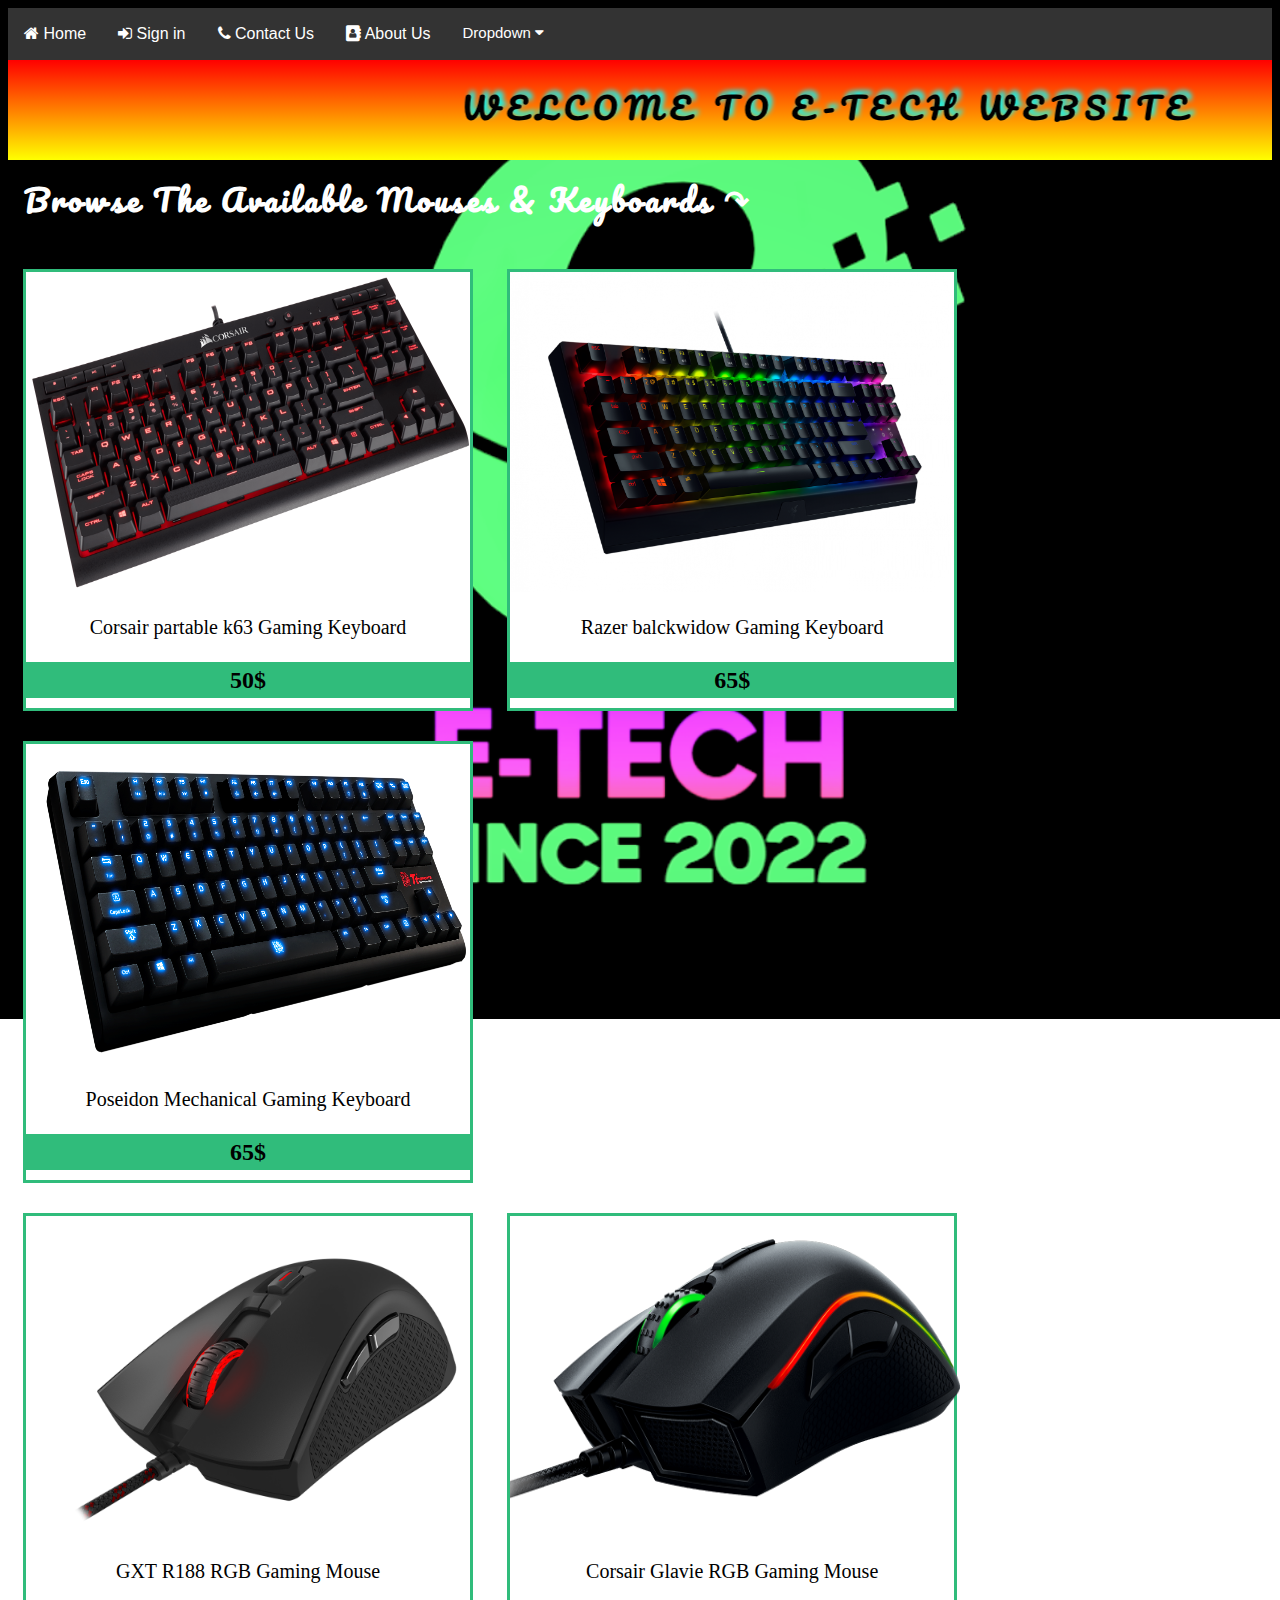
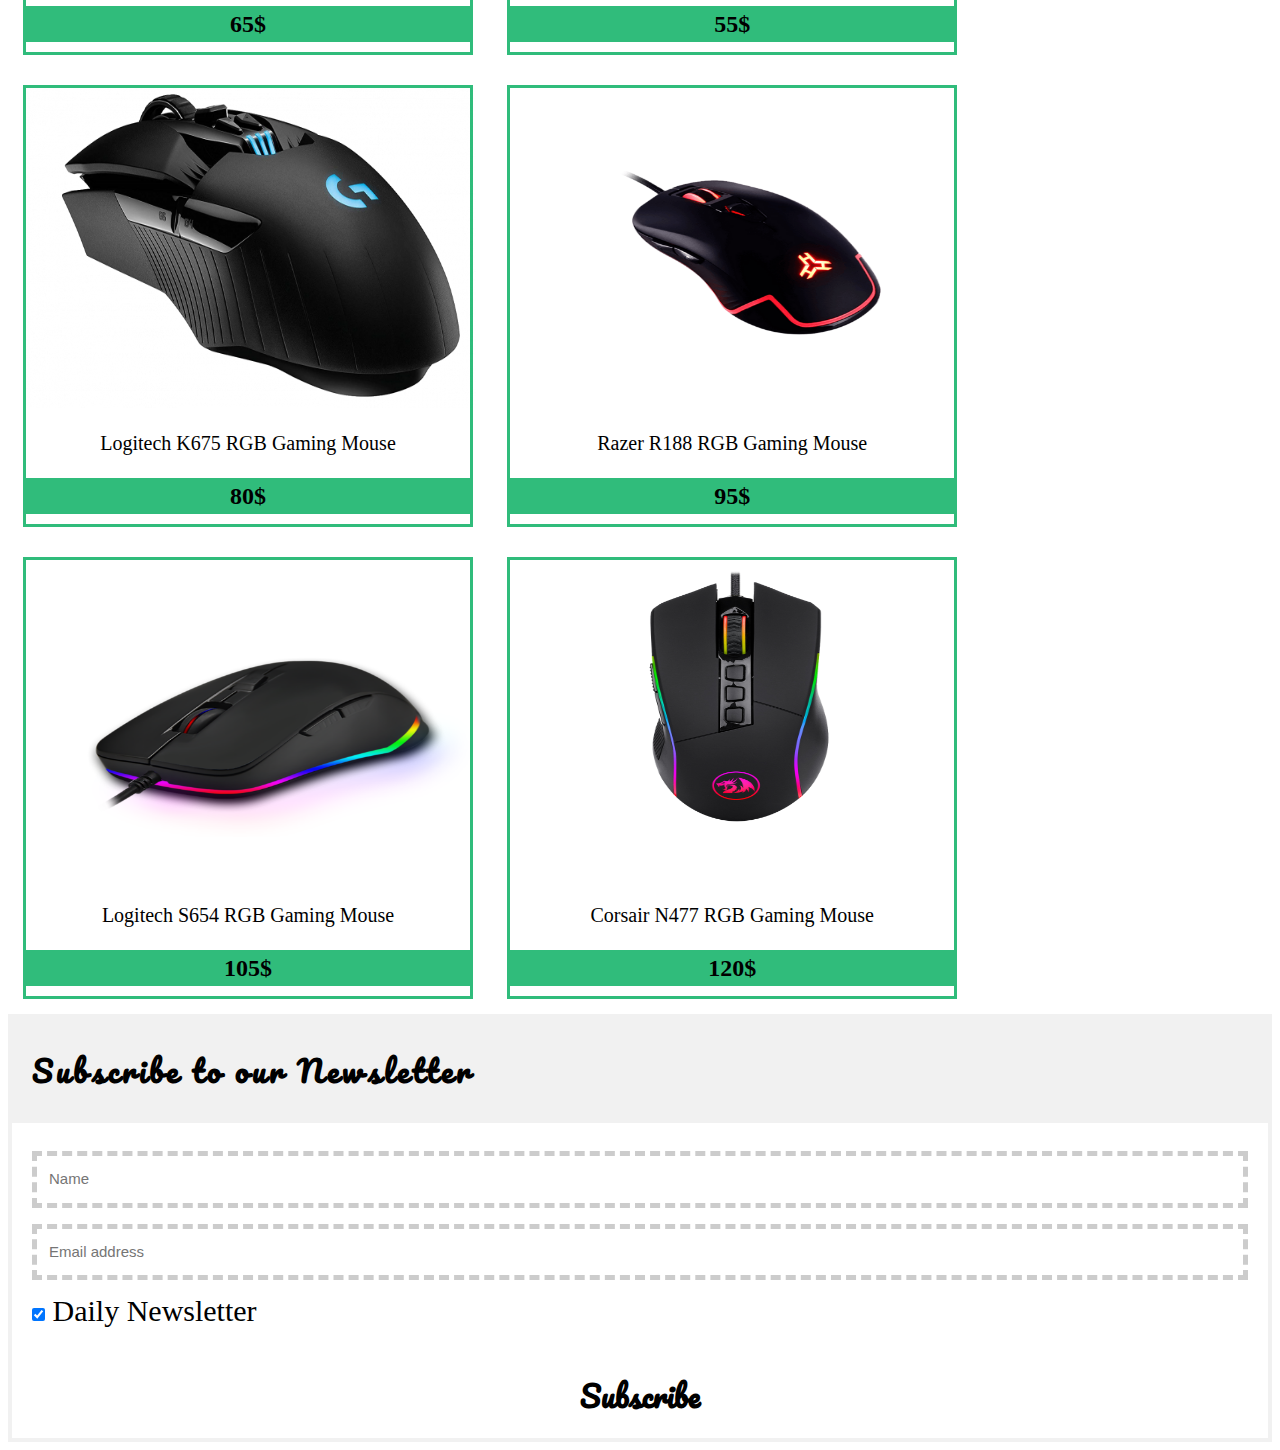
<file: Mouses & Keyboards.html>
<!DOCTYPE html>
<html lang="en">
  <head>
    <meta charset="UTF-8">
    <meta http-equiv="X-UA-Compatible" content="IE=edge">
    <meta name="viewport" content="width=device-width, initial-scale=1.0">
    <link rel="icon" href="Images/Logo_Modified .png">
    <title>Mouses & Keyboards</title>
    <link rel="stylesheet" href="css/Slider.css">
    <link rel="stylesheet" href="css/Main.css">
    <link rel="preconnect" href="https://fonts.googleapis.com">
    <link rel="preconnect" href="https://fonts.gstatic.com" crossorigin>
    <link
      href="https://fonts.googleapis.com/css2?family=Cairo:wght@300&family=Pacifico&display=swap"
      rel="stylesheet">
    <link rel="stylesheet"
      href="https://cdnjs.cloudflare.com/ajax/libs/font-awesome/4.7.0/css/font-awesome.min.css">
    <style>
  
 body{
  background-image: url(Images/Logo.png);
    background-attachment:fixed;
    background-repeat: no-repeat;
    background-size: cover;
}
#Footer_Div{
  background-color: white;
}
img{
  width: 100%;
}
#Browse_h2{
  font-family: pacifico;
  color: white;
}

</style>
  </head>
  <body>
    <div class="navbar">
      <a href="index.html" target="_blank"><i class="fa fa-home"></i> Home</a>
      <a href="login.html" target="_blank"><i class="fa fa-sign-in"
          aria-hidden="true"></i> Sign in </a>
      <a href="Contact_Us.html" target="_blank"><i class="fa fa-phone"></i>
        Contact Us</a>
      <a href="About_Us.html" target="_blank"><i class="fa fa-address-book"
          aria-hidden="true"></i> About Us</a>
      <div class="dropdown">
        <button class="dropbtn">Dropdown
          <i class="fa fa-caret-down"></i>
        </button>
        <div class="dropdown-content">
          <div class="header">
            <h2>Our Menu</h2>
          </div>
          <div class="row">
            <div class="column">
              <h3 class="Nav_h3">Personal Computers</h3>
              <a href="CPUs.html" class="nav-links" target="_blank">CPUs</a>
              <a href="Monitors.html" class="nav-links" target="_blank">
                Monitors</a>
              <a href="Mouses & Keyboards.html" class="nav-links"
                target="_blank">Mouses & Keyboards</a>
            </div>
            <div class="column">
              <h3 class="Nav_h3">Mobiles & Laptops</h3>
              <a href="Mobile Phones.html" class="nav-links" target="_blank">Mobile
                Phones</a>
              <a href="Standard Laptops.html" class="nav-links" target="_blank">
                Standard Laptops</a>
              <a href="Gaming Laptops.html" class="nav-links" target="_blank">Gaming
                Laptops</a>
            </div>
            <div class="column" id="Final_Nav_Div">
              <h3 class="Nav_h3">Accessories</h3>
              <a href="Headphones & Speakers.html" class="nav-links"
                target="_blank">Headphones & Speakers</a>
              <a href="Internal & External Memory Storages.html"
                class="nav-links" target="_blank">Internal & External Memory
                Storages</a>
              <a href="Internal & External Cooling Fans.html" class="nav-links"
                target="_blank">Internal & External Cooling Fans</a>
            </div>
          </div>
        </div>
      </div>
    </div>

    <marquee width="100%" scrollamount="15" behavior="alternate" id="Marquee">Welcome
      to E-Tech Website</marquee>
    <div class="w3-container">
      <h2 id="Browse_h2">Browse The Available Mouses & Keyboards &#8631; </h2>
      <br>
    </div>
    <button onclick="topFunction()" id="To_Top" title="Go to top">Top</button>
    <div class="k-m" style="display: inline-block ;">

      <div class="Keyboards" style="display: inline-block ;">

        <div class="ka" style="margin: 15px; background-color:white; size: 10px;
          display: inline-block; border: 3px solid rgb(48, 188, 123); width:
          450px; ">
          <img src="Images/Keyboards/k1.png" height="320" alt=" core i3"
            style="width: 450px; ">
          <p style="color :rgb(0, 0, 0); text-align: center;"> Corsair partable
            k63 Gaming Keyboard </p>
          <h3 style="color :rgb(0, 0, 0); text-align: center; background-color:
            rgb(48, 188, 123);"> 50$ </h3>
        </div>

        <div class="kb" style="margin: 15px; background-color:white; size: 10px;
          display: inline-block; border: 3px solid rgb(48, 188, 123); width:
          450px; ">
          <img src="Images/Keyboards/k2.png" height="320" alt=" core i3"
            style="width: 450px; ">
          <p style="color :rgb(0, 0, 0); text-align: center;"> Razer balckwidow
            Gaming Keyboard </p>
          <h3 style="color :rgb(0, 0, 0); text-align: center; background-color:
            rgb(48, 188, 123);"> 65$ </h3>
        </div>

        <div class="kc" style="margin: 15px; background-color:white; size: 10px;
          display: inline-block; border: 3px solid rgb(48, 188, 123); width:
          450px; ">
          <img src="Images/Keyboards/k3.png" height="320" alt=" core i3"
            style="width: 450px; ">
          <p style="color :rgb(0, 0, 0); text-align: center;">Poseidon
            Mechanical Gaming Keyboard </p>
          <h3 style="color :rgb(0, 0, 0); text-align: center; background-color:
            rgb(48, 188, 123);"> 65$ </h3>
        </div>
      </div>

      <div class="Mouses" style="display: inline-block ;">

        <div class="moua" style="margin: 15px; background-color:white; size:
          10px; display: inline-block; border: 3px solid rgb(48, 188, 123);
          width: 450px; ">
          <img src="Images/Mouses/mou1.png" height="320" alt=" core i3"
            style="width: 450px; ">
          <p style="color :rgb(0, 0, 0); text-align: center;">GXT R188 RGB
            Gaming Mouse </p>
          <h3 style="color :rgb(0, 0, 0); text-align: center; background-color:
            rgb(48, 188, 123);"> 65$ </h3>
        </div>

        <div class="moub" style="margin: 15px; background-color:white; size:
          10px; display: inline-block; border: 3px solid rgb(48, 188, 123);
          width: 450px; ">
          <img src="Images/Mouses/mou2.png" height="320" alt=" core i3"
            style="width: 450px; ">
          <p style="color :rgb(0, 0, 0); text-align: center;">Corsair Glavie RGB
            Gaming Mouse</p>
          <h3 style="color :rgb(0, 0, 0); text-align: center; background-color:
            rgb(48, 188, 123);"> 55$ </h3>
        </div>

        <div class="mouc" style="margin: 15px; background-color:white; size:
          10px; display: inline-block; border: 3px solid rgb(48, 188, 123);
          width: 450px; ">
          <img src="Images/Mouses/mou3.png" height="320" alt=" core i3"
            style="width: 450px; ">
          <p style="color :rgb(0, 0, 0); text-align: center;">Logitech K675 RGB
            Gaming Mouse </p>
          <h3 style="color :rgb(0, 0, 0); text-align: center; background-color:
            rgb(48, 188, 123);"> 80$ </h3>
        </div>

        <div class="moud" style="margin: 15px; background-color:white; size:
          10px; display: inline-block; border: 3px solid rgb(48, 188, 123);
          width: 450px; ">
          <img src="Images/Mouses/mou4.png" height="320" alt=" core i3"
            style="width: 450px; ">
          <p style="color :rgb(0, 0, 0); text-align: center;">Razer R188 RGB
            Gaming Mouse </p>
          <h3 style="color :rgb(0, 0, 0); text-align: center; background-color:
            rgb(48, 188, 123);"> 95$ </h3>
        </div>

        <div class="moue" style="margin: 15px; background-color:white; size:
          10px; display: inline-block; border: 3px solid rgb(48, 188, 123);
          width: 450px; ">
          <img src="Images/Mouses/mou5.png" height="320" alt=" core i3"
            style="width: 450px; ">
          <p style="color :rgb(0, 0, 0); text-align: center;">Logitech S654 RGB
            Gaming Mouse </p>
          <h3 style="color :rgb(0, 0, 0); text-align: center; background-color:
            rgb(48, 188, 123);"> 105$ </h3>
        </div>

        <div class="mouf" style="margin: 15px; background-color:white; size:
          10px; display: inline-block; border: 3px solid rgb(48, 188, 123);
          width: 450px; ">
          <img src="Images/Mouses/mou6.png" height="320" alt=" core i3"
            style="width: 450px; ">
          <p style="color :rgb(0, 0, 0); text-align: center;">Corsair N477 RGB
            Gaming Mouse </p>
          <h3 style="color :rgb(0, 0, 0); text-align: center; background-color:
            rgb(48, 188, 123);"> 120$ </h3>
        </div>

      </div>
    </div>

    <footer>
      <form action="action_page.php">
        <div class="container">
          <h2>Subscribe to our Newsletter</h2>
        </div>

        <div class="container" id="Footer_Div">
          <input type="text" placeholder="Name" name="name" id="Newsletter_Name"
            required>
          <input type="text" placeholder="Email address" name="mail"
            id="Newsletter_Email" required>
          <label>
            <input type="checkbox" checked="checked" name="subscribe"> Daily
            Newsletter
          </label>
        </div>

        <div class="container" id="Have_Subscribed">
          <a href="login.html" type="submit">Subscribe</a>
        </div>
      </form>
    </footer>

    <script>
 mybutton = document.getElementById("To_Top");

// When the user scrolls down 20px from the top of the document, show the button
window.onload=function(){scrollFunction()};

window.onscroll = function() {scrollFunction()};

function scrollFunction() {
  if (document.body.scrollTop > 20 || document.documentElement.scrollTop > 20) {
    mybutton.style.display = "block";
  } else {
    mybutton.style.display = "none";
  }
}

// When the user clicks on the button, scroll to the top of the document
function topFunction() {
  document.body.scrollTop = 0; // For Safari
  document.documentElement.scrollTop = 0; // For Chrome, Firefox, IE and Opera
}
      
      var slideIndex = 1;
      showDivs(slideIndex);
      
      function plusDivs(n) {
        showDivs(slideIndex += n);
      }
      
      function showDivs(n) {
        var i;
        var x = document.getElementsByClassName("mySlides");
        if (n > x.length) {slideIndex = 1}
        if (n < 1) {slideIndex = x.length}
        for (i = 0; i < x.length; i++) {
           x[i].style.display = "none";  
        }
        x[slideIndex-1].style.display = "block";  
      }
      </script>
  </body>
</html>
</file>
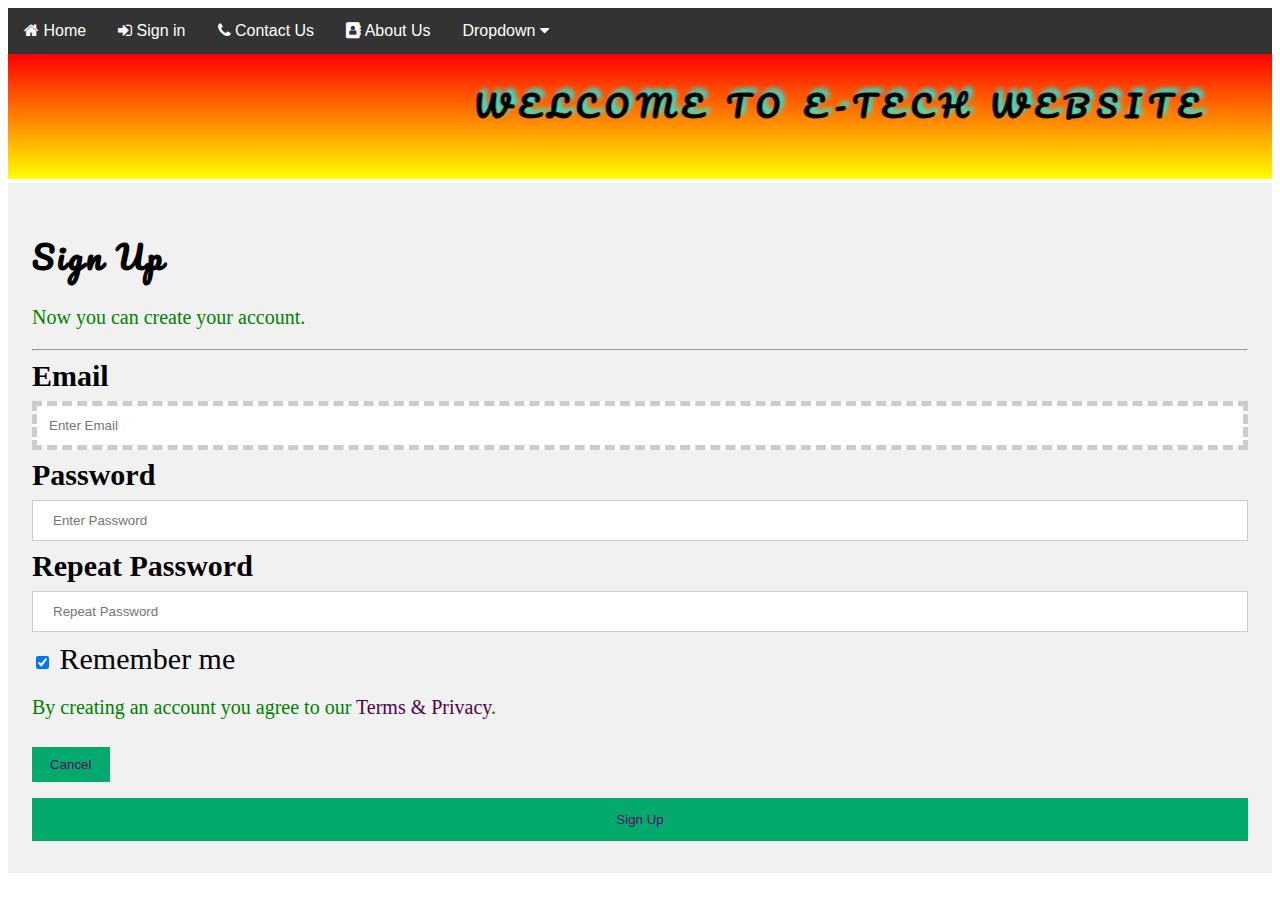
<file: signup.html>
<!DOCTYPE html>
<html lang="en">
<head>
<title>Sign Up To E-Tech</title>
<meta charset="UTF-8">
<meta http-equiv="X-UA-Compatible" content="IE=edge">
<meta name="viewport" content="width=device-width, initial-scale=1">
<link rel="stylesheet" href="css/Login.css">
<link rel="icon" href="Images/Logo_Modified .png">
<link rel="stylesheet" href="css/Main.css">
<link rel="preconnect" href="https://fonts.googleapis.com">
<link rel="preconnect" href="https://fonts.gstatic.com" crossorigin>
<link href="https://fonts.googleapis.com/css2?family=Cairo:wght@300&family=Pacifico&display=swap" rel="stylesheet">
<link rel="stylesheet" href="https://cdnjs.cloudflare.com/ajax/libs/font-awesome/4.7.0/css/font-awesome.min.css">
</head>

<body>
  <div class="navbar">
    <a href="index.html" target="_blank"><i class="fa fa-home"></i> Home</a>
    <a href="login.html" target="_blank"><i class="fa fa-sign-in" aria-hidden="true"></i> Sign in </a>
    <a href="Contact_Us.html" target="_blank"><i class="fa fa-phone"></i> Contact Us</a>
    <a href="About_Us.html" target="_blank"><i class="fa fa-address-book" aria-hidden="true"></i> About Us</a>
    <div class="dropdown">
      <button class="dropbtn">Dropdown
        <i class="fa fa-caret-down"></i>
      </button>
      <div class="dropdown-content">
        <div class="header">
          <h2>Our Menu</h2>
        </div>
        <div class="row">
          <div class="column">
            <h3 class="Nav_h3">Personal Computers</h3>
            <a href="CPUs.html" class="nav-links" target="_blank">CPUs</a>
            <a href="Monitors.html" class="nav-links" target="_blank"> Monitors</a>
            <a href="Mouses & Keyboards.html" class="nav-links" target="_blank">Mouses & Keyboards</a>
          </div>
          <div class="column">
            <h3 class="Nav_h3">Mobiles & Laptops</h3>
            <a href="Mobile Phones.html" class="nav-links" target="_blank">Mobile Phones</a>
            <a href="Standard Laptops.html" class="nav-links" target="_blank"> Standard Laptops</a>
            <a href="Gaming Laptops.html" class="nav-links" target="_blank">Gaming Laptops</a>
          </div>
           <div class="column" id="Final_Nav_Div">
            <h3 class="Nav_h3">Accessories</h3>
            <a href="Headphones & Speakers.html" class="nav-links" target="_blank">Headphones & Speakers</a>
            <a href="Internal & External Memory Storages.html" class="nav-links" target="_blank">Internal & External Memory Storages</a>
            <a href="Internal & External Cooling Fans.html" class="nav-links" target="_blank">Internal & External Cooling Fans</a>
           </div> 
        </div>
      </div>
    </div>
  </div>
  <marquee width="100%" scrollamount="15" behavior="alternate" id="Marquee">Welcome to E-Tech Website</marquee>

<form action="/action_page.php">
  <div class="container">
    <h1>Sign Up</h1>
    <p>Now you can create your account.</p>
    <hr>

    <label for="email"><b>Email</b></label>
    <input type="text" placeholder="Enter Email" name="email" required>

    <label for="psw"><b>Password</b></label>
    <input type="password" placeholder="Enter Password" name="psw" required>

    <label for="psw-repeat"><b>Repeat Password</b></label>
    <input type="password" placeholder="Repeat Password" name="psw-repeat" required>
    
    <label>
      <input type="checkbox" checked="checked" name="remember"> Remember me
    </label>
    
    <p>By creating an account you agree to our <a href="#" >Terms & Privacy</a>.</p>

    <div class="clearfix">
      <button type="button" class="cancelbtn">Cancel</button>
      <button type="submit" class="signupbtn">Sign Up</button>
    </div>
  </div>
</form>

</body>
</html>
</file>
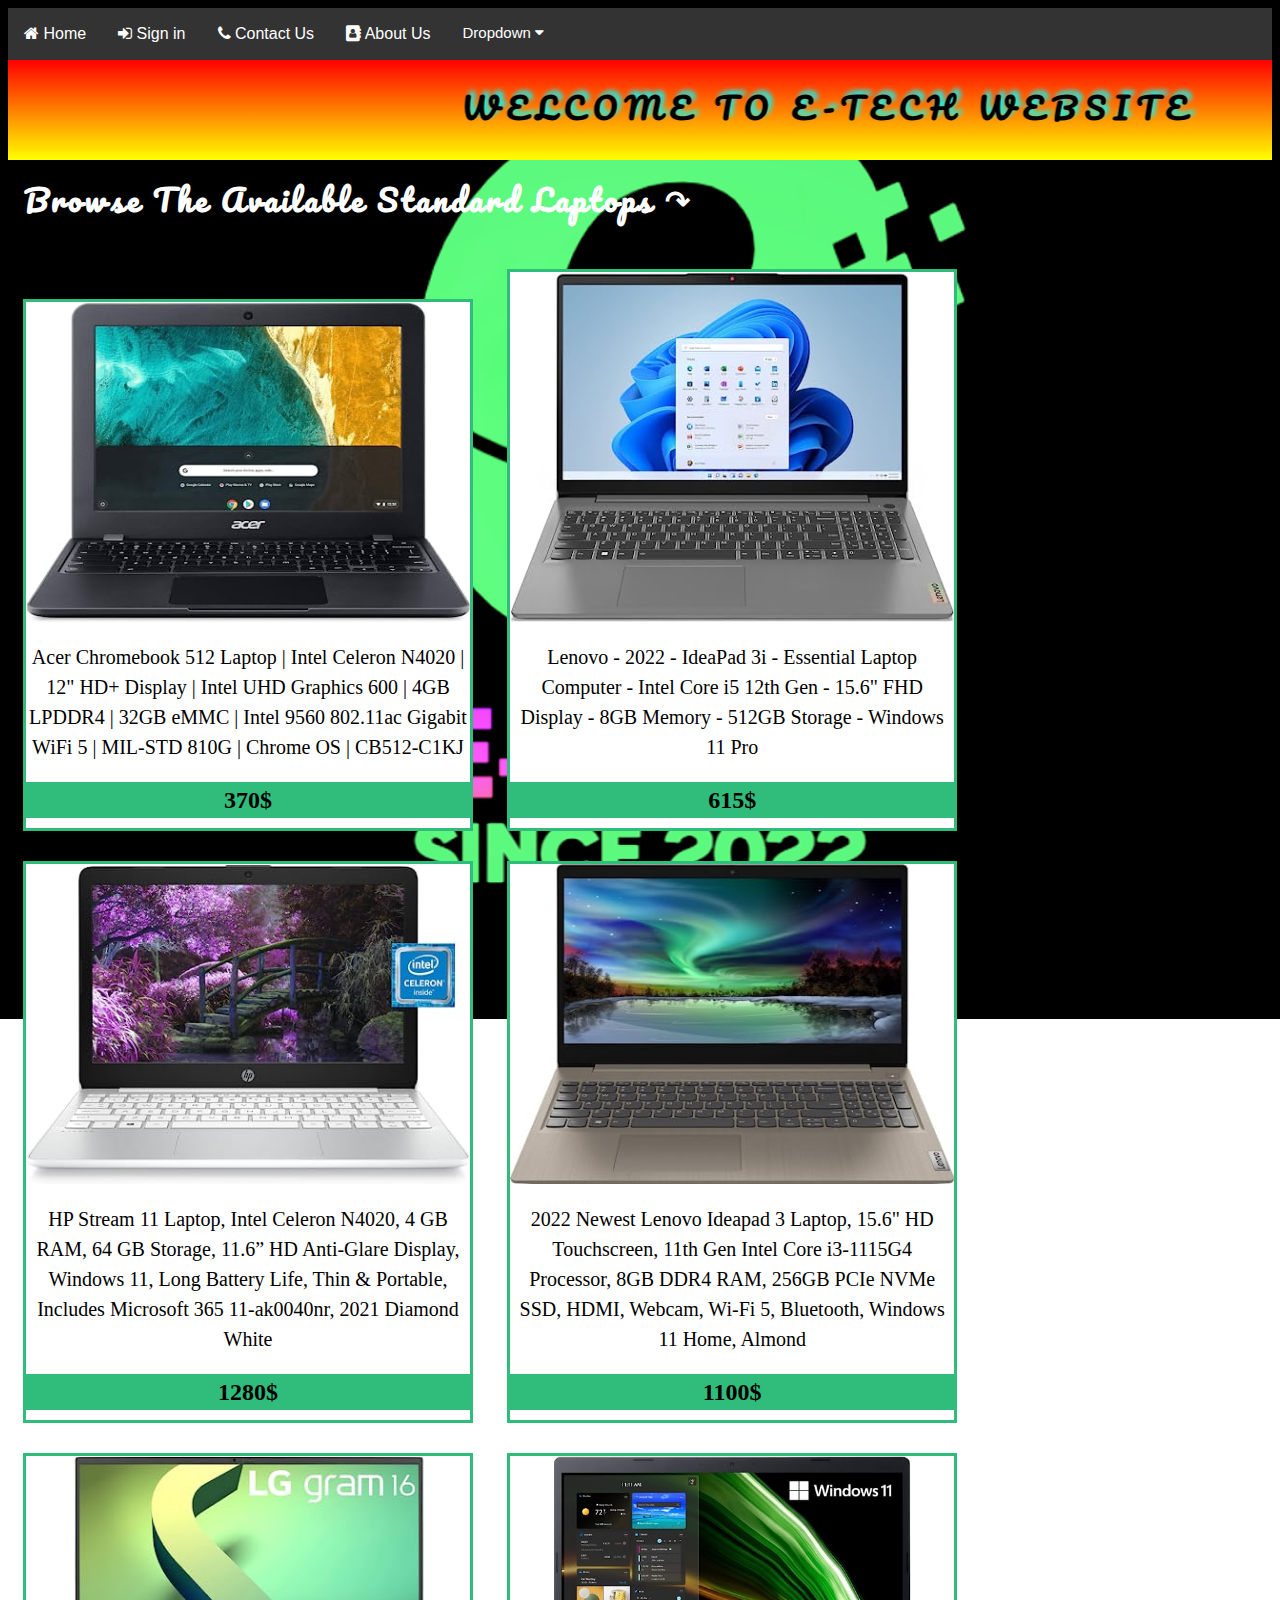
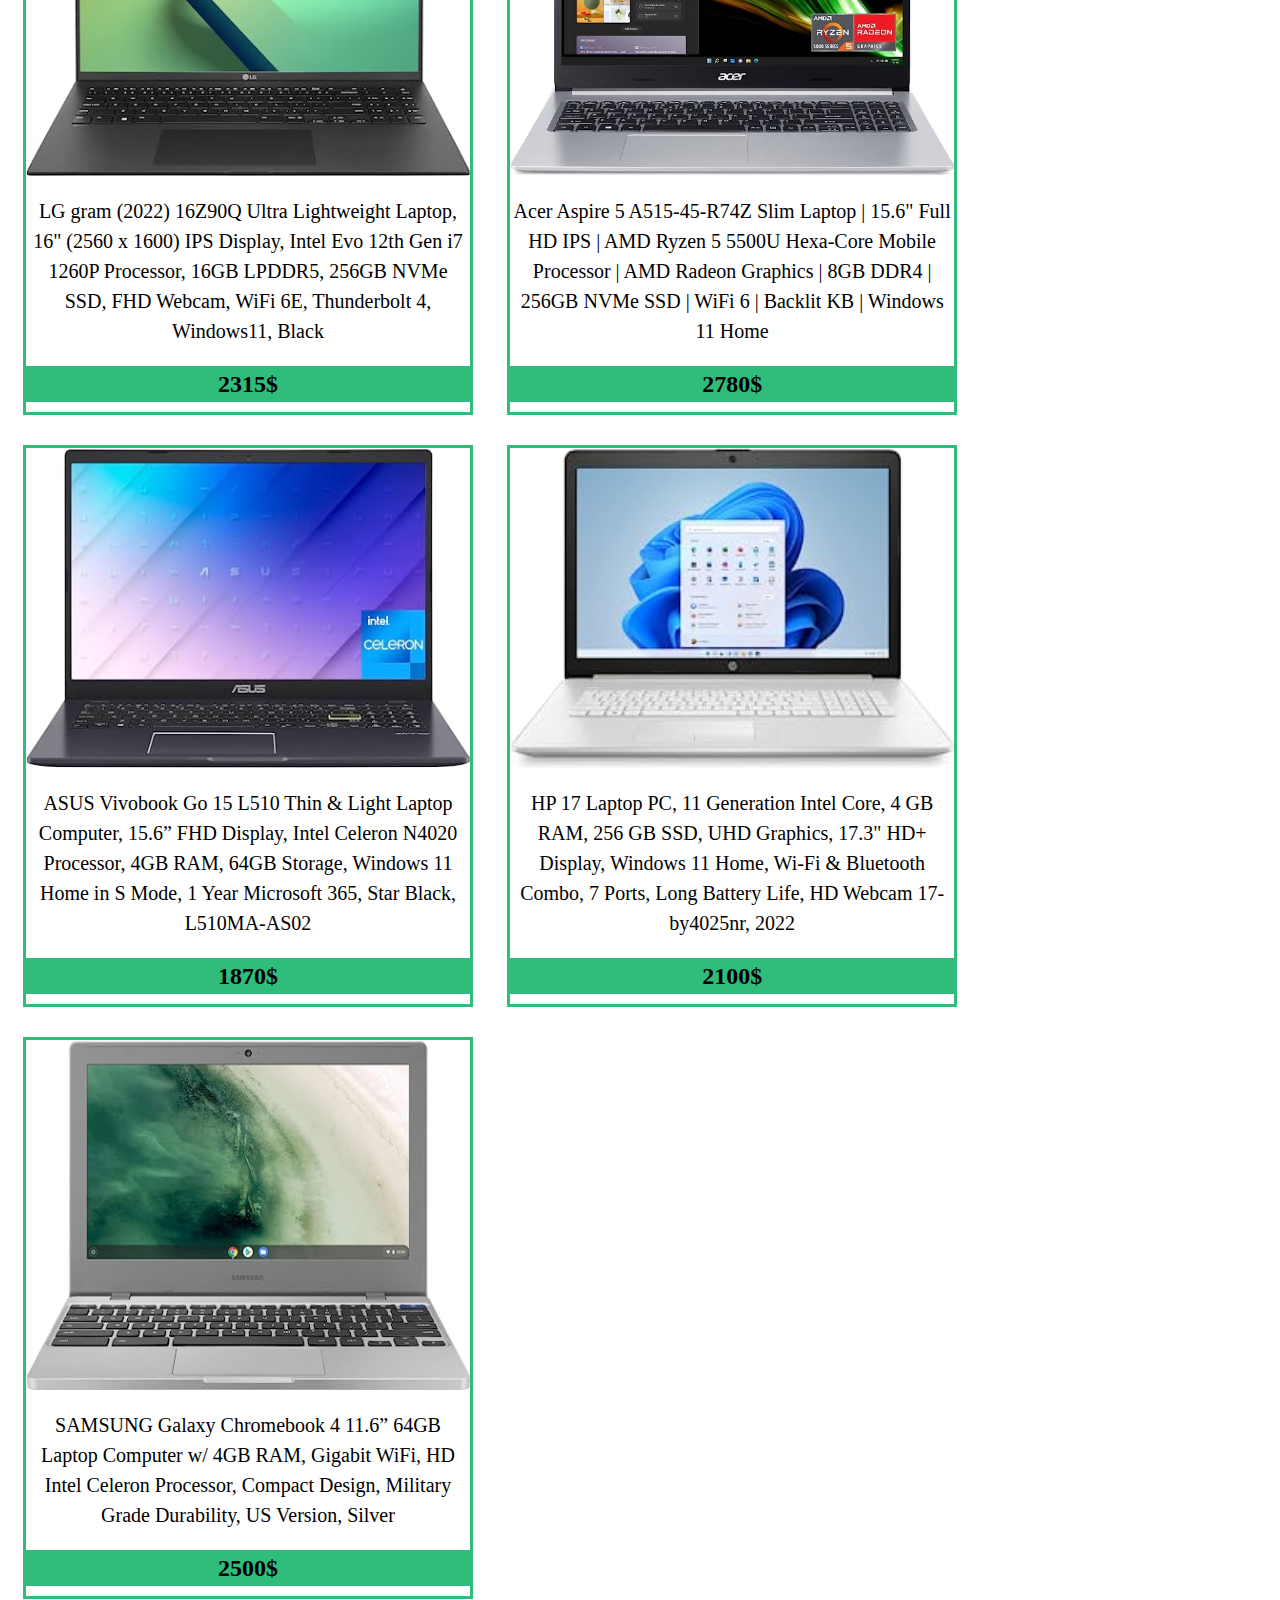
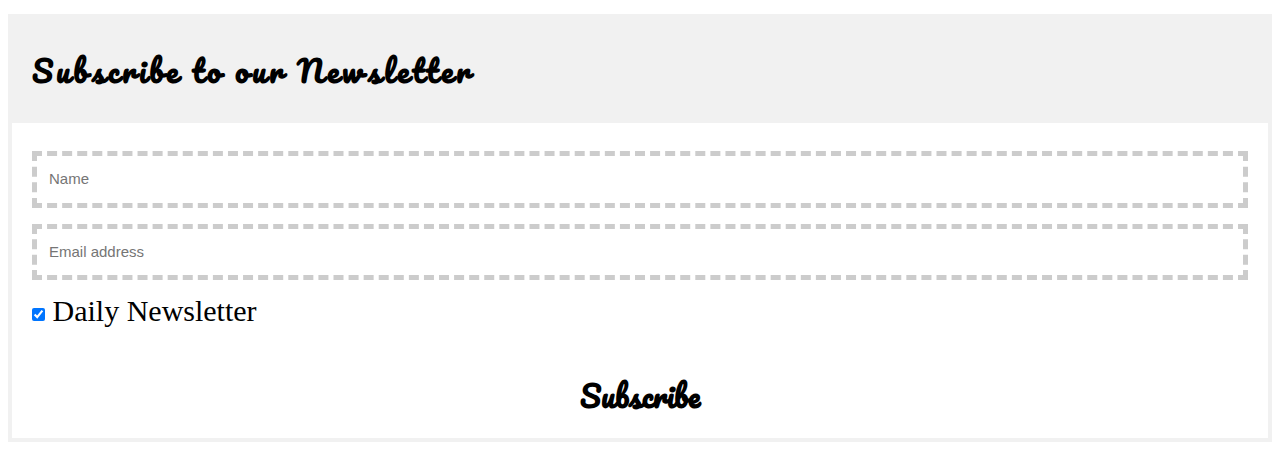
<file: Standard Laptops.html>
<!DOCTYPE html>
<html lang="en">
<head>
    <meta charset="UTF-8">
    <meta http-equiv="X-UA-Compatible" content="IE=edge">
    <meta name="viewport" content="width=device-width, initial-scale=1.0">
    <link rel="icon" href="Images/Logo_Modified .png">
    <title>Standard Laptops</title>
    <link rel="stylesheet" href="css/Slider.css">
    <link rel="stylesheet" href="css/Main.css">
    <link rel="preconnect" href="https://fonts.googleapis.com">
    <link rel="preconnect" href="https://fonts.gstatic.com" crossorigin>
    <link href="https://fonts.googleapis.com/css2?family=Cairo:wght@300&family=Pacifico&display=swap" rel="stylesheet">
    <link rel="stylesheet" href="https://cdnjs.cloudflare.com/ajax/libs/font-awesome/4.7.0/css/font-awesome.min.css">
<style>
  
 body{
  background-image: url(Images/Logo.png);
    background-attachment:fixed;
    background-repeat: no-repeat;
    background-size: cover;
}
#Footer_Div{
  background-color: white;
}
img{
  width: 100%;
}
#Browse_h2{
  font-family: pacifico;
  color: white;
}

</style>
</head>
<body>
  <div class="navbar">
    <a href="index.html" target="_blank"><i class="fa fa-home"></i> Home</a>
    <a href="login.html" target="_blank"><i class="fa fa-sign-in" aria-hidden="true"></i> Sign in </a>
    <a href="Contact_Us.html" target="_blank"><i class="fa fa-phone"></i> Contact Us</a>
    <a href="About_Us.html" target="_blank"><i class="fa fa-address-book" aria-hidden="true"></i> About Us</a>
    <div class="dropdown">
      <button class="dropbtn">Dropdown
        <i class="fa fa-caret-down"></i>
      </button>
      <div class="dropdown-content">
        <div class="header">
          <h2>Our Menu</h2>
        </div>
        <div class="row">
          <div class="column">
            <h3 class="Nav_h3">Personal Computers</h3>
            <a href="CPUs.html" class="nav-links" target="_blank">CPUs</a>
            <a href="Monitors.html" class="nav-links" target="_blank"> Monitors</a>
            <a href="Mouses & Keyboards.html" class="nav-links" target="_blank">Mouses & Keyboards</a>
          </div>
          <div class="column">
            <h3 class="Nav_h3">Mobiles & Laptops</h3>
            <a href="Mobile Phones.html" class="nav-links" target="_blank">Mobile Phones</a>
            <a href="Standard Laptops.html" class="nav-links" target="_blank"> Standard Laptops</a>
            <a href="Gaming Laptops.html" class="nav-links" target="_blank">Gaming Laptops</a>
          </div>
           <div class="column" id="Final_Nav_Div">
            <h3 class="Nav_h3">Accessories</h3>
            <a href="Headphones & Speakers.html" class="nav-links" target="_blank">Headphones & Speakers</a>
            <a href="Internal & External Memory Storages.html" class="nav-links" target="_blank">Internal & External Memory Storages</a>
            <a href="Internal & External Cooling Fans.html" class="nav-links" target="_blank">Internal & External Cooling Fans</a>
           </div> 
        </div>
      </div>
    </div>
  </div>

  <marquee width="100%" scrollamount="15" behavior="alternate" id="Marquee">Welcome to E-Tech Website</marquee>
      
  <div class="w3-container">
        <h2 id="Browse_h2">Browse The Available Standard Laptops  &#8631;	</h2>
        <br>
      </div>

      <div class="cpus" style="display: inline-block ;">
        <div class="core1" style= "margin: 15px;  background-color: white; size: 10px; display: inline-block;  border: 3px solid rgb(48, 188, 123); width: 450px;">
        <img src="Images/Laptops/Standard/1.jpg" height="320" alt="core i3" style="width: 444px;  "  > 
        <p style="color :rgb(0, 0, 0); text-align: center;"  > Acer Chromebook 512 Laptop | Intel Celeron N4020 | 12" HD+ Display | Intel UHD Graphics 600 | 4GB LPDDR4 | 32GB eMMC | Intel 9560 802.11ac Gigabit WiFi 5 | MIL-STD 810G | Chrome OS | CB512-C1KJ </p>
        <h3 style="color :rgb(0, 0, 0); text-align: center;  background-color: rgb(48, 188, 123);"> 370$</h3>
        </div>
      
        <div class="core2" style= "margin: 15px; background-color:white; size: 10px; display: inline-block; border: 3px solid rgb(48, 188, 123); width: 450px; " >
          <img src="Images/Laptops/Standard/2.jpg" height="350" alt=" core i3" style="width: 444px; "  > 
          <p style="color :rgb(0, 0, 0); text-align: center;">Lenovo - 2022 - IdeaPad 3i - Essential Laptop Computer - Intel Core i5 12th Gen - 15.6" FHD Display - 8GB Memory - 512GB Storage - Windows 11 Pro</p>
          <h3 style="color :rgb(0, 0, 0); text-align: center; background-color: rgb(48, 188, 123);"> 615$</h3>
          </div>
      
          
        <div class="core3" style= "margin: 15px; background-color:white; size: 10px; display: inline-block; border: 3px solid rgb(48, 188, 123); width: 450px; " >
          <img src="Images/Laptops/Standard/3.jpg" height="320" alt=" core i3" style="width: 444px; "  > 
          <p style="color :rgb(0, 0, 0); text-align: center;">HP Stream 11 Laptop, Intel Celeron N4020, 4 GB RAM, 64 GB Storage, 11.6” HD Anti-Glare Display, Windows 11, Long Battery Life, Thin & Portable, Includes Microsoft 365   11-ak0040nr, 2021 Diamond White</p>
          <h3 style="color :rgb(0, 0, 0); text-align: center; background-color: rgb(48, 188, 123);"> 1280$</h3> 
          </div>
      
            
        <div class="core4" style= "margin: 15px; background-color:white; size: 10px; display: inline-block; border: 3px solid rgb(48, 188, 123); width: 450px; " >
          <img src="Images/Laptops/Standard/4.jpg" height="320" alt=" core i3" style="width: 444px; "  > 
          <p style="color :rgb(0, 0, 0); text-align: center;">2022 Newest Lenovo Ideapad 3 Laptop, 15.6" HD Touchscreen, 11th Gen Intel Core i3-1115G4 Processor, 8GB DDR4 RAM, 256GB PCIe NVMe SSD, HDMI, Webcam, Wi-Fi 5, Bluetooth, Windows 11 Home, Almond</p>
          <h3 style="color :rgb(0, 0, 0); text-align: center; background-color: rgb(48, 188, 123);"> 1100$</h3>
          </div>
  
        <div class="core5" style= "margin: 15px; background-color:white; size: 10px; display: inline-block; border: 3px solid rgb(48, 188, 123); width: 450px; " >
          <img src="Images/Laptops/Standard/5.jpg" height="320" alt=" core i3" style="width: 444px; "  > 
          <p style="color :rgb(0, 0, 0); text-align: center;">LG gram (2022) 16Z90Q Ultra Lightweight Laptop, 16" (2560 x 1600) IPS Display, Intel Evo 12th Gen i7 1260P Processor, 16GB LPDDR5, 256GB NVMe SSD, FHD Webcam, WiFi 6E, Thunderbolt 4, Windows11, Black</p>
          <h3 style="color :rgb(0, 0, 0); text-align: center; background-color: rgb(48, 188, 123);"> 2315$</h3>
          </div>

          <div class="core6" style= "margin: 15px; background-color:white; size: 10px; display: inline-block; border: 3px solid rgb(48, 188, 123); width: 450px; " >
            <img src="Images/Laptops/Standard/6.jpg" height="320" alt=" core i3" style="width: 444px; "  > 
            <p style="color :rgb(0, 0, 0); text-align: center;">Acer Aspire 5 A515-45-R74Z Slim Laptop | 15.6" Full HD IPS | AMD Ryzen 5 5500U Hexa-Core Mobile Processor | AMD Radeon Graphics | 8GB DDR4 | 256GB NVMe SSD | WiFi 6 | Backlit KB | Windows 11 Home</p>
            <h3 style="color :rgb(0, 0, 0); text-align: center; background-color: rgb(48, 188, 123);"> 2780$</h3>
            </div>

            <div class="core4" style= "margin: 15px; background-color:white; size: 10px; display: inline-block; border: 3px solid rgb(48, 188, 123); width: 450px; " >
              <img src="Images/Laptops/Standard/7.jpg" height="320" alt=" core i3" style="width: 444px; "  > 
              <p style="color :rgb(0, 0, 0); text-align: center;">ASUS Vivobook Go 15 L510 Thin & Light Laptop Computer, 15.6” FHD Display, Intel Celeron N4020 Processor, 4GB RAM, 64GB Storage, Windows 11 Home in S Mode, 1 Year Microsoft 365, Star Black, L510MA-AS02</p>
              <h3 style="color :rgb(0, 0, 0); text-align: center; background-color: rgb(48, 188, 123);"> 1870$</h3>
              </div>
      
            <div class="core5" style= "margin: 15px; background-color:white; size: 10px; display: inline-block; border: 3px solid rgb(48, 188, 123); width: 450px; " >
              <img src="Images/Laptops/Standard/8.jpg" height="320" alt=" core i3" style="width: 444px; "  > 
              <p style="color :rgb(0, 0, 0); text-align: center;">HP 17 Laptop PC, 11 Generation Intel Core, 4 GB RAM, 256 GB SSD, UHD Graphics, 17.3" HD+ Display, Windows 11 Home, Wi-Fi & Bluetooth Combo, 7 Ports, Long Battery Life, HD Webcam 17-by4025nr, 2022</p>
              <h3 style="color :rgb(0, 0, 0); text-align: center; background-color: rgb(48, 188, 123);"> 2100$</h3>
              </div>
    
              <div class="core6" style= "margin: 15px; background-color:white; size: 10px; display: inline-block; border: 3px solid rgb(48, 188, 123); width: 450px; " >
                <img src="Images/Laptops/Standard/9.jpg" height="350" alt=" core i3" style="width: 444px; "  > 
                <p style="color :rgb(0, 0, 0); text-align: center;">SAMSUNG Galaxy Chromebook 4 11.6” 64GB Laptop Computer w/ 4GB RAM, Gigabit WiFi, HD Intel Celeron Processor, Compact Design, Military Grade Durability, US Version, Silver</p>
                <h3 style="color :rgb(0, 0, 0); text-align: center; background-color: rgb(48, 188, 123);"> 2500$</h3>
                </div>
      </div>
    <button onclick="topFunction()" id="To_Top" title="Go to top">Top</button>

    <footer>
      <form action="action_page.php">
        <div class="container">
          <h2>Subscribe to our Newsletter</h2>
        </div>
  
        <div class="container" id="Footer_Div">
          <input type="text" placeholder="Name" name="name" id="Newsletter_Name" required>
          <input type="text" placeholder="Email address" name="mail" id="Newsletter_Email" required>
          <label>
            <input  type="checkbox" checked="checked" name="subscribe"> Daily Newsletter
          </label>
        </div>
        
        <div class="container" id="Have_Subscribed">
          <a href="login.html"  type="submit">Subscribe</a>
        </div>
      </form>
    </footer>

<script>
 mybutton = document.getElementById("To_Top");

// When the user scrolls down 20px from the top of the document, show the button
window.onload=function(){scrollFunction()};

window.onscroll = function() {scrollFunction()};

function scrollFunction() {
  if (document.body.scrollTop > 20 || document.documentElement.scrollTop > 20) {
    mybutton.style.display = "block";
  } else {
    mybutton.style.display = "none";
  }
}

// When the user clicks on the button, scroll to the top of the document
function topFunction() {
  document.body.scrollTop = 0; // For Safari
  document.documentElement.scrollTop = 0; // For Chrome, Firefox, IE and Opera
}
      
      var slideIndex = 1;
      showDivs(slideIndex);
      
      function plusDivs(n) {
        showDivs(slideIndex += n);
      }
      
      function showDivs(n) {
        var i;
        var x = document.getElementsByClassName("mySlides");
        if (n > x.length) {slideIndex = 1}
        if (n < 1) {slideIndex = x.length}
        for (i = 0; i < x.length; i++) {
           x[i].style.display = "none";  
        }
        x[slideIndex-1].style.display = "block";  
      }
      </script>
</body>
</html>
</file>
<file: css/Main.css>
/* Navbar container */
.navbar {
    overflow: hidden;
    background-color: #333;
    font-family: Arial;    
    z-index: 100;
  }
  
  /* Links inside the navbar */
  .navbar a {
    float: left;
    font-size: 16px;
    color: white;
    text-align: center;
    padding: 14px 16px;
    text-decoration: none;
  }
  
  /* The dropdown container */
  .dropdown {
    float: left;
    overflow: hidden;
    z-index: 500;
  }
  
  /* Dropdown button */
  .dropdown .dropbtn {
    font-size: 16px;
    border: none;
    outline: none;
    color: white;
    padding: 14px 16px;
    background-color: inherit;
    font: inherit; /* Important for vertical align on mobile phones */
    margin: 0; /* Important for vertical align on mobile phones */
  }
  
  /* Add a red background color to navbar links on hover */
  .navbar a:hover, .dropdown:hover .dropbtn {
    background-color: red !important;
  }
  
  /* Dropdown content (hidden by default) */
  .dropdown-content {
    display: none;
    position: absolute;
    background-color: #f9f9f9;
    width: 100%;
    left: 0;
    box-shadow: 0px 8px 16px 0px rgba(0,0,0,0.2);
    z-index: 1;
  }
  
  /* Mega Menu header, if needed */
  .dropdown-content .header {
    background: red;
    padding: 16px;
    color: white;
  }
  
  /* Show the dropdown menu on hover */
  .dropdown:hover .dropdown-content {
    display: block !important;
  }
  #Have_Subscribed a{
    text-decoration: none;
  }
  #Have_Subscribed{
    color: #000;
    text-align: center;
    width: 100%;
    font-size: 30px;
    font-weight: bold;
    font-family:Pacifico;
    background-color: rgba(0, 0, 0, 0);
  }
  #Have_Subscribed:hover{
    background-image: radial-gradient(yellow,red);
  }
  /* Create three equal columns that floats next to each other */
  .column {
    float: left;
    width: 33.33%;
    padding: 0px;
    background-color: #ccc;
    height: 250px;
  }
  
  /* Style links inside the columns */
  .column a {
    float: none;
    color: black;
    padding: 16px;
    text-decoration: none;
    display: block;
    text-align: left;
  }
  .Nav_h3{
    margin-left: 15px;
  }
  /* Add a background color on hover */
  .column a:hover {
    /* background-color: rgb(255, 0, 0); */
    background-image: linear-gradient(red,black);
    color: white;
  }
  
  /* Clear floats after the columns */
  .row:after {
    content: "";
    display: table;
    clear: both;
  }
#Marquee{
    width: 100%;
    height: 100px;
    font-size: 30px;
    font-family:Pacifico;
    letter-spacing: 8px;
    text-shadow: 4px -4px 5px cyan;
    text-transform: uppercase;
    font-weight: bold;
    padding-top: 25px;
    background-image: linear-gradient(red,yellow);
}
#El_Rawii{
  font-family: Pacifico;
  font-weight: bold;
  letter-spacing: 2px;
  font-size: 30px !important;
}
h1,h2{
    font-family:Pacifico !important;
     font-weight: bold !important;
     letter-spacing: 3px !important;
}
h1:hover{
opacity: 0;}
h3{
    font-weight: bold !important;
    font-family: fantasy !important;
}
pre,p{
    font-size: 20px !important;
    font-family: cursive !important;
    color: green;
}
label{
    font-size: 30px !important;
    font-family: cursive !important;
}
label:hover{
    opacity: 0;
}
/* Style buttons */
.btn {
    background-color: DodgerBlue; /* Blue background */
    border: none; /* Remove borders */
    color: white; /* White text */
    padding: 12px 16px; /* Some padding */
    font-size: 16px; /* Set a font size */
    cursor: pointer; /* Mouse pointer on hover */
  }
  
  /* Darker background on mouse-over */
  .btn:hover {
    background-color: rgb(225, 65, 212);
  }
  /* Style the video: 100% width and height to cover the entire window */
#myVideo {
    position: fixed;
    right: 0;
    bottom: 0;
    min-width: 100%;
    min-height: 100%;
  }
  
  /* Add some content at the bottom of the video/page */
  .content {
    position: fixed;
    bottom: 0;
    background: rgba(0, 0, 0, 0.5);
    color: #f1f1f1;
    width: 100%;
    padding: 20px;
  }
  
  /* Style the button used to pause/play the video */
  #myBtn {
    width: 200px;
    font-size: 18px;
    padding: 10px;
    border: none;
    background: #000;
    color: #fff;
    cursor: pointer;
  }
  
  #myBtn:hover {
    background: #ddd;
    color: black;
  }
  /* Style the form element with a border around it */
form {
    border: 4px solid #f1f1f1;
  }
  
  /* Add some padding and a grey background color to containers */
  .container {
    padding: 20px;
    background-color: #f1f1f1;
  }
  
  /* Style the input elements and the submit button */
  input[type=text], input[type=submit] {
    width: 100%;
    padding: 12px;
    margin: 8px 0;
    display: inline-block;
    border: 5px dashed #ccc;
    box-sizing: border-box;
  }
  
  /* Add margins to the checkbox */
  input[type=checkbox] {
    margin-top: 16px !important;
  }
  
  /* Style the submit button */
  input[type=submit] {
    background-color: #04AA6D;
    color: white;
    border: none;
  }
  
  input[type=submit]:hover {
    opacity: 1;
    background-image: radial-gradient(yellow,red);
  }
  #To_Top{
      /* display: none;    */
    position: fixed; 
    bottom: 20px ; 
    right: 30px ; 
    border: none ; 
    outline: none ; 
    background-color: red ;  
    color: white ; 
    cursor: pointer ; 
    padding: 15px ; 
    border-radius: 1000px ; 
    font-size: 25px; 
  }
  #To_Top:hover{
    background-color: #555 !important;
  }
</file>
<file: css/About_Us.css>
* {
    box-sizing: border-box;
  }
  
  /* Set a background color */

  .About_Us_Footer{
     padding: 10px 40px;
     width: 100%; 
     position: relative;
     background-color: inherit;
     z-index: -1;
  }


    /* Container around content */
    .container {
      padding: 10px 40px;
      position: relative;
      background-color: inherit;
      width: 50%;
    }

  /* The actual timeline (the vertical ruler) */
  .timeline {
    position: relative;
    max-width: 1200px;
    margin: 0 auto;
  }
  
  /* The actual timeline (the vertical ruler) */
  .timeline::after {
    content: '';
    position: absolute;
    width: 6px;
    background-color: white;
    top: 0;
    bottom: 0;
    left: 50%;
    margin-left: -3px;
  }
  
  
  /* The circles on the timeline */
  .container::after {
    content: '';
    position: absolute;
    width: 25px;
    height: 25px;
    right: -17px;
    background-color: white;
    border: 4px solid #FF9F55;
    top: 15px;
    border-radius: 50%;
    z-index: 1;
  }
  
  /* Place the container to the left */
  .left {
    left: 0;
  }
  
  /* Place the container to the right */
  .right {
    left: 50%;
  }
  
  /* Add arrows to the left container (pointing right) */
  .left::before {
    content: " ";
    height: 0;
    position: absolute;
    top: 22px;
    width: 0;
    z-index: 1;
    right: 30px;
    border: medium solid white;
    border-width: 10px 0 10px 10px;
    border-color: transparent transparent transparent white;
  }
  
  /* Add arrows to the right container (pointing left) */
  .right::before {
    content: " ";
    height: 0;
    position: absolute;
    top: 22px;
    width: 0;
    z-index: 1;
    left: 30px;
    border: medium solid white;
    border-width: 10px 10px 10px 0;
    border-color: transparent white transparent transparent;
  }
  
  /* Fix the circle for containers on the right side */
  .right::after {
    left: -16px;
  }
  
  /* The actual content */
  .content {
    padding: 20px 30px;
    background-color: white;
    position: relative;
    border-radius: 6px;
  }
  
  /* Media queries - Responsive timeline on screens less than 600px wide */
  @media screen and (max-width: 600px) {
  /* Place the timelime to the left */
    .timeline::after {
      left: 31px;
    }
  
  /* Full-width containers */
    .container {
      width: 100%;
      padding-left: 70px;
      padding-right: 25px;
    }
  
  /* Make sure that all arrows are pointing leftwards */
    .container::before {
      left: 60px;
      border: medium solid white;
      border-width: 10px 10px 10px 0;
      border-color: transparent white transparent transparent;
    }
  
  /* Make sure all circles are at the same spot */
    .left::after, .right::after {
      left: 15px;
    }
  
  /* Make all right containers behave like the left ones */
    .right {
      left: 0%;
    }
  }
</file>
<file: css/Login.css>
body {
  font-family: Arial, Helvetica, sans-serif;
}
a{
  text-decoration: none;
  color: rgb(74, 5, 74);
}
.Final_Divs{
  background-color:#f1f1f1;
}
/* Full-width input fields */
input[type=text], input[type=password] {
  width: 100%;
  padding: 12px 20px;
  margin: 8px 0;
  display: inline-block;
  border: 1px solid #ccc;
  box-sizing: border-box;
}

/* Set a style for all buttons */
button {
  background-color: #04AA6D;
  color: rgb(97, 4, 97);
  padding: 14px 20px;
  margin: 8px 0;
  border: none;
  cursor: pointer;
  width: 100%;
}

button:hover {
  background-image: radial-gradient(red,black);
  color: white;
}

/* Extra styles for the cancel button */
.cancelbtn {
  width: auto;
  padding: 10px 18px;
  background-color: #04AA6D;
}
.cancelbtn:hover{
  background-image: radial-gradient(red,black);
  color: white;
}

/* Center the image and position the close button */
.imgcontainer {
  text-align: center;
  margin: 24px 0 12px 0;
  position: relative;
}

img.avatar {
  width: 40%;
  border-radius: 50%;
}

.container {
  padding: 16px;
}

span.psw {
  float: right;
  padding-top: 16px;
}

/* The Modal (background) */
.modal {
  display: inline-block; /* Hidden by default */
  position: fixed; /* Stay in place */
  z-index: 1; /* Sit on top */
  left: 0;
  top: 0;
  width: 100%; /* Full width */
  height: 100%; /* Full height */
  overflow: auto; /* Enable scroll if needed */
  background-color: rgb(0,0,0); /* Fallback color */
  background-color: rgba(0,0,0,0.4); /* Black w/ opacity */
  padding-top: 60px;
}

/* Modal Content/Box */
.modal-content {
  background-color: #fefefe;
  margin: 5% auto 15% auto; /* 5% from the top, 15% from the bottom and centered */
  border: 1px solid #888;
  width: 80%; /* Could be more or less, depending on screen size */
}

/* The Close Button (x) */
.close {
  position: absolute;
  right: 25px;
  top: 0;
  color: #000;
  font-size: 35px;
  font-weight: bold;
}

.close:hover,
.close:focus {
  color: red;
  cursor: pointer;
}

/* Add Zoom Animation */
.animate {
  -webkit-animation: animatezoom 0.6s;
  animation: animatezoom 0.6s
}

@-webkit-keyframes animatezoom {
  from {-webkit-transform: scale(0)} 
  to {-webkit-transform: scale(1)}
}
  
@keyframes animatezoom {
  from {transform: scale(0)} 
  to {transform: scale(1)}
}

/* Change styles for span and cancel button on extra small screens */
@media screen and (max-width: 300px) {
  span.psw {
     display: block;
     float: none;
  }
  .cancelbtn {
     width: 100%;
  }
}
</file>
<file: css/Slider.css>
/* W3.CSS 4.15 December 2020 by Jan Egil and Borge Refsnes */
html{box-sizing:border-box}*,*:before,*:after{box-sizing:inherit}
/* Extract from normalize.css by Nicolas Gallagher and Jonathan Neal git.io/normalize */
/* html{-ms-text-size-adjust:100%;-webkit-text-size-adjust:100%}body{margin:0} */
article,aside,details,figcaption,figure,footer,header,main,menu,nav,section{display:block}summary{display:list-item}
audio,canvas,progress,video{display:inline-block}progress{vertical-align:baseline}
audio:not([controls]){display:none;height:0}[hidden],template{display:none}
a{background-color:transparent}a:active,a:hover{outline-width:0}
abbr[title]{border-bottom:none;text-decoration:underline;text-decoration:underline dotted}
b,strong{font-weight:bolder}dfn{font-style:italic}mark{background:#ff0;color:#000}
small{font-size:80%}sub,sup{font-size:75%;line-height:0;position:relative;vertical-align:baseline}
sub{bottom:-0.25em}sup{top:-0.5em}figure{margin:1em 40px}img{border-style:none}
code,kbd,pre,samp{font-family:monospace,monospace;font-size:1em}hr{box-sizing:content-box;height:0;overflow:visible}
button,input,select,textarea,optgroup{font:inherit;margin:0}optgroup{font-weight:bold}
button,input{overflow:visible}button,select{text-transform:none}
button,[type=button],[type=reset],[type=submit]{-webkit-appearance:button}
button::-moz-focus-inner,[type=button]::-moz-focus-inner,[type=reset]::-moz-focus-inner,[type=submit]::-moz-focus-inner{border-style:none;padding:0}
button:-moz-focusring,[type=button]:-moz-focusring,[type=reset]:-moz-focusring,[type=submit]:-moz-focusring{outline:1px dotted ButtonText}
fieldset{border:1px solid #c0c0c0;margin:0 2px;padding:.35em .625em .75em}
legend{color:inherit;display:table;max-width:100%;padding:0;white-space:normal}textarea{overflow:auto}
[type=checkbox],[type=radio]{padding:0}
[type=number]::-webkit-inner-spin-button,[type=number]::-webkit-outer-spin-button{height:auto}
[type=search]{-webkit-appearance:textfield;outline-offset:-2px}
[type=search]::-webkit-search-decoration{-webkit-appearance:none}
::-webkit-file-upload-button{-webkit-appearance:button;font:inherit}
/* End extract */
html,body{font-family:Verdana,sans-serif;font-size:15px;line-height:1.5}html{overflow-x:hidden}
h1{font-size:36px}h2{font-size:30px}h3{font-size:24px}h4{font-size:20px}h5{font-size:18px}h6{font-size:16px}
.w3-serif{font-family:serif}.w3-sans-serif{font-family:sans-serif}.w3-cursive{font-family:cursive}.w3-monospace{font-family:monospace}
h1,h2,h3,h4,h5,h6{font-family:"Segoe UI",Arial,sans-serif;font-weight:400;margin:10px 0}.w3-wide{letter-spacing:4px}
hr{border:0;border-top:1px solid #eee;margin:20px 0}
.w3-image{max-width:100%;height:auto}img{vertical-align:middle}a{color:inherit}
.w3-table,.w3-table-all{border-collapse:collapse;border-spacing:0;width:100%;display:table}.w3-table-all{border:1px solid #ccc}
.w3-bordered tr,.w3-table-all tr{border-bottom:1px solid #ddd}.w3-striped tbody tr:nth-child(even){background-color:#f1f1f1}
.w3-table-all tr:nth-child(odd){background-color:#fff}.w3-table-all tr:nth-child(even){background-color:#f1f1f1}
.w3-hoverable tbody tr:hover,.w3-ul.w3-hoverable li:hover{background-color:#ccc}.w3-centered tr th,.w3-centered tr td{text-align:center}
.w3-table td,.w3-table th,.w3-table-all td,.w3-table-all th{padding:8px 8px;display:table-cell;text-align:left;vertical-align:top}
.w3-table th:first-child,.w3-table td:first-child,.w3-table-all th:first-child,.w3-table-all td:first-child{padding-left:16px}
.w3-btn,.w3-button{border:none;display:inline-block;padding:8px 16px;vertical-align:middle;overflow:hidden;text-decoration:none;color:inherit;background-color:inherit;text-align:center;cursor:pointer;white-space:nowrap}
.w3-btn:hover{box-shadow:0 8px 16px 0 rgba(0,0,0,0.2),0 6px 20px 0 rgba(0,0,0,0.19)}
.w3-btn,.w3-button{-webkit-touch-callout:none;-webkit-user-select:none;-khtml-user-select:none;-moz-user-select:none;-ms-user-select:none;user-select:none}   
.w3-disabled,.w3-btn:disabled,.w3-button:disabled{cursor:not-allowed;opacity:0.3}.w3-disabled *,:disabled *{pointer-events:none}
.w3-btn.w3-disabled:hover,.w3-btn:disabled:hover{box-shadow:none}
.w3-badge,.w3-tag{background-color:#000;color:#fff;display:inline-block;padding-left:8px;padding-right:8px;text-align:center}.w3-badge{border-radius:50%}
.w3-ul{list-style-type:none;padding:0;margin:0}.w3-ul li{padding:8px 16px;border-bottom:1px solid #ddd}.w3-ul li:last-child{border-bottom:none}
.w3-tooltip,.w3-display-container{position:relative}.w3-tooltip .w3-text{display:none}.w3-tooltip:hover .w3-text{display:inline-block}
.w3-ripple:active{opacity:0.5}.w3-ripple{transition:opacity 0s}
.w3-input{padding:8px;display:block;border:none;border-bottom:1px solid #ccc;width:100%}
.w3-select{padding:9px 0;width:100%;border:none;border-bottom:1px solid #ccc}
.w3-dropdown-click,.w3-dropdown-hover{position:relative;display:inline-block;cursor:pointer}
.w3-dropdown-hover:hover .w3-dropdown-content{display:block}
.w3-dropdown-hover:first-child,.w3-dropdown-click:hover{background-color:#ccc;color:#000}
.w3-dropdown-hover:hover > .w3-button:first-child,.w3-dropdown-click:hover > .w3-button:first-child{background-color:#ccc;color:#000}
.w3-dropdown-content{cursor:auto;color:#000;background-color:#fff;display:none;position:absolute;min-width:160px;margin:0;padding:0;z-index:1}
.w3-check,.w3-radio{width:24px;height:24px;position:relative;top:6px}
.w3-sidebar{height:100%;width:200px;background-color:#fff;position:fixed!important;z-index:1;overflow:auto}
.w3-bar-block .w3-dropdown-hover,.w3-bar-block .w3-dropdown-click{width:100%}
.w3-bar-block .w3-dropdown-hover .w3-dropdown-content,.w3-bar-block .w3-dropdown-click .w3-dropdown-content{min-width:100%}
.w3-bar-block .w3-dropdown-hover .w3-button,.w3-bar-block .w3-dropdown-click .w3-button{width:100%;text-align:left;padding:8px 16px}
.w3-main,#main{transition:margin-left .4s}
.w3-modal{z-index:3;display:none;padding-top:100px;position:fixed;left:0;top:0;width:100%;height:100%;overflow:auto;background-color:rgb(0,0,0);background-color:rgba(0,0,0,0.4)}
.w3-modal-content{margin:auto;background-color:#fff;position:relative;padding:0;outline:0;width:600px}
.w3-bar{width:100%;overflow:hidden}.w3-center .w3-bar{display:inline-block;width:auto}
.w3-bar .w3-bar-item{padding:8px 16px;float:left;width:auto;border:none;display:block;outline:0}
.w3-bar .w3-dropdown-hover,.w3-bar .w3-dropdown-click{position:static;float:left}
.w3-bar .w3-button{white-space:normal}
.w3-bar-block .w3-bar-item{width:100%;display:block;padding:8px 16px;text-align:left;border:none;white-space:normal;float:none;outline:0}
.w3-bar-block.w3-center .w3-bar-item{text-align:center}.w3-block{display:block;width:100%}
.w3-responsive{display:block;overflow-x:auto}
.w3-container:after,.w3-container:before,.w3-panel:after,.w3-panel:before,.w3-row:after,.w3-row:before,.w3-row-padding:after,.w3-row-padding:before,
.w3-cell-row:before,.w3-cell-row:after,.w3-clear:after,.w3-clear:before,.w3-bar:before,.w3-bar:after{content:"";display:table;clear:both}
.w3-col,.w3-half,.w3-third,.w3-twothird,.w3-threequarter,.w3-quarter{float:left;width:100%}
.w3-col.s1{width:8.33333%}.w3-col.s2{width:16.66666%}.w3-col.s3{width:24.99999%}.w3-col.s4{width:33.33333%}
.w3-col.s5{width:41.66666%}.w3-col.s6{width:49.99999%}.w3-col.s7{width:58.33333%}.w3-col.s8{width:66.66666%}
.w3-col.s9{width:74.99999%}.w3-col.s10{width:83.33333%}.w3-col.s11{width:91.66666%}.w3-col.s12{width:99.99999%}
@media (min-width:601px){.w3-col.m1{width:8.33333%}.w3-col.m2{width:16.66666%}.w3-col.m3,.w3-quarter{width:24.99999%}.w3-col.m4,.w3-third{width:33.33333%}
.w3-col.m5{width:41.66666%}.w3-col.m6,.w3-half{width:49.99999%}.w3-col.m7{width:58.33333%}.w3-col.m8,.w3-twothird{width:66.66666%}
.w3-col.m9,.w3-threequarter{width:74.99999%}.w3-col.m10{width:83.33333%}.w3-col.m11{width:91.66666%}.w3-col.m12{width:99.99999%}}
@media (min-width:993px){.w3-col.l1{width:8.33333%}.w3-col.l2{width:16.66666%}.w3-col.l3{width:24.99999%}.w3-col.l4{width:33.33333%}
.w3-col.l5{width:41.66666%}.w3-col.l6{width:49.99999%}.w3-col.l7{width:58.33333%}.w3-col.l8{width:66.66666%}
.w3-col.l9{width:74.99999%}.w3-col.l10{width:83.33333%}.w3-col.l11{width:91.66666%}.w3-col.l12{width:99.99999%}}
.w3-rest{overflow:hidden}.w3-stretch{margin-left:-16px;margin-right:-16px}
.w3-content,.w3-auto{margin-left:auto;margin-right:auto}.w3-content{max-width:980px}.w3-auto{max-width:1140px}
.w3-cell-row{display:table;width:100%}.w3-cell{display:table-cell}
.w3-cell-top{vertical-align:top}.w3-cell-middle{vertical-align:middle}.w3-cell-bottom{vertical-align:bottom}
.w3-hide{display:none!important}.w3-show-block,.w3-show{display:block!important}.w3-show-inline-block{display:inline-block!important}
@media (max-width:1205px){.w3-auto{max-width:95%}}
@media (max-width:600px){.w3-modal-content{margin:0 10px;width:auto!important}.w3-modal{padding-top:30px}
.w3-dropdown-hover.w3-mobile .w3-dropdown-content,.w3-dropdown-click.w3-mobile .w3-dropdown-content{position:relative}	
.w3-hide-small{display:none!important}.w3-mobile{display:block;width:100%!important}.w3-bar-item.w3-mobile,.w3-dropdown-hover.w3-mobile,.w3-dropdown-click.w3-mobile{text-align:center}
.w3-dropdown-hover.w3-mobile,.w3-dropdown-hover.w3-mobile .w3-btn,.w3-dropdown-hover.w3-mobile .w3-button,.w3-dropdown-click.w3-mobile,.w3-dropdown-click.w3-mobile .w3-btn,.w3-dropdown-click.w3-mobile .w3-button{width:100%}}
@media (max-width:768px){.w3-modal-content{width:500px}.w3-modal{padding-top:50px}}
@media (min-width:993px){.w3-modal-content{width:900px}.w3-hide-large{display:none!important}.w3-sidebar.w3-collapse{display:block!important}}
@media (max-width:992px) and (min-width:601px){.w3-hide-medium{display:none!important}}
@media (max-width:992px){.w3-sidebar.w3-collapse{display:none}.w3-main{margin-left:0!important;margin-right:0!important}.w3-auto{max-width:100%}}
.w3-top,.w3-bottom{position:fixed;width:100%;z-index:1}.w3-top{top:0}.w3-bottom{bottom:0}
.w3-overlay{position:fixed;display:none;width:100%;height:100%;top:0;left:0;right:0;bottom:0;background-color:rgba(0,0,0,0.5);z-index:2}
.w3-display-topleft{position:absolute;left:0;top:0}.w3-display-topright{position:absolute;right:0;top:0}
.w3-display-bottomleft{position:absolute;left:0;bottom:0}.w3-display-bottomright{position:absolute;right:0;bottom:0}
.w3-display-middle{position:absolute;top:50%;left:50%;transform:translate(-50%,-50%);-ms-transform:translate(-50%,-50%)}
.w3-display-left{position:absolute;top:50%;left:0%;transform:translate(0%,-50%);-ms-transform:translate(-0%,-50%)}
.w3-display-right{position:absolute;top:50%;right:0%;transform:translate(0%,-50%);-ms-transform:translate(0%,-50%)}
.w3-display-topmiddle{position:absolute;left:50%;top:0;transform:translate(-50%,0%);-ms-transform:translate(-50%,0%)}
.w3-display-bottommiddle{position:absolute;left:50%;bottom:0;transform:translate(-50%,0%);-ms-transform:translate(-50%,0%)}
.w3-display-container:hover .w3-display-hover{display:block}.w3-display-container:hover span.w3-display-hover{display:inline-block}.w3-display-hover{display:none}
.w3-display-position{position:absolute}
.w3-circle{border-radius:50%}
.w3-round-small{border-radius:2px}.w3-round,.w3-round-medium{border-radius:4px}.w3-round-large{border-radius:8px}.w3-round-xlarge{border-radius:16px}.w3-round-xxlarge{border-radius:32px}
.w3-row-padding,.w3-row-padding>.w3-half,.w3-row-padding>.w3-third,.w3-row-padding>.w3-twothird,.w3-row-padding>.w3-threequarter,.w3-row-padding>.w3-quarter,.w3-row-padding>.w3-col{padding:0 8px}
.w3-container,.w3-panel{padding:0.01em 16px}.w3-panel{margin-top:16px;margin-bottom:16px}
.w3-code,.w3-codespan{font-family:Consolas,"courier new";font-size:16px}
.w3-code{width:auto;background-color:#fff;padding:8px 12px;border-left:4px solid #4CAF50;word-wrap:break-word}
.w3-codespan{color:crimson;background-color:#f1f1f1;padding-left:4px;padding-right:4px;font-size:110%}
.w3-card,.w3-card-2{box-shadow:0 2px 5px 0 rgba(0,0,0,0.16),0 2px 10px 0 rgba(0,0,0,0.12)}
.w3-card-4,.w3-hover-shadow:hover{box-shadow:0 4px 10px 0 rgba(0,0,0,0.2),0 4px 20px 0 rgba(0,0,0,0.19)}
.w3-spin{animation:w3-spin 2s infinite linear}@keyframes w3-spin{0%{transform:rotate(0deg)}100%{transform:rotate(359deg)}}
.w3-animate-fading{animation:fading 10s infinite}@keyframes fading{0%{opacity:0}50%{opacity:1}100%{opacity:0}}
.w3-animate-opacity{animation:opac 0.8s}@keyframes opac{from{opacity:0} to{opacity:1}}
.w3-animate-top{position:relative;animation:animatetop 0.4s}@keyframes animatetop{from{top:-300px;opacity:0} to{top:0;opacity:1}}
.w3-animate-left{position:relative;animation:animateleft 0.4s}@keyframes animateleft{from{left:-300px;opacity:0} to{left:0;opacity:1}}
.w3-animate-right{position:relative;animation:animateright 0.4s}@keyframes animateright{from{right:-300px;opacity:0} to{right:0;opacity:1}}
.w3-animate-bottom{position:relative;animation:animatebottom 0.4s}@keyframes animatebottom{from{bottom:-300px;opacity:0} to{bottom:0;opacity:1}}
.w3-animate-zoom {animation:animatezoom 0.6s}@keyframes animatezoom{from{transform:scale(0)} to{transform:scale(1)}}
.w3-animate-input{transition:width 0.4s ease-in-out}.w3-animate-input:focus{width:100%!important}
.w3-opacity,.w3-hover-opacity:hover{opacity:0.60}.w3-opacity-off,.w3-hover-opacity-off:hover{opacity:1}
.w3-opacity-max{opacity:0.25}.w3-opacity-min{opacity:0.75}
.w3-greyscale-max,.w3-grayscale-max,.w3-hover-greyscale:hover,.w3-hover-grayscale:hover{filter:grayscale(100%)}
.w3-greyscale,.w3-grayscale{filter:grayscale(75%)}.w3-greyscale-min,.w3-grayscale-min{filter:grayscale(50%)}
.w3-sepia{filter:sepia(75%)}.w3-sepia-max,.w3-hover-sepia:hover{filter:sepia(100%)}.w3-sepia-min{filter:sepia(50%)}
.w3-tiny{font-size:10px!important}.w3-small{font-size:12px!important}.w3-medium{font-size:15px!important}.w3-large{font-size:18px!important}
.w3-xlarge{font-size:24px!important}.w3-xxlarge{font-size:36px!important}.w3-xxxlarge{font-size:48px!important}.w3-jumbo{font-size:64px!important}
.w3-left-align{text-align:left!important}.w3-right-align{text-align:right!important}.w3-justify{text-align:justify!important}.w3-center{text-align:center!important}
.w3-border-0{border:0!important}.w3-border{border:1px solid #ccc!important}
.w3-border-top{border-top:1px solid #ccc!important}.w3-border-bottom{border-bottom:1px solid #ccc!important}
.w3-border-left{border-left:1px solid #ccc!important}.w3-border-right{border-right:1px solid #ccc!important}
.w3-topbar{border-top:6px solid #ccc!important}.w3-bottombar{border-bottom:6px solid #ccc!important}
.w3-leftbar{border-left:6px solid #ccc!important}.w3-rightbar{border-right:6px solid #ccc!important}
.w3-section,.w3-code{margin-top:16px!important;margin-bottom:16px!important}
.w3-margin{margin:16px!important}.w3-margin-top{margin-top:16px!important}.w3-margin-bottom{margin-bottom:16px!important}
.w3-margin-left{margin-left:16px!important}.w3-margin-right{margin-right:16px!important}
.w3-padding-small{padding:4px 8px!important}.w3-padding{padding:8px 16px!important}.w3-padding-large{padding:12px 24px!important}
.w3-padding-16{padding-top:16px!important;padding-bottom:16px!important}.w3-padding-24{padding-top:24px!important;padding-bottom:24px!important}
.w3-padding-32{padding-top:32px!important;padding-bottom:32px!important}.w3-padding-48{padding-top:48px!important;padding-bottom:48px!important}
.w3-padding-64{padding-top:64px!important;padding-bottom:64px!important}
.w3-padding-top-64{padding-top:64px!important}.w3-padding-top-48{padding-top:48px!important}
.w3-padding-top-32{padding-top:32px!important}.w3-padding-top-24{padding-top:24px!important}
.w3-left{float:left!important}.w3-right{float:right!important}
.w3-button:hover{color:#000!important;background-color:#ccc!important}
.w3-transparent,.w3-hover-none:hover{background-color:transparent!important}
.w3-hover-none:hover{box-shadow:none!important}
/* Colors */
.w3-amber,.w3-hover-amber:hover{color:#000!important;background-color:#ffc107!important}
.w3-aqua,.w3-hover-aqua:hover{color:#000!important;background-color:#00ffff!important}
.w3-blue,.w3-hover-blue:hover{color:#fff!important;background-color:#2196F3!important}
.w3-light-blue,.w3-hover-light-blue:hover{color:#000!important;background-color:#87CEEB!important}
.w3-brown,.w3-hover-brown:hover{color:#fff!important;background-color:#795548!important}
.w3-cyan,.w3-hover-cyan:hover{color:#000!important;background-color:#00bcd4!important}
.w3-blue-grey,.w3-hover-blue-grey:hover,.w3-blue-gray,.w3-hover-blue-gray:hover{color:#fff!important;background-color:#607d8b!important}
.w3-green,.w3-hover-green:hover{color:#fff!important;background-color:#4CAF50!important}
.w3-light-green,.w3-hover-light-green:hover{color:#000!important;background-color:#8bc34a!important}
.w3-indigo,.w3-hover-indigo:hover{color:#fff!important;background-color:#3f51b5!important}
.w3-khaki,.w3-hover-khaki:hover{color:#000!important;background-color:#f0e68c!important}
.w3-lime,.w3-hover-lime:hover{color:#000!important;background-color:#cddc39!important}
.w3-orange,.w3-hover-orange:hover{color:#000!important;background-color:#ff9800!important}
.w3-deep-orange,.w3-hover-deep-orange:hover{color:#fff!important;background-color:#ff5722!important}
.w3-pink,.w3-hover-pink:hover{color:#fff!important;background-color:#e91e63!important}
.w3-purple,.w3-hover-purple:hover{color:#fff!important;background-color:#9c27b0!important}
.w3-deep-purple,.w3-hover-deep-purple:hover{color:#fff!important;background-color:#673ab7!important}
.w3-red,.w3-hover-red:hover{color:#fff!important;background-color:#f44336!important}
.w3-sand,.w3-hover-sand:hover{color:#000!important;background-color:#fdf5e6!important}
.w3-teal,.w3-hover-teal:hover{color:#fff!important;background-color:#009688!important}
.w3-yellow,.w3-hover-yellow:hover{color:#000!important;background-color:#ffeb3b!important}
.w3-white,.w3-hover-white:hover{color:#000!important;background-color:#fff!important}
.w3-black,.w3-hover-black:hover{color:#fff!important;background-color:#000!important}
.w3-grey,.w3-hover-grey:hover,.w3-gray,.w3-hover-gray:hover{color:#000!important;background-color:#9e9e9e!important}
.w3-light-grey,.w3-hover-light-grey:hover,.w3-light-gray,.w3-hover-light-gray:hover{color:#000!important;background-color:#f1f1f1!important}
.w3-dark-grey,.w3-hover-dark-grey:hover,.w3-dark-gray,.w3-hover-dark-gray:hover{color:#fff!important;background-color:#616161!important}
.w3-pale-red,.w3-hover-pale-red:hover{color:#000!important;background-color:#ffdddd!important}
.w3-pale-green,.w3-hover-pale-green:hover{color:#000!important;background-color:#ddffdd!important}
.w3-pale-yellow,.w3-hover-pale-yellow:hover{color:#000!important;background-color:#ffffcc!important}
.w3-pale-blue,.w3-hover-pale-blue:hover{color:#000!important;background-color:#ddffff!important}
.w3-text-amber,.w3-hover-text-amber:hover{color:#ffc107!important}
.w3-text-aqua,.w3-hover-text-aqua:hover{color:#00ffff!important}
.w3-text-blue,.w3-hover-text-blue:hover{color:#2196F3!important}
.w3-text-light-blue,.w3-hover-text-light-blue:hover{color:#87CEEB!important}
.w3-text-brown,.w3-hover-text-brown:hover{color:#795548!important}
.w3-text-cyan,.w3-hover-text-cyan:hover{color:#00bcd4!important}
.w3-text-blue-grey,.w3-hover-text-blue-grey:hover,.w3-text-blue-gray,.w3-hover-text-blue-gray:hover{color:#607d8b!important}
.w3-text-green,.w3-hover-text-green:hover{color:#4CAF50!important}
.w3-text-light-green,.w3-hover-text-light-green:hover{color:#8bc34a!important}
.w3-text-indigo,.w3-hover-text-indigo:hover{color:#3f51b5!important}
.w3-text-khaki,.w3-hover-text-khaki:hover{color:#b4aa50!important}
.w3-text-lime,.w3-hover-text-lime:hover{color:#cddc39!important}
.w3-text-orange,.w3-hover-text-orange:hover{color:#ff9800!important}
.w3-text-deep-orange,.w3-hover-text-deep-orange:hover{color:#ff5722!important}
.w3-text-pink,.w3-hover-text-pink:hover{color:#e91e63!important}
.w3-text-purple,.w3-hover-text-purple:hover{color:#9c27b0!important}
.w3-text-deep-purple,.w3-hover-text-deep-purple:hover{color:#673ab7!important}
.w3-text-red,.w3-hover-text-red:hover{color:#f44336!important}
.w3-text-sand,.w3-hover-text-sand:hover{color:#fdf5e6!important}
.w3-text-teal,.w3-hover-text-teal:hover{color:#009688!important}
.w3-text-yellow,.w3-hover-text-yellow:hover{color:#d2be0e!important}
.w3-text-white,.w3-hover-text-white:hover{color:#fff!important}
.w3-text-black,.w3-hover-text-black:hover{color:#000!important}
.w3-text-grey,.w3-hover-text-grey:hover,.w3-text-gray,.w3-hover-text-gray:hover{color:#757575!important}
.w3-text-light-grey,.w3-hover-text-light-grey:hover,.w3-text-light-gray,.w3-hover-text-light-gray:hover{color:#f1f1f1!important}
.w3-text-dark-grey,.w3-hover-text-dark-grey:hover,.w3-text-dark-gray,.w3-hover-text-dark-gray:hover{color:#3a3a3a!important}
.w3-border-amber,.w3-hover-border-amber:hover{border-color:#ffc107!important}
.w3-border-aqua,.w3-hover-border-aqua:hover{border-color:#00ffff!important}
.w3-border-blue,.w3-hover-border-blue:hover{border-color:#2196F3!important}
.w3-border-light-blue,.w3-hover-border-light-blue:hover{border-color:#87CEEB!important}
.w3-border-brown,.w3-hover-border-brown:hover{border-color:#795548!important}
.w3-border-cyan,.w3-hover-border-cyan:hover{border-color:#00bcd4!important}
.w3-border-blue-grey,.w3-hover-border-blue-grey:hover,.w3-border-blue-gray,.w3-hover-border-blue-gray:hover{border-color:#607d8b!important}
.w3-border-green,.w3-hover-border-green:hover{border-color:#4CAF50!important}
.w3-border-light-green,.w3-hover-border-light-green:hover{border-color:#8bc34a!important}
.w3-border-indigo,.w3-hover-border-indigo:hover{border-color:#3f51b5!important}
.w3-border-khaki,.w3-hover-border-khaki:hover{border-color:#f0e68c!important}
.w3-border-lime,.w3-hover-border-lime:hover{border-color:#cddc39!important}
.w3-border-orange,.w3-hover-border-orange:hover{border-color:#ff9800!important}
.w3-border-deep-orange,.w3-hover-border-deep-orange:hover{border-color:#ff5722!important}
.w3-border-pink,.w3-hover-border-pink:hover{border-color:#e91e63!important}
.w3-border-purple,.w3-hover-border-purple:hover{border-color:#9c27b0!important}
.w3-border-deep-purple,.w3-hover-border-deep-purple:hover{border-color:#673ab7!important}
.w3-border-red,.w3-hover-border-red:hover{border-color:#f44336!important}
.w3-border-sand,.w3-hover-border-sand:hover{border-color:#fdf5e6!important}
.w3-border-teal,.w3-hover-border-teal:hover{border-color:#009688!important}
.w3-border-yellow,.w3-hover-border-yellow:hover{border-color:#ffeb3b!important}
.w3-border-white,.w3-hover-border-white:hover{border-color:#fff!important}
.w3-border-black,.w3-hover-border-black:hover{border-color:#000!important}
.w3-border-grey,.w3-hover-border-grey:hover,.w3-border-gray,.w3-hover-border-gray:hover{border-color:#9e9e9e!important}
.w3-border-light-grey,.w3-hover-border-light-grey:hover,.w3-border-light-gray,.w3-hover-border-light-gray:hover{border-color:#f1f1f1!important}
.w3-border-dark-grey,.w3-hover-border-dark-grey:hover,.w3-border-dark-gray,.w3-hover-border-dark-gray:hover{border-color:#616161!important}
.w3-border-pale-red,.w3-hover-border-pale-red:hover{border-color:#ffe7e7!important}.w3-border-pale-green,.w3-hover-border-pale-green:hover{border-color:#e7ffe7!important}
.w3-border-pale-yellow,.w3-hover-border-pale-yellow:hover{border-color:#ffffcc!important}.w3-border-pale-blue,.w3-hover-border-pale-blue:hover{border-color:#e7ffff!important}
</file>
